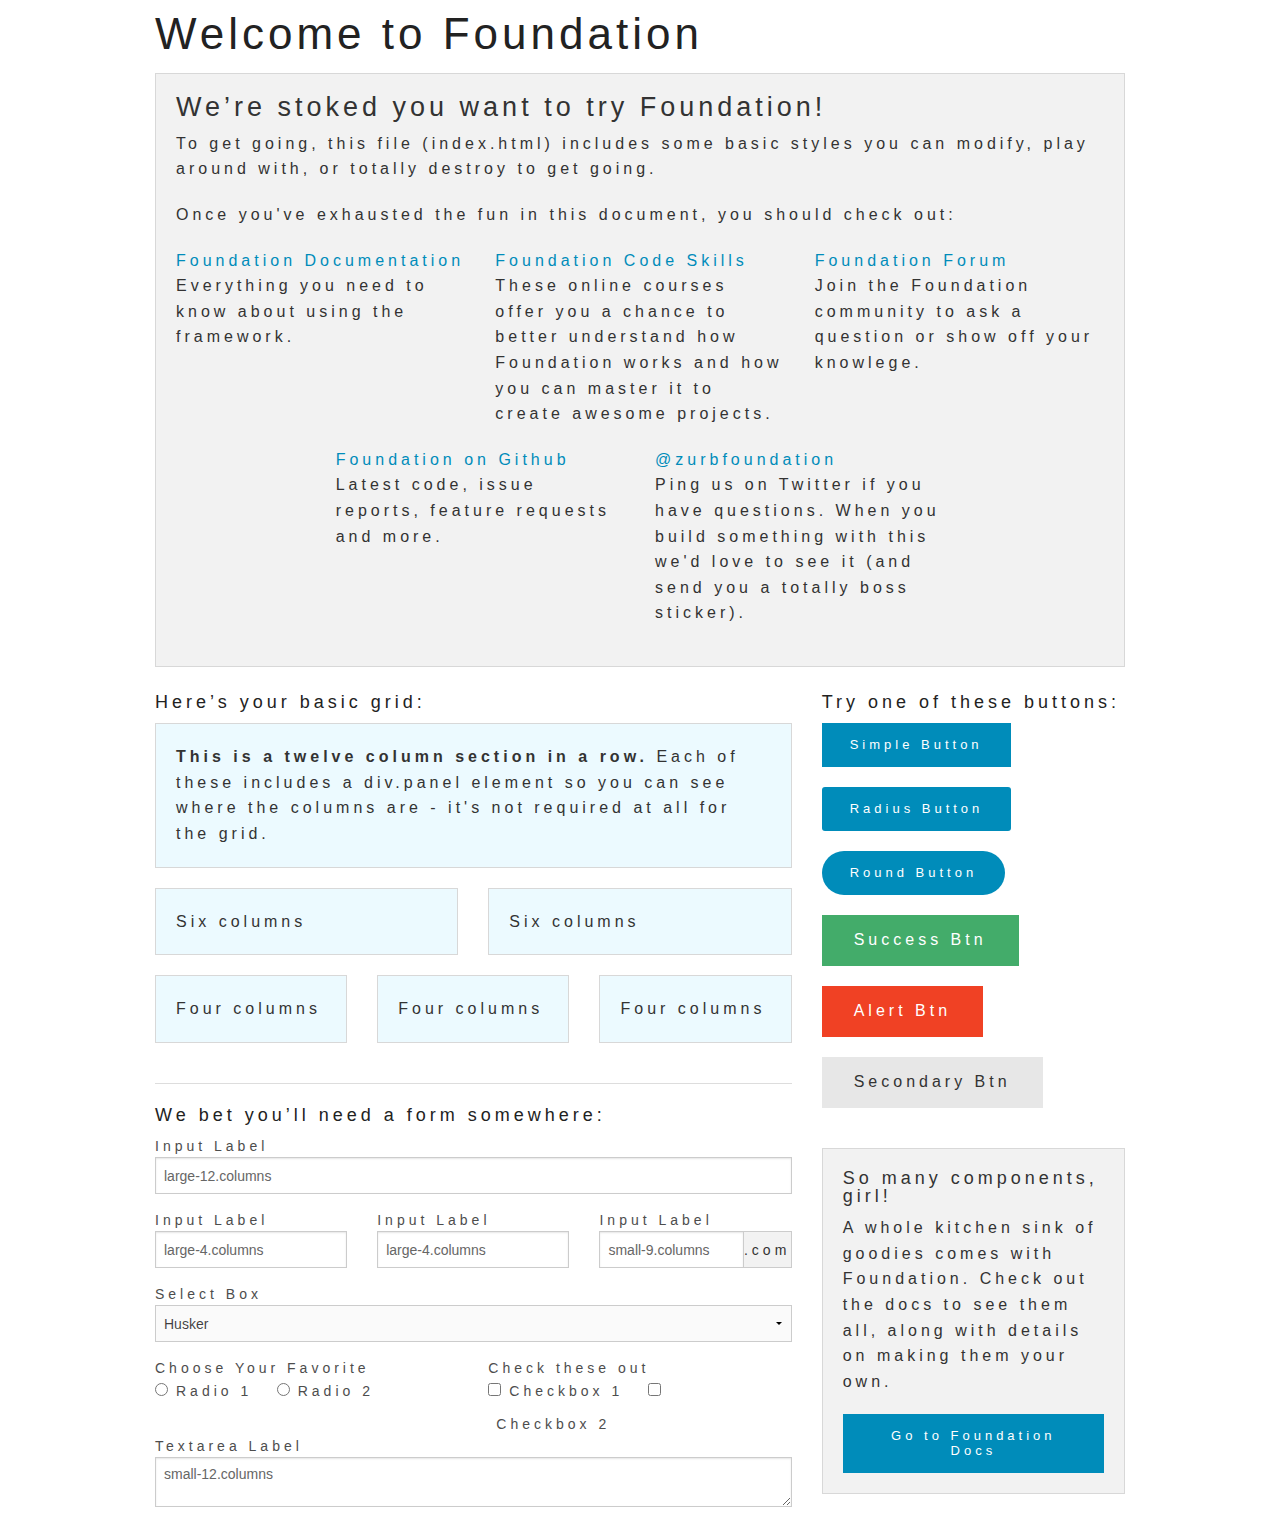
<file: gettingstarted/static/foundationapp/index.html>
<!doctype html>
<html class="no-js" lang="en">
  <head>
    <meta charset="utf-8" />
    <meta name="viewport" content="width=device-width, initial-scale=1.0" />
    <title>Foundation</title>
    <link rel="stylesheet" href="stylesheets/app.css" />
    <script src="bower_components/modernizr/modernizr.js"></script>
  </head>
  <body>
    <div class="row">
      <div class="large-12 columns">
        <h1>Welcome to Foundation</h1>
      </div>
    </div>
    
    <div class="row">
      <div class="large-12 columns">
        <div class="panel">
          <h3>We&rsquo;re stoked you want to try Foundation! </h3>
          <p>To get going, this file (index.html) includes some basic styles you can modify, play around with, or totally destroy to get going.</p>
          <p>Once you've exhausted the fun in this document, you should check out:</p>
          <div class="row">
            <div class="large-4 medium-4 columns">
              <p><a href="http://foundation.zurb.com/docs">Foundation Documentation</a><br />Everything you need to know about using the framework.</p>
            </div>
            <div class="large-4 medium-4 columns">
              <p><a href="http://zurb.com/university/code-skills">Foundation Code Skills</a><br />These online courses offer you a chance to better understand how Foundation works and how you can master it to create awesome projects.</p>
            </div>
            <div class="large-4 medium-4 columns">
              <p><a href="http://foundation.zurb.com/forum">Foundation Forum</a><br />Join the Foundation community to ask a question or show off your knowlege.</p>
            </div>
          </div>
          <div class="row">
            <div class="large-4 medium-4 medium-push-2 columns">
              <p><a href="http://github.com/zurb/foundation">Foundation on Github</a><br />Latest code, issue reports, feature requests and more.</p>
            </div>
            <div class="large-4 medium-4 medium-pull-2 columns">
              <p><a href="https://twitter.com/ZURBfoundation">@zurbfoundation</a><br />Ping us on Twitter if you have questions. When you build something with this we'd love to see it (and send you a totally boss sticker).</p>
            </div>        
          </div>
        </div>
      </div>
    </div>

    <div class="row">
      <div class="large-8 medium-8 columns">
        <h5>Here&rsquo;s your basic grid:</h5>
        <!-- Grid Example -->

        <div class="row">
          <div class="large-12 columns">
            <div class="callout panel">
              <p><strong>This is a twelve column section in a row.</strong> Each of these includes a div.panel element so you can see where the columns are - it's not required at all for the grid.</p>
            </div>
          </div>
        </div>
        <div class="row">
          <div class="large-6 medium-6 columns">
            <div class="callout panel">
              <p>Six columns</p>
            </div>
          </div>
          <div class="large-6 medium-6 columns">
            <div class="callout panel">
              <p>Six columns</p>
            </div>
          </div>
        </div>
        <div class="row">
          <div class="large-4 medium-4 small-4 columns">
            <div class="callout panel">
              <p>Four columns</p>
            </div>
          </div>
          <div class="large-4 medium-4 small-4 columns">
            <div class="callout panel">
              <p>Four columns</p>
            </div>
          </div>
          <div class="large-4 medium-4 small-4 columns">
            <div class="callout panel">
              <p>Four columns</p>
            </div>
          </div>
        </div>
        
        <hr />
                
        <h5>We bet you&rsquo;ll need a form somewhere:</h5>
        <form>
          <div class="row">
            <div class="large-12 columns">
              <label>Input Label</label>
              <input type="text" placeholder="large-12.columns" />
            </div>
          </div>
          <div class="row">
            <div class="large-4 medium-4 columns">
              <label>Input Label</label>
              <input type="text" placeholder="large-4.columns" />
            </div>
            <div class="large-4 medium-4 columns">
              <label>Input Label</label>
              <input type="text" placeholder="large-4.columns" />
            </div>
            <div class="large-4 medium-4 columns">
              <div class="row collapse">
                <label>Input Label</label>
                <div class="small-9 columns">
                  <input type="text" placeholder="small-9.columns" />
                </div>
                <div class="small-3 columns">
                  <span class="postfix">.com</span>
                </div>
              </div>
            </div>
          </div>
          <div class="row">
            <div class="large-12 columns">
              <label>Select Box</label>
              <select>
                <option value="husker">Husker</option>
                <option value="starbuck">Starbuck</option>
                <option value="hotdog">Hot Dog</option>
                <option value="apollo">Apollo</option>
              </select>
            </div>
          </div>
          <div class="row">
            <div class="large-6 medium-6 columns">
              <label>Choose Your Favorite</label>
              <input type="radio" name="pokemon" value="Red" id="pokemonRed"><label for="pokemonRed">Radio 1</label>
              <input type="radio" name="pokemon" value="Blue" id="pokemonBlue"><label for="pokemonBlue">Radio 2</label>
            </div>
            <div class="large-6 medium-6 columns">
              <label>Check these out</label>
              <input id="checkbox1" type="checkbox"><label for="checkbox1">Checkbox 1</label>
              <input id="checkbox2" type="checkbox"><label for="checkbox2">Checkbox 2</label>
            </div>
          </div>
          <div class="row">
            <div class="large-12 columns">
              <label>Textarea Label</label>
              <textarea placeholder="small-12.columns"></textarea>
            </div>
          </div>
        </form>
      </div>     

      <div class="large-4 medium-4 columns">
        <h5>Try one of these buttons:</h5>
        <p><a href="#" class="small button">Simple Button</a><br/>
        <a href="#" class="small radius button">Radius Button</a><br/>
        <a href="#" class="small round button">Round Button</a><br/>            
        <a href="#" class="medium success button">Success Btn</a><br/>
        <a href="#" class="medium alert button">Alert Btn</a><br/>
        <a href="#" class="medium secondary button">Secondary Btn</a></p>           
        <div class="panel">
          <h5>So many components, girl!</h5>
          <p>A whole kitchen sink of goodies comes with Foundation. Check out the docs to see them all, along with details on making them your own.</p>
          <a href="http://foundation.zurb.com/docs/" class="small button">Go to Foundation Docs</a>          
        </div>
      </div>
    </div>

    <script src="bower_components/jquery/dist/jquery.min.js"></script>
    <script src="bower_components/foundation/js/foundation.min.js"></script>
    <script src="js/app.js"></script>
  </body>
</html>
</file>
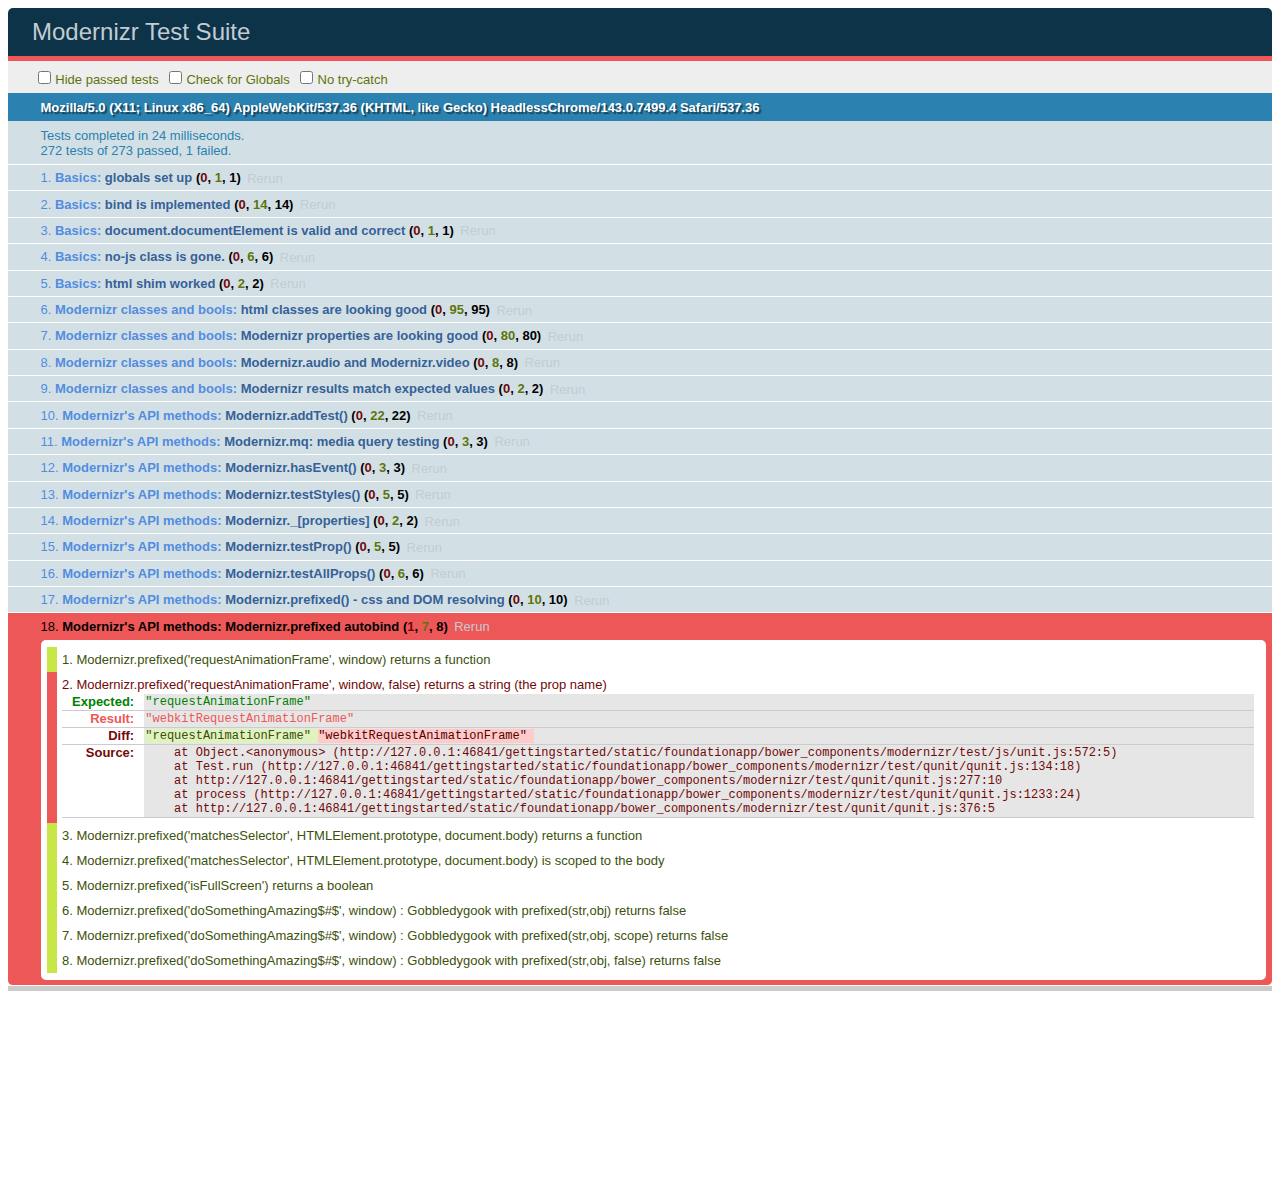
<file: gettingstarted/static/foundationapp/bower_components/modernizr/test/basic.html>
<!DOCTYPE html>
<html class="+no-js no-js- no-js i-has-no-js">
<head>
  <meta charset="UTF-8">
  <title>Modernizr Test Suite</title>
  <link rel="stylesheet" href="qunit/qunit.css">
  <style>
     body { margin-bottom: 150px;}
     #testbed { font-family: Helvetica; color: #444; padding-bottom: 100px;}
     #testbed button { margin: 30px; font-size: 13px;}
     .data-notes, .offScreen { display:none;}
     table { width: 100%;}
     tbody tr:nth-child(even) td, tbody tr:nth-child(even) th {  border: 1px solid #ccc; border-left: 0; border-right: 0;}
     table td:nth-child(even), table th:nth-child(even) { background: #e6e6e6;}
     table tbody tr:hover td, table tbody tr:hover th { background: #e1e100!important;}
     td.wrong { background:red!important;}
     #html5section { visibility: hidden; }
     h1 label { display:none;}
     .output { padding: 0 0 0 16px;}
     .output ul { margin: 0;}
     .output li { color: #854747; }
     .output li.yes{color:#090;}
     .output li b{color:#000;}
     .output {font:14px/1.3 Inconsolata,Consolas,monospace;
                    -webkit-column-count: 5;
                       -moz-column-count: 5;
                            column-count: 5;}
      .output + .output { border-top: 5px solid #ccc; }
      textarea { width: 100%; min-height: 75px;}
      #caniusetrigger { font-size: 38px; font-family: monospace; display:block; }
  </style>

  <script src="https://raw.github.com/Modernizr/Modernizr/master/modernizr.js"></script>

  <script>window.Modernizr || document.write('<script src="../modernizr.js"><\/script>')</script>

  <script src="js/lib/polyfills.js"></script>
  <script src="js/lib/detect-global.js"></script>
  
  <script src="qunit/qunit.js"></script>
  <script src="js/lib/jquery-1.7b2.js"></script>
  
  <script src="js/setup.js"></script>
  
  <script src="js/unit.js"></script>
</head>
<body>
  <h1 id="qunit-header">Modernizr Test Suite</h1>
  <h2 id="qunit-banner"></h2>
  <div id="qunit-testrunner-toolbar"></div>
  <h2 id="qunit-userAgent"></h2>

  <ol id="qunit-tests"></ol>

  <div id="mod-output" class=output></div>
  <div id="mod-feattest-output" class=output></div>


  <br>
 
  <section><aside>this is an aside within a section</aside></section>
  
  
</body>
</html>
</file>
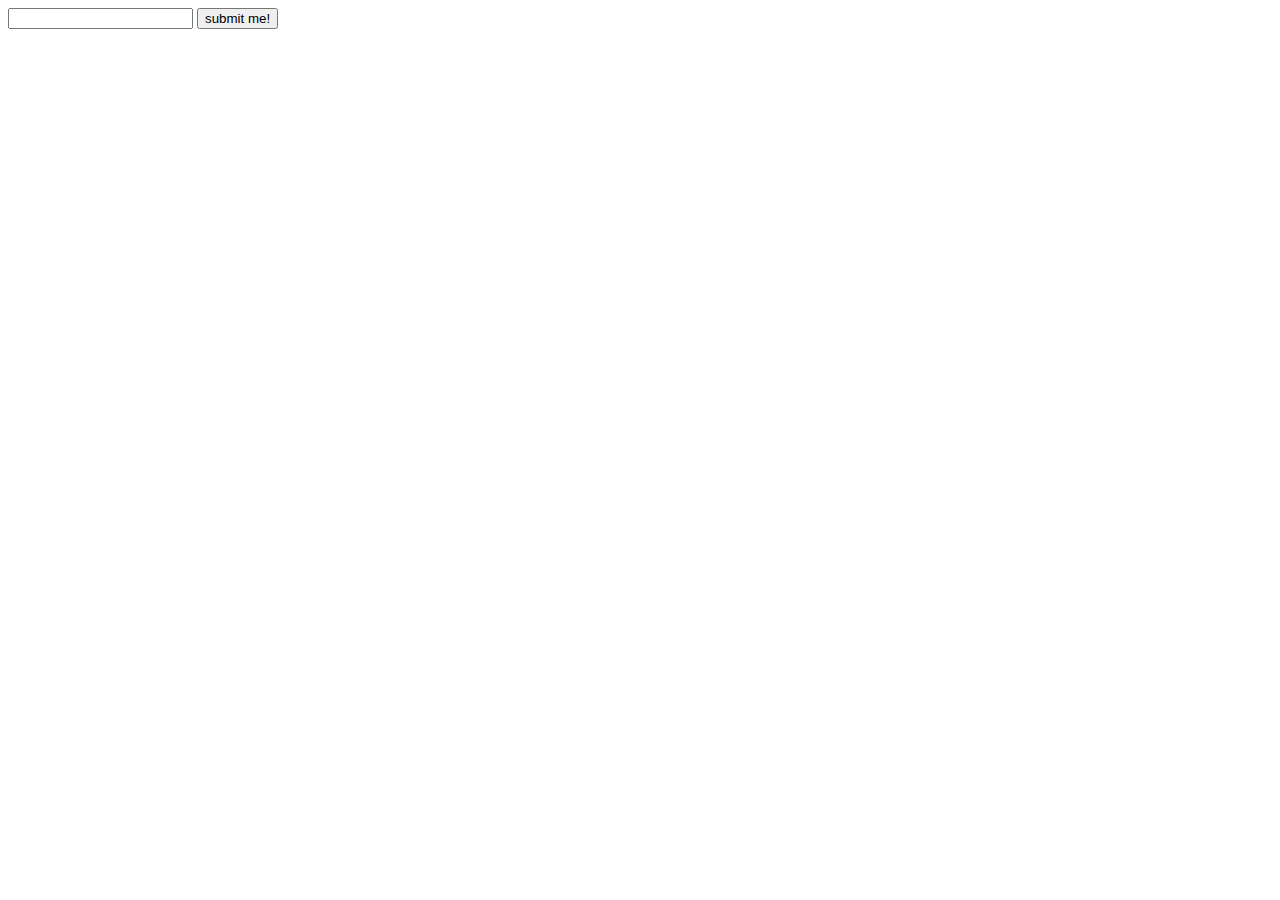
<file: gettingstarted/static/foundationapp/bower_components/modernizr/test/caniuse_files/form_validation.html>
<!DOCTYPE html>
<!-- saved from url=(0045)http://tests.caniuse.com/form_validation.html -->
<html><head><meta http-equiv="Content-Type" content="text/html; charset=UTF-8"><script>
if(location.href.indexOf('?') >= 0) {
	document.write('FAIL');
}
</script>

</head><body><form action="http://tests.caniuse.com/form_validation.html?" method="post">

<input type="url" name="foo" required="">
<input type="submit" value="submit me!">

</form>
</body></html>
</file>
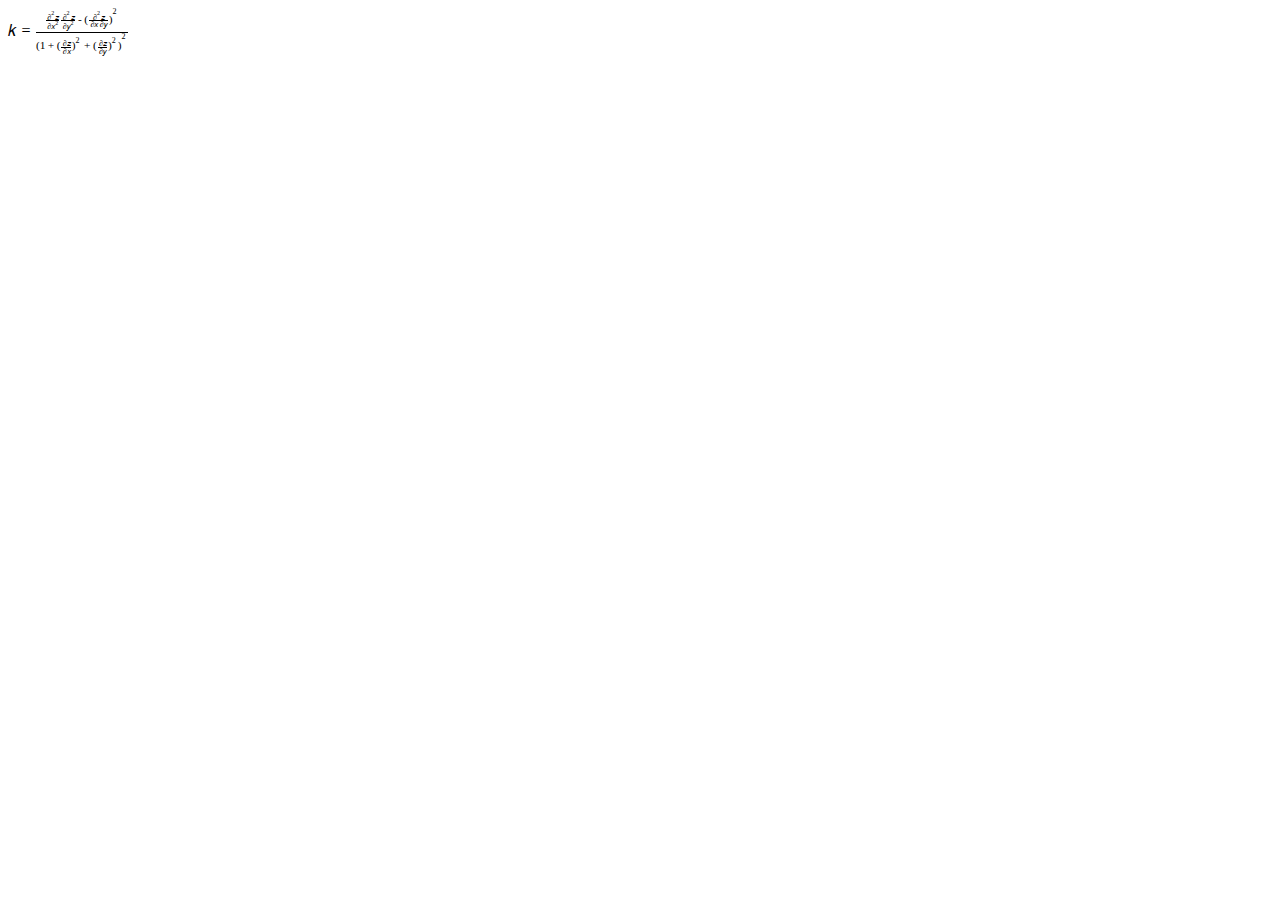
<file: gettingstarted/static/foundationapp/bower_components/modernizr/test/caniuse_files/mathml.html>
<?xml version="1.0" encoding="utf-8"?>
<!DOCTYPE html PUBLIC "-//W3C//DTD XHTML 1.1 plus MathML 2.0//EN" "http://www.w3.org/Math/DTD/mathml2/xhtml-math11-f.dtd"><html xmlns="http://www.w3.org/1999/xhtml" xmlns:html="http://www.w3.org/1999/xhtml">
<head>
	<meta http-equiv="content-type" content="text/html; charset=utf-8" />
	<title>Untitled</title>
</head>
<body>
<math xmlns="http://www.w3.org/1998/Math/MathML">
<mrow>
  <mi>k</mi>
  <mo>=</mo>
  <mfrac>
    <mrow>
      <mfrac>
         <mrow>
          <msup>
            <mo>∂</mo>
            <mn>2</mn>
          </msup>
          <mi>z</mi>
        </mrow>
        <mrow>
          <mo>∂</mo>
          <msup>
            <mi>x</mi>
            <mn>2</mn>
          </msup>
        </mrow>
      </mfrac>
      <mfrac>
        <mrow>
          <msup>
            <mo>∂</mo>
            <mn>2</mn>
          </msup>
          <mi>z</mi>
        </mrow>
        <mrow>
          <mo>∂</mo>
          <msup>
            <mi>y</mi>
            <mn>2</mn>
          </msup>
        </mrow>
      </mfrac>
      <mo>-</mo>
      <msup>
        <mrow>
          <mo>(</mo>
          <mfrac>
            <mrow>
              <msup>
                <mo>∂</mo>
                <mn>2</mn>
              </msup>
              <mi>z</mi>
            </mrow>
            <mrow>
              <mo>∂</mo>
              <mi>x</mi>
              <mo>∂</mo>
              <mi>y</mi>
              </mrow>
          </mfrac>
          <mo>)</mo>
        </mrow>
        <mn>2</mn>
      </msup>
    </mrow>
    <mrow>
      <msup>
        <mrow>
          <mo>(</mo>
          <mn>1</mn>
          <mo>+</mo>
          <msup>
            <mrow>
              <mo>(</mo>
              <mfrac>
                <mrow>
                  <mo>∂</mo>
                  <mi>z</mi>
                </mrow>
                <mrow>
                  <mo>∂</mo>
                  <mi>x</mi>
                </mrow>
              </mfrac>
              <mo>)</mo>
            </mrow>
            <mn>2</mn>
          </msup>
          <mo>+</mo>
          <msup>
            <mrow>
              <mo>(</mo>
              <mfrac>
                <mrow>
                  <mo>∂</mo>
                  <mi>z</mi>
                </mrow>
                <mrow>
                  <mo>∂</mo>
                  <mi>y</mi>
                </mrow>
              </mfrac>
              <mo>)</mo>
            </mrow>
            <mn>2</mn>
          </msup>
          <mo>)</mo>
        </mrow>
        <mn>2</mn>
      </msup>
    </mrow>
  </mfrac>
</mrow>
</math>
</body>
</html>
</file>
<file: gettingstarted/static/foundationapp/stylesheets/app.css>
/* line 431, ../bower_components/foundation/scss/foundation/components/_global.scss */
meta.foundation-version {
  font-family: "/5.5.3/";
}

/* line 435, ../bower_components/foundation/scss/foundation/components/_global.scss */
meta.foundation-mq-small {
  font-family: "/only screen/";
  width: 0;
}

/* line 440, ../bower_components/foundation/scss/foundation/components/_global.scss */
meta.foundation-mq-small-only {
  font-family: "/only screen and (max-width: 40em)/";
  width: 0;
}

/* line 445, ../bower_components/foundation/scss/foundation/components/_global.scss */
meta.foundation-mq-medium {
  font-family: "/only screen and (min-width:40.0625em)/";
  width: 40.0625em;
}

/* line 450, ../bower_components/foundation/scss/foundation/components/_global.scss */
meta.foundation-mq-medium-only {
  font-family: "/only screen and (min-width:40.0625em) and (max-width:64em)/";
  width: 40.0625em;
}

/* line 455, ../bower_components/foundation/scss/foundation/components/_global.scss */
meta.foundation-mq-large {
  font-family: "/only screen and (min-width:64.0625em)/";
  width: 64.0625em;
}

/* line 460, ../bower_components/foundation/scss/foundation/components/_global.scss */
meta.foundation-mq-large-only {
  font-family: "/only screen and (min-width:64.0625em) and (max-width:90em)/";
  width: 64.0625em;
}

/* line 465, ../bower_components/foundation/scss/foundation/components/_global.scss */
meta.foundation-mq-xlarge {
  font-family: "/only screen and (min-width:90.0625em)/";
  width: 90.0625em;
}

/* line 470, ../bower_components/foundation/scss/foundation/components/_global.scss */
meta.foundation-mq-xlarge-only {
  font-family: "/only screen and (min-width:90.0625em) and (max-width:120em)/";
  width: 90.0625em;
}

/* line 475, ../bower_components/foundation/scss/foundation/components/_global.scss */
meta.foundation-mq-xxlarge {
  font-family: "/only screen and (min-width:120.0625em)/";
  width: 120.0625em;
}

/* line 480, ../bower_components/foundation/scss/foundation/components/_global.scss */
meta.foundation-data-attribute-namespace {
  font-family: false;
}

/* line 489, ../bower_components/foundation/scss/foundation/components/_global.scss */
html, body {
  height: 100%;
}

/* line 492, ../bower_components/foundation/scss/foundation/components/_global.scss */
*,
*:before,
*:after {
  -webkit-box-sizing: border-box;
  -moz-box-sizing: border-box;
  box-sizing: border-box;
}

/* line 498, ../bower_components/foundation/scss/foundation/components/_global.scss */
html,
body {
  font-size: 100%;
}

/* line 502, ../bower_components/foundation/scss/foundation/components/_global.scss */
body {
  background: #fff;
  color: #222;
  cursor: auto;
  font-family: "Helvetica Neue", Helvetica, Roboto, Arial, sans-serif;
  font-style: normal;
  font-weight: normal;
  line-height: 1.5;
  margin: 0;
  padding: 0;
  position: relative;
}

/* line 515, ../bower_components/foundation/scss/foundation/components/_global.scss */
a:hover {
  cursor: pointer;
}

/* line 518, ../bower_components/foundation/scss/foundation/components/_global.scss */
img {
  max-width: 100%;
  height: auto;
}

/* line 520, ../bower_components/foundation/scss/foundation/components/_global.scss */
img {
  -ms-interpolation-mode: bicubic;
}

/* line 525, ../bower_components/foundation/scss/foundation/components/_global.scss */
#map_canvas img,
#map_canvas embed,
#map_canvas object,
.map_canvas img,
.map_canvas embed,
.map_canvas object,
.mqa-display img,
.mqa-display embed,
.mqa-display object {
  max-width: none !important;
}

/* line 532, ../bower_components/foundation/scss/foundation/components/_global.scss */
.left {
  float: left !important;
}

/* line 533, ../bower_components/foundation/scss/foundation/components/_global.scss */
.right {
  float: right !important;
}

/* line 239, ../bower_components/foundation/scss/foundation/components/_global.scss */
.clearfix:before, .clearfix:after {
  content: " ";
  display: table;
}
/* line 240, ../bower_components/foundation/scss/foundation/components/_global.scss */
.clearfix:after {
  clear: both;
}

/* line 537, ../bower_components/foundation/scss/foundation/components/_global.scss */
.hide {
  display: none;
}

/* line 542, ../bower_components/foundation/scss/foundation/components/_global.scss */
.invisible {
  visibility: hidden;
}

/* line 548, ../bower_components/foundation/scss/foundation/components/_global.scss */
.antialiased {
  -webkit-font-smoothing: antialiased;
  -moz-osx-font-smoothing: grayscale;
}

/* line 551, ../bower_components/foundation/scss/foundation/components/_global.scss */
img {
  display: inline-block;
  vertical-align: middle;
}

/* line 561, ../bower_components/foundation/scss/foundation/components/_global.scss */
textarea {
  height: auto;
  min-height: 50px;
}

/* line 564, ../bower_components/foundation/scss/foundation/components/_global.scss */
select {
  width: 100%;
}

/* line 228, ../bower_components/foundation/scss/foundation/components/_grid.scss */
.row {
  margin: 0 auto;
  max-width: 62.5rem;
  width: 100%;
}
/* line 239, ../bower_components/foundation/scss/foundation/components/_global.scss */
.row:before, .row:after {
  content: " ";
  display: table;
}
/* line 240, ../bower_components/foundation/scss/foundation/components/_global.scss */
.row:after {
  clear: both;
}
/* line 232, ../bower_components/foundation/scss/foundation/components/_grid.scss */
.row.collapse > .column,
.row.collapse > .columns {
  padding-left: 0;
  padding-right: 0;
}
/* line 235, ../bower_components/foundation/scss/foundation/components/_grid.scss */
.row.collapse .row {
  margin-left: 0;
  margin-right: 0;
}
/* line 238, ../bower_components/foundation/scss/foundation/components/_grid.scss */
.row .row {
  margin: 0 -0.9375rem;
  max-width: none;
  width: auto;
}
/* line 239, ../bower_components/foundation/scss/foundation/components/_global.scss */
.row .row:before, .row .row:after {
  content: " ";
  display: table;
}
/* line 240, ../bower_components/foundation/scss/foundation/components/_global.scss */
.row .row:after {
  clear: both;
}
/* line 239, ../bower_components/foundation/scss/foundation/components/_grid.scss */
.row .row.collapse {
  margin: 0;
  max-width: none;
  width: auto;
}
/* line 239, ../bower_components/foundation/scss/foundation/components/_global.scss */
.row .row.collapse:before, .row .row.collapse:after {
  content: " ";
  display: table;
}
/* line 240, ../bower_components/foundation/scss/foundation/components/_global.scss */
.row .row.collapse:after {
  clear: both;
}

/* line 243, ../bower_components/foundation/scss/foundation/components/_grid.scss */
.column,
.columns {
  padding-left: 0.9375rem;
  padding-right: 0.9375rem;
  width: 100%;
  float: left;
}

/* line 248, ../bower_components/foundation/scss/foundation/components/_grid.scss */
.column + .column:last-child,
.columns + .column:last-child, .column +
.columns:last-child,
.columns +
.columns:last-child {
  float: right;
}
/* line 251, ../bower_components/foundation/scss/foundation/components/_grid.scss */
.column + .column.end,
.columns + .column.end, .column +
.columns.end,
.columns +
.columns.end {
  float: left;
}

@media only screen {
  /* line 155, ../bower_components/foundation/scss/foundation/components/_grid.scss */
  .small-push-0 {
    position: relative;
    left: 0;
    right: auto;
  }

  /* line 158, ../bower_components/foundation/scss/foundation/components/_grid.scss */
  .small-pull-0 {
    position: relative;
    right: 0;
    left: auto;
  }

  /* line 155, ../bower_components/foundation/scss/foundation/components/_grid.scss */
  .small-push-1 {
    position: relative;
    left: 8.33333%;
    right: auto;
  }

  /* line 158, ../bower_components/foundation/scss/foundation/components/_grid.scss */
  .small-pull-1 {
    position: relative;
    right: 8.33333%;
    left: auto;
  }

  /* line 155, ../bower_components/foundation/scss/foundation/components/_grid.scss */
  .small-push-2 {
    position: relative;
    left: 16.66667%;
    right: auto;
  }

  /* line 158, ../bower_components/foundation/scss/foundation/components/_grid.scss */
  .small-pull-2 {
    position: relative;
    right: 16.66667%;
    left: auto;
  }

  /* line 155, ../bower_components/foundation/scss/foundation/components/_grid.scss */
  .small-push-3 {
    position: relative;
    left: 25%;
    right: auto;
  }

  /* line 158, ../bower_components/foundation/scss/foundation/components/_grid.scss */
  .small-pull-3 {
    position: relative;
    right: 25%;
    left: auto;
  }

  /* line 155, ../bower_components/foundation/scss/foundation/components/_grid.scss */
  .small-push-4 {
    position: relative;
    left: 33.33333%;
    right: auto;
  }

  /* line 158, ../bower_components/foundation/scss/foundation/components/_grid.scss */
  .small-pull-4 {
    position: relative;
    right: 33.33333%;
    left: auto;
  }

  /* line 155, ../bower_components/foundation/scss/foundation/components/_grid.scss */
  .small-push-5 {
    position: relative;
    left: 41.66667%;
    right: auto;
  }

  /* line 158, ../bower_components/foundation/scss/foundation/components/_grid.scss */
  .small-pull-5 {
    position: relative;
    right: 41.66667%;
    left: auto;
  }

  /* line 155, ../bower_components/foundation/scss/foundation/components/_grid.scss */
  .small-push-6 {
    position: relative;
    left: 50%;
    right: auto;
  }

  /* line 158, ../bower_components/foundation/scss/foundation/components/_grid.scss */
  .small-pull-6 {
    position: relative;
    right: 50%;
    left: auto;
  }

  /* line 155, ../bower_components/foundation/scss/foundation/components/_grid.scss */
  .small-push-7 {
    position: relative;
    left: 58.33333%;
    right: auto;
  }

  /* line 158, ../bower_components/foundation/scss/foundation/components/_grid.scss */
  .small-pull-7 {
    position: relative;
    right: 58.33333%;
    left: auto;
  }

  /* line 155, ../bower_components/foundation/scss/foundation/components/_grid.scss */
  .small-push-8 {
    position: relative;
    left: 66.66667%;
    right: auto;
  }

  /* line 158, ../bower_components/foundation/scss/foundation/components/_grid.scss */
  .small-pull-8 {
    position: relative;
    right: 66.66667%;
    left: auto;
  }

  /* line 155, ../bower_components/foundation/scss/foundation/components/_grid.scss */
  .small-push-9 {
    position: relative;
    left: 75%;
    right: auto;
  }

  /* line 158, ../bower_components/foundation/scss/foundation/components/_grid.scss */
  .small-pull-9 {
    position: relative;
    right: 75%;
    left: auto;
  }

  /* line 155, ../bower_components/foundation/scss/foundation/components/_grid.scss */
  .small-push-10 {
    position: relative;
    left: 83.33333%;
    right: auto;
  }

  /* line 158, ../bower_components/foundation/scss/foundation/components/_grid.scss */
  .small-pull-10 {
    position: relative;
    right: 83.33333%;
    left: auto;
  }

  /* line 155, ../bower_components/foundation/scss/foundation/components/_grid.scss */
  .small-push-11 {
    position: relative;
    left: 91.66667%;
    right: auto;
  }

  /* line 158, ../bower_components/foundation/scss/foundation/components/_grid.scss */
  .small-pull-11 {
    position: relative;
    right: 91.66667%;
    left: auto;
  }

  /* line 163, ../bower_components/foundation/scss/foundation/components/_grid.scss */
  .column,
  .columns {
    position: relative;
    padding-left: 0.9375rem;
    padding-right: 0.9375rem;
    float: left;
  }

  /* line 168, ../bower_components/foundation/scss/foundation/components/_grid.scss */
  .small-1 {
    width: 8.33333%;
  }

  /* line 168, ../bower_components/foundation/scss/foundation/components/_grid.scss */
  .small-2 {
    width: 16.66667%;
  }

  /* line 168, ../bower_components/foundation/scss/foundation/components/_grid.scss */
  .small-3 {
    width: 25%;
  }

  /* line 168, ../bower_components/foundation/scss/foundation/components/_grid.scss */
  .small-4 {
    width: 33.33333%;
  }

  /* line 168, ../bower_components/foundation/scss/foundation/components/_grid.scss */
  .small-5 {
    width: 41.66667%;
  }

  /* line 168, ../bower_components/foundation/scss/foundation/components/_grid.scss */
  .small-6 {
    width: 50%;
  }

  /* line 168, ../bower_components/foundation/scss/foundation/components/_grid.scss */
  .small-7 {
    width: 58.33333%;
  }

  /* line 168, ../bower_components/foundation/scss/foundation/components/_grid.scss */
  .small-8 {
    width: 66.66667%;
  }

  /* line 168, ../bower_components/foundation/scss/foundation/components/_grid.scss */
  .small-9 {
    width: 75%;
  }

  /* line 168, ../bower_components/foundation/scss/foundation/components/_grid.scss */
  .small-10 {
    width: 83.33333%;
  }

  /* line 168, ../bower_components/foundation/scss/foundation/components/_grid.scss */
  .small-11 {
    width: 91.66667%;
  }

  /* line 168, ../bower_components/foundation/scss/foundation/components/_grid.scss */
  .small-12 {
    width: 100%;
  }

  /* line 172, ../bower_components/foundation/scss/foundation/components/_grid.scss */
  .small-offset-0 {
    margin-left: 0 !important;
  }

  /* line 172, ../bower_components/foundation/scss/foundation/components/_grid.scss */
  .small-offset-1 {
    margin-left: 8.33333% !important;
  }

  /* line 172, ../bower_components/foundation/scss/foundation/components/_grid.scss */
  .small-offset-2 {
    margin-left: 16.66667% !important;
  }

  /* line 172, ../bower_components/foundation/scss/foundation/components/_grid.scss */
  .small-offset-3 {
    margin-left: 25% !important;
  }

  /* line 172, ../bower_components/foundation/scss/foundation/components/_grid.scss */
  .small-offset-4 {
    margin-left: 33.33333% !important;
  }

  /* line 172, ../bower_components/foundation/scss/foundation/components/_grid.scss */
  .small-offset-5 {
    margin-left: 41.66667% !important;
  }

  /* line 172, ../bower_components/foundation/scss/foundation/components/_grid.scss */
  .small-offset-6 {
    margin-left: 50% !important;
  }

  /* line 172, ../bower_components/foundation/scss/foundation/components/_grid.scss */
  .small-offset-7 {
    margin-left: 58.33333% !important;
  }

  /* line 172, ../bower_components/foundation/scss/foundation/components/_grid.scss */
  .small-offset-8 {
    margin-left: 66.66667% !important;
  }

  /* line 172, ../bower_components/foundation/scss/foundation/components/_grid.scss */
  .small-offset-9 {
    margin-left: 75% !important;
  }

  /* line 172, ../bower_components/foundation/scss/foundation/components/_grid.scss */
  .small-offset-10 {
    margin-left: 83.33333% !important;
  }

  /* line 172, ../bower_components/foundation/scss/foundation/components/_grid.scss */
  .small-offset-11 {
    margin-left: 91.66667% !important;
  }

  /* line 175, ../bower_components/foundation/scss/foundation/components/_grid.scss */
  .small-reset-order {
    float: left;
    left: auto;
    margin-left: 0;
    margin-right: 0;
    right: auto;
  }

  /* line 183, ../bower_components/foundation/scss/foundation/components/_grid.scss */
  .column.small-centered,
  .columns.small-centered {
    margin-left: auto;
    margin-right: auto;
    float: none;
  }

  /* line 186, ../bower_components/foundation/scss/foundation/components/_grid.scss */
  .column.small-uncentered,
  .columns.small-uncentered {
    float: left;
    margin-left: 0;
    margin-right: 0;
  }

  /* line 194, ../bower_components/foundation/scss/foundation/components/_grid.scss */
  .column.small-centered:last-child,
  .columns.small-centered:last-child {
    float: none;
  }

  /* line 200, ../bower_components/foundation/scss/foundation/components/_grid.scss */
  .column.small-uncentered:last-child,
  .columns.small-uncentered:last-child {
    float: left;
  }

  /* line 205, ../bower_components/foundation/scss/foundation/components/_grid.scss */
  .column.small-uncentered.opposite,
  .columns.small-uncentered.opposite {
    float: right;
  }

  /* line 212, ../bower_components/foundation/scss/foundation/components/_grid.scss */
  .row.small-collapse > .column,
  .row.small-collapse > .columns {
    padding-left: 0;
    padding-right: 0;
  }
  /* line 215, ../bower_components/foundation/scss/foundation/components/_grid.scss */
  .row.small-collapse .row {
    margin-left: 0;
    margin-right: 0;
  }
  /* line 218, ../bower_components/foundation/scss/foundation/components/_grid.scss */
  .row.small-uncollapse > .column,
  .row.small-uncollapse > .columns {
    padding-left: 0.9375rem;
    padding-right: 0.9375rem;
    float: left;
  }
}
@media only screen and (min-width: 40.0625em) {
  /* line 155, ../bower_components/foundation/scss/foundation/components/_grid.scss */
  .medium-push-0 {
    position: relative;
    left: 0;
    right: auto;
  }

  /* line 158, ../bower_components/foundation/scss/foundation/components/_grid.scss */
  .medium-pull-0 {
    position: relative;
    right: 0;
    left: auto;
  }

  /* line 155, ../bower_components/foundation/scss/foundation/components/_grid.scss */
  .medium-push-1 {
    position: relative;
    left: 8.33333%;
    right: auto;
  }

  /* line 158, ../bower_components/foundation/scss/foundation/components/_grid.scss */
  .medium-pull-1 {
    position: relative;
    right: 8.33333%;
    left: auto;
  }

  /* line 155, ../bower_components/foundation/scss/foundation/components/_grid.scss */
  .medium-push-2 {
    position: relative;
    left: 16.66667%;
    right: auto;
  }

  /* line 158, ../bower_components/foundation/scss/foundation/components/_grid.scss */
  .medium-pull-2 {
    position: relative;
    right: 16.66667%;
    left: auto;
  }

  /* line 155, ../bower_components/foundation/scss/foundation/components/_grid.scss */
  .medium-push-3 {
    position: relative;
    left: 25%;
    right: auto;
  }

  /* line 158, ../bower_components/foundation/scss/foundation/components/_grid.scss */
  .medium-pull-3 {
    position: relative;
    right: 25%;
    left: auto;
  }

  /* line 155, ../bower_components/foundation/scss/foundation/components/_grid.scss */
  .medium-push-4 {
    position: relative;
    left: 33.33333%;
    right: auto;
  }

  /* line 158, ../bower_components/foundation/scss/foundation/components/_grid.scss */
  .medium-pull-4 {
    position: relative;
    right: 33.33333%;
    left: auto;
  }

  /* line 155, ../bower_components/foundation/scss/foundation/components/_grid.scss */
  .medium-push-5 {
    position: relative;
    left: 41.66667%;
    right: auto;
  }

  /* line 158, ../bower_components/foundation/scss/foundation/components/_grid.scss */
  .medium-pull-5 {
    position: relative;
    right: 41.66667%;
    left: auto;
  }

  /* line 155, ../bower_components/foundation/scss/foundation/components/_grid.scss */
  .medium-push-6 {
    position: relative;
    left: 50%;
    right: auto;
  }

  /* line 158, ../bower_components/foundation/scss/foundation/components/_grid.scss */
  .medium-pull-6 {
    position: relative;
    right: 50%;
    left: auto;
  }

  /* line 155, ../bower_components/foundation/scss/foundation/components/_grid.scss */
  .medium-push-7 {
    position: relative;
    left: 58.33333%;
    right: auto;
  }

  /* line 158, ../bower_components/foundation/scss/foundation/components/_grid.scss */
  .medium-pull-7 {
    position: relative;
    right: 58.33333%;
    left: auto;
  }

  /* line 155, ../bower_components/foundation/scss/foundation/components/_grid.scss */
  .medium-push-8 {
    position: relative;
    left: 66.66667%;
    right: auto;
  }

  /* line 158, ../bower_components/foundation/scss/foundation/components/_grid.scss */
  .medium-pull-8 {
    position: relative;
    right: 66.66667%;
    left: auto;
  }

  /* line 155, ../bower_components/foundation/scss/foundation/components/_grid.scss */
  .medium-push-9 {
    position: relative;
    left: 75%;
    right: auto;
  }

  /* line 158, ../bower_components/foundation/scss/foundation/components/_grid.scss */
  .medium-pull-9 {
    position: relative;
    right: 75%;
    left: auto;
  }

  /* line 155, ../bower_components/foundation/scss/foundation/components/_grid.scss */
  .medium-push-10 {
    position: relative;
    left: 83.33333%;
    right: auto;
  }

  /* line 158, ../bower_components/foundation/scss/foundation/components/_grid.scss */
  .medium-pull-10 {
    position: relative;
    right: 83.33333%;
    left: auto;
  }

  /* line 155, ../bower_components/foundation/scss/foundation/components/_grid.scss */
  .medium-push-11 {
    position: relative;
    left: 91.66667%;
    right: auto;
  }

  /* line 158, ../bower_components/foundation/scss/foundation/components/_grid.scss */
  .medium-pull-11 {
    position: relative;
    right: 91.66667%;
    left: auto;
  }

  /* line 163, ../bower_components/foundation/scss/foundation/components/_grid.scss */
  .column,
  .columns {
    position: relative;
    padding-left: 0.9375rem;
    padding-right: 0.9375rem;
    float: left;
  }

  /* line 168, ../bower_components/foundation/scss/foundation/components/_grid.scss */
  .medium-1 {
    width: 8.33333%;
  }

  /* line 168, ../bower_components/foundation/scss/foundation/components/_grid.scss */
  .medium-2 {
    width: 16.66667%;
  }

  /* line 168, ../bower_components/foundation/scss/foundation/components/_grid.scss */
  .medium-3 {
    width: 25%;
  }

  /* line 168, ../bower_components/foundation/scss/foundation/components/_grid.scss */
  .medium-4 {
    width: 33.33333%;
  }

  /* line 168, ../bower_components/foundation/scss/foundation/components/_grid.scss */
  .medium-5 {
    width: 41.66667%;
  }

  /* line 168, ../bower_components/foundation/scss/foundation/components/_grid.scss */
  .medium-6 {
    width: 50%;
  }

  /* line 168, ../bower_components/foundation/scss/foundation/components/_grid.scss */
  .medium-7 {
    width: 58.33333%;
  }

  /* line 168, ../bower_components/foundation/scss/foundation/components/_grid.scss */
  .medium-8 {
    width: 66.66667%;
  }

  /* line 168, ../bower_components/foundation/scss/foundation/components/_grid.scss */
  .medium-9 {
    width: 75%;
  }

  /* line 168, ../bower_components/foundation/scss/foundation/components/_grid.scss */
  .medium-10 {
    width: 83.33333%;
  }

  /* line 168, ../bower_components/foundation/scss/foundation/components/_grid.scss */
  .medium-11 {
    width: 91.66667%;
  }

  /* line 168, ../bower_components/foundation/scss/foundation/components/_grid.scss */
  .medium-12 {
    width: 100%;
  }

  /* line 172, ../bower_components/foundation/scss/foundation/components/_grid.scss */
  .medium-offset-0 {
    margin-left: 0 !important;
  }

  /* line 172, ../bower_components/foundation/scss/foundation/components/_grid.scss */
  .medium-offset-1 {
    margin-left: 8.33333% !important;
  }

  /* line 172, ../bower_components/foundation/scss/foundation/components/_grid.scss */
  .medium-offset-2 {
    margin-left: 16.66667% !important;
  }

  /* line 172, ../bower_components/foundation/scss/foundation/components/_grid.scss */
  .medium-offset-3 {
    margin-left: 25% !important;
  }

  /* line 172, ../bower_components/foundation/scss/foundation/components/_grid.scss */
  .medium-offset-4 {
    margin-left: 33.33333% !important;
  }

  /* line 172, ../bower_components/foundation/scss/foundation/components/_grid.scss */
  .medium-offset-5 {
    margin-left: 41.66667% !important;
  }

  /* line 172, ../bower_components/foundation/scss/foundation/components/_grid.scss */
  .medium-offset-6 {
    margin-left: 50% !important;
  }

  /* line 172, ../bower_components/foundation/scss/foundation/components/_grid.scss */
  .medium-offset-7 {
    margin-left: 58.33333% !important;
  }

  /* line 172, ../bower_components/foundation/scss/foundation/components/_grid.scss */
  .medium-offset-8 {
    margin-left: 66.66667% !important;
  }

  /* line 172, ../bower_components/foundation/scss/foundation/components/_grid.scss */
  .medium-offset-9 {
    margin-left: 75% !important;
  }

  /* line 172, ../bower_components/foundation/scss/foundation/components/_grid.scss */
  .medium-offset-10 {
    margin-left: 83.33333% !important;
  }

  /* line 172, ../bower_components/foundation/scss/foundation/components/_grid.scss */
  .medium-offset-11 {
    margin-left: 91.66667% !important;
  }

  /* line 175, ../bower_components/foundation/scss/foundation/components/_grid.scss */
  .medium-reset-order {
    float: left;
    left: auto;
    margin-left: 0;
    margin-right: 0;
    right: auto;
  }

  /* line 183, ../bower_components/foundation/scss/foundation/components/_grid.scss */
  .column.medium-centered,
  .columns.medium-centered {
    margin-left: auto;
    margin-right: auto;
    float: none;
  }

  /* line 186, ../bower_components/foundation/scss/foundation/components/_grid.scss */
  .column.medium-uncentered,
  .columns.medium-uncentered {
    float: left;
    margin-left: 0;
    margin-right: 0;
  }

  /* line 194, ../bower_components/foundation/scss/foundation/components/_grid.scss */
  .column.medium-centered:last-child,
  .columns.medium-centered:last-child {
    float: none;
  }

  /* line 200, ../bower_components/foundation/scss/foundation/components/_grid.scss */
  .column.medium-uncentered:last-child,
  .columns.medium-uncentered:last-child {
    float: left;
  }

  /* line 205, ../bower_components/foundation/scss/foundation/components/_grid.scss */
  .column.medium-uncentered.opposite,
  .columns.medium-uncentered.opposite {
    float: right;
  }

  /* line 212, ../bower_components/foundation/scss/foundation/components/_grid.scss */
  .row.medium-collapse > .column,
  .row.medium-collapse > .columns {
    padding-left: 0;
    padding-right: 0;
  }
  /* line 215, ../bower_components/foundation/scss/foundation/components/_grid.scss */
  .row.medium-collapse .row {
    margin-left: 0;
    margin-right: 0;
  }
  /* line 218, ../bower_components/foundation/scss/foundation/components/_grid.scss */
  .row.medium-uncollapse > .column,
  .row.medium-uncollapse > .columns {
    padding-left: 0.9375rem;
    padding-right: 0.9375rem;
    float: left;
  }

  /* line 264, ../bower_components/foundation/scss/foundation/components/_grid.scss */
  .push-0 {
    position: relative;
    left: 0;
    right: auto;
  }

  /* line 267, ../bower_components/foundation/scss/foundation/components/_grid.scss */
  .pull-0 {
    position: relative;
    right: 0;
    left: auto;
  }

  /* line 264, ../bower_components/foundation/scss/foundation/components/_grid.scss */
  .push-1 {
    position: relative;
    left: 8.33333%;
    right: auto;
  }

  /* line 267, ../bower_components/foundation/scss/foundation/components/_grid.scss */
  .pull-1 {
    position: relative;
    right: 8.33333%;
    left: auto;
  }

  /* line 264, ../bower_components/foundation/scss/foundation/components/_grid.scss */
  .push-2 {
    position: relative;
    left: 16.66667%;
    right: auto;
  }

  /* line 267, ../bower_components/foundation/scss/foundation/components/_grid.scss */
  .pull-2 {
    position: relative;
    right: 16.66667%;
    left: auto;
  }

  /* line 264, ../bower_components/foundation/scss/foundation/components/_grid.scss */
  .push-3 {
    position: relative;
    left: 25%;
    right: auto;
  }

  /* line 267, ../bower_components/foundation/scss/foundation/components/_grid.scss */
  .pull-3 {
    position: relative;
    right: 25%;
    left: auto;
  }

  /* line 264, ../bower_components/foundation/scss/foundation/components/_grid.scss */
  .push-4 {
    position: relative;
    left: 33.33333%;
    right: auto;
  }

  /* line 267, ../bower_components/foundation/scss/foundation/components/_grid.scss */
  .pull-4 {
    position: relative;
    right: 33.33333%;
    left: auto;
  }

  /* line 264, ../bower_components/foundation/scss/foundation/components/_grid.scss */
  .push-5 {
    position: relative;
    left: 41.66667%;
    right: auto;
  }

  /* line 267, ../bower_components/foundation/scss/foundation/components/_grid.scss */
  .pull-5 {
    position: relative;
    right: 41.66667%;
    left: auto;
  }

  /* line 264, ../bower_components/foundation/scss/foundation/components/_grid.scss */
  .push-6 {
    position: relative;
    left: 50%;
    right: auto;
  }

  /* line 267, ../bower_components/foundation/scss/foundation/components/_grid.scss */
  .pull-6 {
    position: relative;
    right: 50%;
    left: auto;
  }

  /* line 264, ../bower_components/foundation/scss/foundation/components/_grid.scss */
  .push-7 {
    position: relative;
    left: 58.33333%;
    right: auto;
  }

  /* line 267, ../bower_components/foundation/scss/foundation/components/_grid.scss */
  .pull-7 {
    position: relative;
    right: 58.33333%;
    left: auto;
  }

  /* line 264, ../bower_components/foundation/scss/foundation/components/_grid.scss */
  .push-8 {
    position: relative;
    left: 66.66667%;
    right: auto;
  }

  /* line 267, ../bower_components/foundation/scss/foundation/components/_grid.scss */
  .pull-8 {
    position: relative;
    right: 66.66667%;
    left: auto;
  }

  /* line 264, ../bower_components/foundation/scss/foundation/components/_grid.scss */
  .push-9 {
    position: relative;
    left: 75%;
    right: auto;
  }

  /* line 267, ../bower_components/foundation/scss/foundation/components/_grid.scss */
  .pull-9 {
    position: relative;
    right: 75%;
    left: auto;
  }

  /* line 264, ../bower_components/foundation/scss/foundation/components/_grid.scss */
  .push-10 {
    position: relative;
    left: 83.33333%;
    right: auto;
  }

  /* line 267, ../bower_components/foundation/scss/foundation/components/_grid.scss */
  .pull-10 {
    position: relative;
    right: 83.33333%;
    left: auto;
  }

  /* line 264, ../bower_components/foundation/scss/foundation/components/_grid.scss */
  .push-11 {
    position: relative;
    left: 91.66667%;
    right: auto;
  }

  /* line 267, ../bower_components/foundation/scss/foundation/components/_grid.scss */
  .pull-11 {
    position: relative;
    right: 91.66667%;
    left: auto;
  }
}
@media only screen and (min-width: 64.0625em) {
  /* line 155, ../bower_components/foundation/scss/foundation/components/_grid.scss */
  .large-push-0 {
    position: relative;
    left: 0;
    right: auto;
  }

  /* line 158, ../bower_components/foundation/scss/foundation/components/_grid.scss */
  .large-pull-0 {
    position: relative;
    right: 0;
    left: auto;
  }

  /* line 155, ../bower_components/foundation/scss/foundation/components/_grid.scss */
  .large-push-1 {
    position: relative;
    left: 8.33333%;
    right: auto;
  }

  /* line 158, ../bower_components/foundation/scss/foundation/components/_grid.scss */
  .large-pull-1 {
    position: relative;
    right: 8.33333%;
    left: auto;
  }

  /* line 155, ../bower_components/foundation/scss/foundation/components/_grid.scss */
  .large-push-2 {
    position: relative;
    left: 16.66667%;
    right: auto;
  }

  /* line 158, ../bower_components/foundation/scss/foundation/components/_grid.scss */
  .large-pull-2 {
    position: relative;
    right: 16.66667%;
    left: auto;
  }

  /* line 155, ../bower_components/foundation/scss/foundation/components/_grid.scss */
  .large-push-3 {
    position: relative;
    left: 25%;
    right: auto;
  }

  /* line 158, ../bower_components/foundation/scss/foundation/components/_grid.scss */
  .large-pull-3 {
    position: relative;
    right: 25%;
    left: auto;
  }

  /* line 155, ../bower_components/foundation/scss/foundation/components/_grid.scss */
  .large-push-4 {
    position: relative;
    left: 33.33333%;
    right: auto;
  }

  /* line 158, ../bower_components/foundation/scss/foundation/components/_grid.scss */
  .large-pull-4 {
    position: relative;
    right: 33.33333%;
    left: auto;
  }

  /* line 155, ../bower_components/foundation/scss/foundation/components/_grid.scss */
  .large-push-5 {
    position: relative;
    left: 41.66667%;
    right: auto;
  }

  /* line 158, ../bower_components/foundation/scss/foundation/components/_grid.scss */
  .large-pull-5 {
    position: relative;
    right: 41.66667%;
    left: auto;
  }

  /* line 155, ../bower_components/foundation/scss/foundation/components/_grid.scss */
  .large-push-6 {
    position: relative;
    left: 50%;
    right: auto;
  }

  /* line 158, ../bower_components/foundation/scss/foundation/components/_grid.scss */
  .large-pull-6 {
    position: relative;
    right: 50%;
    left: auto;
  }

  /* line 155, ../bower_components/foundation/scss/foundation/components/_grid.scss */
  .large-push-7 {
    position: relative;
    left: 58.33333%;
    right: auto;
  }

  /* line 158, ../bower_components/foundation/scss/foundation/components/_grid.scss */
  .large-pull-7 {
    position: relative;
    right: 58.33333%;
    left: auto;
  }

  /* line 155, ../bower_components/foundation/scss/foundation/components/_grid.scss */
  .large-push-8 {
    position: relative;
    left: 66.66667%;
    right: auto;
  }

  /* line 158, ../bower_components/foundation/scss/foundation/components/_grid.scss */
  .large-pull-8 {
    position: relative;
    right: 66.66667%;
    left: auto;
  }

  /* line 155, ../bower_components/foundation/scss/foundation/components/_grid.scss */
  .large-push-9 {
    position: relative;
    left: 75%;
    right: auto;
  }

  /* line 158, ../bower_components/foundation/scss/foundation/components/_grid.scss */
  .large-pull-9 {
    position: relative;
    right: 75%;
    left: auto;
  }

  /* line 155, ../bower_components/foundation/scss/foundation/components/_grid.scss */
  .large-push-10 {
    position: relative;
    left: 83.33333%;
    right: auto;
  }

  /* line 158, ../bower_components/foundation/scss/foundation/components/_grid.scss */
  .large-pull-10 {
    position: relative;
    right: 83.33333%;
    left: auto;
  }

  /* line 155, ../bower_components/foundation/scss/foundation/components/_grid.scss */
  .large-push-11 {
    position: relative;
    left: 91.66667%;
    right: auto;
  }

  /* line 158, ../bower_components/foundation/scss/foundation/components/_grid.scss */
  .large-pull-11 {
    position: relative;
    right: 91.66667%;
    left: auto;
  }

  /* line 163, ../bower_components/foundation/scss/foundation/components/_grid.scss */
  .column,
  .columns {
    position: relative;
    padding-left: 0.9375rem;
    padding-right: 0.9375rem;
    float: left;
  }

  /* line 168, ../bower_components/foundation/scss/foundation/components/_grid.scss */
  .large-1 {
    width: 8.33333%;
  }

  /* line 168, ../bower_components/foundation/scss/foundation/components/_grid.scss */
  .large-2 {
    width: 16.66667%;
  }

  /* line 168, ../bower_components/foundation/scss/foundation/components/_grid.scss */
  .large-3 {
    width: 25%;
  }

  /* line 168, ../bower_components/foundation/scss/foundation/components/_grid.scss */
  .large-4 {
    width: 33.33333%;
  }

  /* line 168, ../bower_components/foundation/scss/foundation/components/_grid.scss */
  .large-5 {
    width: 41.66667%;
  }

  /* line 168, ../bower_components/foundation/scss/foundation/components/_grid.scss */
  .large-6 {
    width: 50%;
  }

  /* line 168, ../bower_components/foundation/scss/foundation/components/_grid.scss */
  .large-7 {
    width: 58.33333%;
  }

  /* line 168, ../bower_components/foundation/scss/foundation/components/_grid.scss */
  .large-8 {
    width: 66.66667%;
  }

  /* line 168, ../bower_components/foundation/scss/foundation/components/_grid.scss */
  .large-9 {
    width: 75%;
  }

  /* line 168, ../bower_components/foundation/scss/foundation/components/_grid.scss */
  .large-10 {
    width: 83.33333%;
  }

  /* line 168, ../bower_components/foundation/scss/foundation/components/_grid.scss */
  .large-11 {
    width: 91.66667%;
  }

  /* line 168, ../bower_components/foundation/scss/foundation/components/_grid.scss */
  .large-12 {
    width: 100%;
  }

  /* line 172, ../bower_components/foundation/scss/foundation/components/_grid.scss */
  .large-offset-0 {
    margin-left: 0 !important;
  }

  /* line 172, ../bower_components/foundation/scss/foundation/components/_grid.scss */
  .large-offset-1 {
    margin-left: 8.33333% !important;
  }

  /* line 172, ../bower_components/foundation/scss/foundation/components/_grid.scss */
  .large-offset-2 {
    margin-left: 16.66667% !important;
  }

  /* line 172, ../bower_components/foundation/scss/foundation/components/_grid.scss */
  .large-offset-3 {
    margin-left: 25% !important;
  }

  /* line 172, ../bower_components/foundation/scss/foundation/components/_grid.scss */
  .large-offset-4 {
    margin-left: 33.33333% !important;
  }

  /* line 172, ../bower_components/foundation/scss/foundation/components/_grid.scss */
  .large-offset-5 {
    margin-left: 41.66667% !important;
  }

  /* line 172, ../bower_components/foundation/scss/foundation/components/_grid.scss */
  .large-offset-6 {
    margin-left: 50% !important;
  }

  /* line 172, ../bower_components/foundation/scss/foundation/components/_grid.scss */
  .large-offset-7 {
    margin-left: 58.33333% !important;
  }

  /* line 172, ../bower_components/foundation/scss/foundation/components/_grid.scss */
  .large-offset-8 {
    margin-left: 66.66667% !important;
  }

  /* line 172, ../bower_components/foundation/scss/foundation/components/_grid.scss */
  .large-offset-9 {
    margin-left: 75% !important;
  }

  /* line 172, ../bower_components/foundation/scss/foundation/components/_grid.scss */
  .large-offset-10 {
    margin-left: 83.33333% !important;
  }

  /* line 172, ../bower_components/foundation/scss/foundation/components/_grid.scss */
  .large-offset-11 {
    margin-left: 91.66667% !important;
  }

  /* line 175, ../bower_components/foundation/scss/foundation/components/_grid.scss */
  .large-reset-order {
    float: left;
    left: auto;
    margin-left: 0;
    margin-right: 0;
    right: auto;
  }

  /* line 183, ../bower_components/foundation/scss/foundation/components/_grid.scss */
  .column.large-centered,
  .columns.large-centered {
    margin-left: auto;
    margin-right: auto;
    float: none;
  }

  /* line 186, ../bower_components/foundation/scss/foundation/components/_grid.scss */
  .column.large-uncentered,
  .columns.large-uncentered {
    float: left;
    margin-left: 0;
    margin-right: 0;
  }

  /* line 194, ../bower_components/foundation/scss/foundation/components/_grid.scss */
  .column.large-centered:last-child,
  .columns.large-centered:last-child {
    float: none;
  }

  /* line 200, ../bower_components/foundation/scss/foundation/components/_grid.scss */
  .column.large-uncentered:last-child,
  .columns.large-uncentered:last-child {
    float: left;
  }

  /* line 205, ../bower_components/foundation/scss/foundation/components/_grid.scss */
  .column.large-uncentered.opposite,
  .columns.large-uncentered.opposite {
    float: right;
  }

  /* line 212, ../bower_components/foundation/scss/foundation/components/_grid.scss */
  .row.large-collapse > .column,
  .row.large-collapse > .columns {
    padding-left: 0;
    padding-right: 0;
  }
  /* line 215, ../bower_components/foundation/scss/foundation/components/_grid.scss */
  .row.large-collapse .row {
    margin-left: 0;
    margin-right: 0;
  }
  /* line 218, ../bower_components/foundation/scss/foundation/components/_grid.scss */
  .row.large-uncollapse > .column,
  .row.large-uncollapse > .columns {
    padding-left: 0.9375rem;
    padding-right: 0.9375rem;
    float: left;
  }

  /* line 275, ../bower_components/foundation/scss/foundation/components/_grid.scss */
  .push-0 {
    position: relative;
    left: 0;
    right: auto;
  }

  /* line 278, ../bower_components/foundation/scss/foundation/components/_grid.scss */
  .pull-0 {
    position: relative;
    right: 0;
    left: auto;
  }

  /* line 275, ../bower_components/foundation/scss/foundation/components/_grid.scss */
  .push-1 {
    position: relative;
    left: 8.33333%;
    right: auto;
  }

  /* line 278, ../bower_components/foundation/scss/foundation/components/_grid.scss */
  .pull-1 {
    position: relative;
    right: 8.33333%;
    left: auto;
  }

  /* line 275, ../bower_components/foundation/scss/foundation/components/_grid.scss */
  .push-2 {
    position: relative;
    left: 16.66667%;
    right: auto;
  }

  /* line 278, ../bower_components/foundation/scss/foundation/components/_grid.scss */
  .pull-2 {
    position: relative;
    right: 16.66667%;
    left: auto;
  }

  /* line 275, ../bower_components/foundation/scss/foundation/components/_grid.scss */
  .push-3 {
    position: relative;
    left: 25%;
    right: auto;
  }

  /* line 278, ../bower_components/foundation/scss/foundation/components/_grid.scss */
  .pull-3 {
    position: relative;
    right: 25%;
    left: auto;
  }

  /* line 275, ../bower_components/foundation/scss/foundation/components/_grid.scss */
  .push-4 {
    position: relative;
    left: 33.33333%;
    right: auto;
  }

  /* line 278, ../bower_components/foundation/scss/foundation/components/_grid.scss */
  .pull-4 {
    position: relative;
    right: 33.33333%;
    left: auto;
  }

  /* line 275, ../bower_components/foundation/scss/foundation/components/_grid.scss */
  .push-5 {
    position: relative;
    left: 41.66667%;
    right: auto;
  }

  /* line 278, ../bower_components/foundation/scss/foundation/components/_grid.scss */
  .pull-5 {
    position: relative;
    right: 41.66667%;
    left: auto;
  }

  /* line 275, ../bower_components/foundation/scss/foundation/components/_grid.scss */
  .push-6 {
    position: relative;
    left: 50%;
    right: auto;
  }

  /* line 278, ../bower_components/foundation/scss/foundation/components/_grid.scss */
  .pull-6 {
    position: relative;
    right: 50%;
    left: auto;
  }

  /* line 275, ../bower_components/foundation/scss/foundation/components/_grid.scss */
  .push-7 {
    position: relative;
    left: 58.33333%;
    right: auto;
  }

  /* line 278, ../bower_components/foundation/scss/foundation/components/_grid.scss */
  .pull-7 {
    position: relative;
    right: 58.33333%;
    left: auto;
  }

  /* line 275, ../bower_components/foundation/scss/foundation/components/_grid.scss */
  .push-8 {
    position: relative;
    left: 66.66667%;
    right: auto;
  }

  /* line 278, ../bower_components/foundation/scss/foundation/components/_grid.scss */
  .pull-8 {
    position: relative;
    right: 66.66667%;
    left: auto;
  }

  /* line 275, ../bower_components/foundation/scss/foundation/components/_grid.scss */
  .push-9 {
    position: relative;
    left: 75%;
    right: auto;
  }

  /* line 278, ../bower_components/foundation/scss/foundation/components/_grid.scss */
  .pull-9 {
    position: relative;
    right: 75%;
    left: auto;
  }

  /* line 275, ../bower_components/foundation/scss/foundation/components/_grid.scss */
  .push-10 {
    position: relative;
    left: 83.33333%;
    right: auto;
  }

  /* line 278, ../bower_components/foundation/scss/foundation/components/_grid.scss */
  .pull-10 {
    position: relative;
    right: 83.33333%;
    left: auto;
  }

  /* line 275, ../bower_components/foundation/scss/foundation/components/_grid.scss */
  .push-11 {
    position: relative;
    left: 91.66667%;
    right: auto;
  }

  /* line 278, ../bower_components/foundation/scss/foundation/components/_grid.scss */
  .pull-11 {
    position: relative;
    right: 91.66667%;
    left: auto;
  }
}
/* line 132, ../bower_components/foundation/scss/foundation/components/_accordion.scss */
.accordion {
  margin-bottom: 0;
  margin-left: 0;
}
/* line 239, ../bower_components/foundation/scss/foundation/components/_global.scss */
.accordion:before, .accordion:after {
  content: " ";
  display: table;
}
/* line 240, ../bower_components/foundation/scss/foundation/components/_global.scss */
.accordion:after {
  clear: both;
}
/* line 136, ../bower_components/foundation/scss/foundation/components/_accordion.scss */
.accordion .accordion-navigation, .accordion dd {
  display: block;
  margin-bottom: 0 !important;
}
/* line 139, ../bower_components/foundation/scss/foundation/components/_accordion.scss */
.accordion .accordion-navigation.active > a, .accordion dd.active > a {
  background: #e8e8e8;
  color: #222222;
}
/* line 140, ../bower_components/foundation/scss/foundation/components/_accordion.scss */
.accordion .accordion-navigation > a, .accordion dd > a {
  background: #EFEFEF;
  color: #222222;
  display: block;
  font-family: "Helvetica Neue", Helvetica, Roboto, Arial, sans-serif;
  font-size: 1rem;
  padding: 1rem;
}
/* line 147, ../bower_components/foundation/scss/foundation/components/_accordion.scss */
.accordion .accordion-navigation > a:hover, .accordion dd > a:hover {
  background: #e3e3e3;
}
/* line 150, ../bower_components/foundation/scss/foundation/components/_accordion.scss */
.accordion .accordion-navigation > .content, .accordion dd > .content {
  display: none;
  padding: 0.9375rem;
}
/* line 153, ../bower_components/foundation/scss/foundation/components/_accordion.scss */
.accordion .accordion-navigation > .content.active, .accordion dd > .content.active {
  background: #FFFFFF;
  display: block;
}

/* line 112, ../bower_components/foundation/scss/foundation/components/_alert-boxes.scss */
.alert-box {
  border-style: solid;
  border-width: 1px;
  display: block;
  font-size: 0.8125rem;
  font-weight: normal;
  margin-bottom: 1.25rem;
  padding: 0.875rem 1.5rem 0.875rem 0.875rem;
  position: relative;
  transition: opacity 300ms ease-out;
  background-color: #008CBA;
  border-color: #0078a0;
  color: #FFFFFF;
}
/* line 115, ../bower_components/foundation/scss/foundation/components/_alert-boxes.scss */
.alert-box .close {
  right: 0.25rem;
  background: inherit;
  color: #333333;
  font-size: 1.375rem;
  line-height: .9;
  margin-top: -0.6875rem;
  opacity: 0.3;
  padding: 0 6px 4px;
  position: absolute;
  top: 50%;
}
/* line 96, ../bower_components/foundation/scss/foundation/components/_alert-boxes.scss */
.alert-box .close:hover, .alert-box .close:focus {
  opacity: 0.5;
}
/* line 117, ../bower_components/foundation/scss/foundation/components/_alert-boxes.scss */
.alert-box.radius {
  border-radius: 3px;
}
/* line 118, ../bower_components/foundation/scss/foundation/components/_alert-boxes.scss */
.alert-box.round {
  border-radius: 1000px;
}
/* line 120, ../bower_components/foundation/scss/foundation/components/_alert-boxes.scss */
.alert-box.success {
  background-color: #43AC6A;
  border-color: #3a945b;
  color: #FFFFFF;
}
/* line 121, ../bower_components/foundation/scss/foundation/components/_alert-boxes.scss */
.alert-box.alert {
  background-color: #f04124;
  border-color: #de2d0f;
  color: #FFFFFF;
}
/* line 122, ../bower_components/foundation/scss/foundation/components/_alert-boxes.scss */
.alert-box.secondary {
  background-color: #e7e7e7;
  border-color: #c7c7c7;
  color: #4f4f4f;
}
/* line 123, ../bower_components/foundation/scss/foundation/components/_alert-boxes.scss */
.alert-box.warning {
  background-color: #f08a24;
  border-color: #de770f;
  color: #FFFFFF;
}
/* line 124, ../bower_components/foundation/scss/foundation/components/_alert-boxes.scss */
.alert-box.info {
  background-color: #a0d3e8;
  border-color: #74bfdd;
  color: #4f4f4f;
}
/* line 125, ../bower_components/foundation/scss/foundation/components/_alert-boxes.scss */
.alert-box.alert-close {
  opacity: 0;
}

/* line 107, ../bower_components/foundation/scss/foundation/components/_block-grid.scss */
[class*="block-grid-"] {
  display: block;
  padding: 0;
  margin: 0 -0.625rem;
}
/* line 239, ../bower_components/foundation/scss/foundation/components/_global.scss */
[class*="block-grid-"]:before, [class*="block-grid-"]:after {
  content: " ";
  display: table;
}
/* line 240, ../bower_components/foundation/scss/foundation/components/_global.scss */
[class*="block-grid-"]:after {
  clear: both;
}
/* line 51, ../bower_components/foundation/scss/foundation/components/_block-grid.scss */
[class*="block-grid-"] > li {
  display: block;
  float: left;
  height: auto;
  padding: 0 0.625rem 1.25rem;
}

@media only screen {
  /* line 62, ../bower_components/foundation/scss/foundation/components/_block-grid.scss */
  .small-block-grid-1 > li {
    list-style: none;
    width: 100%;
  }
  /* line 69, ../bower_components/foundation/scss/foundation/components/_block-grid.scss */
  .small-block-grid-1 > li:nth-of-type(1n) {
    clear: none;
  }
  /* line 70, ../bower_components/foundation/scss/foundation/components/_block-grid.scss */
  .small-block-grid-1 > li:nth-of-type(1n+1) {
    clear: both;
  }

  /* line 62, ../bower_components/foundation/scss/foundation/components/_block-grid.scss */
  .small-block-grid-2 > li {
    list-style: none;
    width: 50%;
  }
  /* line 69, ../bower_components/foundation/scss/foundation/components/_block-grid.scss */
  .small-block-grid-2 > li:nth-of-type(1n) {
    clear: none;
  }
  /* line 70, ../bower_components/foundation/scss/foundation/components/_block-grid.scss */
  .small-block-grid-2 > li:nth-of-type(2n+1) {
    clear: both;
  }

  /* line 62, ../bower_components/foundation/scss/foundation/components/_block-grid.scss */
  .small-block-grid-3 > li {
    list-style: none;
    width: 33.33333%;
  }
  /* line 69, ../bower_components/foundation/scss/foundation/components/_block-grid.scss */
  .small-block-grid-3 > li:nth-of-type(1n) {
    clear: none;
  }
  /* line 70, ../bower_components/foundation/scss/foundation/components/_block-grid.scss */
  .small-block-grid-3 > li:nth-of-type(3n+1) {
    clear: both;
  }

  /* line 62, ../bower_components/foundation/scss/foundation/components/_block-grid.scss */
  .small-block-grid-4 > li {
    list-style: none;
    width: 25%;
  }
  /* line 69, ../bower_components/foundation/scss/foundation/components/_block-grid.scss */
  .small-block-grid-4 > li:nth-of-type(1n) {
    clear: none;
  }
  /* line 70, ../bower_components/foundation/scss/foundation/components/_block-grid.scss */
  .small-block-grid-4 > li:nth-of-type(4n+1) {
    clear: both;
  }

  /* line 62, ../bower_components/foundation/scss/foundation/components/_block-grid.scss */
  .small-block-grid-5 > li {
    list-style: none;
    width: 20%;
  }
  /* line 69, ../bower_components/foundation/scss/foundation/components/_block-grid.scss */
  .small-block-grid-5 > li:nth-of-type(1n) {
    clear: none;
  }
  /* line 70, ../bower_components/foundation/scss/foundation/components/_block-grid.scss */
  .small-block-grid-5 > li:nth-of-type(5n+1) {
    clear: both;
  }

  /* line 62, ../bower_components/foundation/scss/foundation/components/_block-grid.scss */
  .small-block-grid-6 > li {
    list-style: none;
    width: 16.66667%;
  }
  /* line 69, ../bower_components/foundation/scss/foundation/components/_block-grid.scss */
  .small-block-grid-6 > li:nth-of-type(1n) {
    clear: none;
  }
  /* line 70, ../bower_components/foundation/scss/foundation/components/_block-grid.scss */
  .small-block-grid-6 > li:nth-of-type(6n+1) {
    clear: both;
  }

  /* line 62, ../bower_components/foundation/scss/foundation/components/_block-grid.scss */
  .small-block-grid-7 > li {
    list-style: none;
    width: 14.28571%;
  }
  /* line 69, ../bower_components/foundation/scss/foundation/components/_block-grid.scss */
  .small-block-grid-7 > li:nth-of-type(1n) {
    clear: none;
  }
  /* line 70, ../bower_components/foundation/scss/foundation/components/_block-grid.scss */
  .small-block-grid-7 > li:nth-of-type(7n+1) {
    clear: both;
  }

  /* line 62, ../bower_components/foundation/scss/foundation/components/_block-grid.scss */
  .small-block-grid-8 > li {
    list-style: none;
    width: 12.5%;
  }
  /* line 69, ../bower_components/foundation/scss/foundation/components/_block-grid.scss */
  .small-block-grid-8 > li:nth-of-type(1n) {
    clear: none;
  }
  /* line 70, ../bower_components/foundation/scss/foundation/components/_block-grid.scss */
  .small-block-grid-8 > li:nth-of-type(8n+1) {
    clear: both;
  }

  /* line 62, ../bower_components/foundation/scss/foundation/components/_block-grid.scss */
  .small-block-grid-9 > li {
    list-style: none;
    width: 11.11111%;
  }
  /* line 69, ../bower_components/foundation/scss/foundation/components/_block-grid.scss */
  .small-block-grid-9 > li:nth-of-type(1n) {
    clear: none;
  }
  /* line 70, ../bower_components/foundation/scss/foundation/components/_block-grid.scss */
  .small-block-grid-9 > li:nth-of-type(9n+1) {
    clear: both;
  }

  /* line 62, ../bower_components/foundation/scss/foundation/components/_block-grid.scss */
  .small-block-grid-10 > li {
    list-style: none;
    width: 10%;
  }
  /* line 69, ../bower_components/foundation/scss/foundation/components/_block-grid.scss */
  .small-block-grid-10 > li:nth-of-type(1n) {
    clear: none;
  }
  /* line 70, ../bower_components/foundation/scss/foundation/components/_block-grid.scss */
  .small-block-grid-10 > li:nth-of-type(10n+1) {
    clear: both;
  }

  /* line 62, ../bower_components/foundation/scss/foundation/components/_block-grid.scss */
  .small-block-grid-11 > li {
    list-style: none;
    width: 9.09091%;
  }
  /* line 69, ../bower_components/foundation/scss/foundation/components/_block-grid.scss */
  .small-block-grid-11 > li:nth-of-type(1n) {
    clear: none;
  }
  /* line 70, ../bower_components/foundation/scss/foundation/components/_block-grid.scss */
  .small-block-grid-11 > li:nth-of-type(11n+1) {
    clear: both;
  }

  /* line 62, ../bower_components/foundation/scss/foundation/components/_block-grid.scss */
  .small-block-grid-12 > li {
    list-style: none;
    width: 8.33333%;
  }
  /* line 69, ../bower_components/foundation/scss/foundation/components/_block-grid.scss */
  .small-block-grid-12 > li:nth-of-type(1n) {
    clear: none;
  }
  /* line 70, ../bower_components/foundation/scss/foundation/components/_block-grid.scss */
  .small-block-grid-12 > li:nth-of-type(12n+1) {
    clear: both;
  }
}
@media only screen and (min-width: 40.0625em) {
  /* line 62, ../bower_components/foundation/scss/foundation/components/_block-grid.scss */
  .medium-block-grid-1 > li {
    list-style: none;
    width: 100%;
  }
  /* line 69, ../bower_components/foundation/scss/foundation/components/_block-grid.scss */
  .medium-block-grid-1 > li:nth-of-type(1n) {
    clear: none;
  }
  /* line 70, ../bower_components/foundation/scss/foundation/components/_block-grid.scss */
  .medium-block-grid-1 > li:nth-of-type(1n+1) {
    clear: both;
  }

  /* line 62, ../bower_components/foundation/scss/foundation/components/_block-grid.scss */
  .medium-block-grid-2 > li {
    list-style: none;
    width: 50%;
  }
  /* line 69, ../bower_components/foundation/scss/foundation/components/_block-grid.scss */
  .medium-block-grid-2 > li:nth-of-type(1n) {
    clear: none;
  }
  /* line 70, ../bower_components/foundation/scss/foundation/components/_block-grid.scss */
  .medium-block-grid-2 > li:nth-of-type(2n+1) {
    clear: both;
  }

  /* line 62, ../bower_components/foundation/scss/foundation/components/_block-grid.scss */
  .medium-block-grid-3 > li {
    list-style: none;
    width: 33.33333%;
  }
  /* line 69, ../bower_components/foundation/scss/foundation/components/_block-grid.scss */
  .medium-block-grid-3 > li:nth-of-type(1n) {
    clear: none;
  }
  /* line 70, ../bower_components/foundation/scss/foundation/components/_block-grid.scss */
  .medium-block-grid-3 > li:nth-of-type(3n+1) {
    clear: both;
  }

  /* line 62, ../bower_components/foundation/scss/foundation/components/_block-grid.scss */
  .medium-block-grid-4 > li {
    list-style: none;
    width: 25%;
  }
  /* line 69, ../bower_components/foundation/scss/foundation/components/_block-grid.scss */
  .medium-block-grid-4 > li:nth-of-type(1n) {
    clear: none;
  }
  /* line 70, ../bower_components/foundation/scss/foundation/components/_block-grid.scss */
  .medium-block-grid-4 > li:nth-of-type(4n+1) {
    clear: both;
  }

  /* line 62, ../bower_components/foundation/scss/foundation/components/_block-grid.scss */
  .medium-block-grid-5 > li {
    list-style: none;
    width: 20%;
  }
  /* line 69, ../bower_components/foundation/scss/foundation/components/_block-grid.scss */
  .medium-block-grid-5 > li:nth-of-type(1n) {
    clear: none;
  }
  /* line 70, ../bower_components/foundation/scss/foundation/components/_block-grid.scss */
  .medium-block-grid-5 > li:nth-of-type(5n+1) {
    clear: both;
  }

  /* line 62, ../bower_components/foundation/scss/foundation/components/_block-grid.scss */
  .medium-block-grid-6 > li {
    list-style: none;
    width: 16.66667%;
  }
  /* line 69, ../bower_components/foundation/scss/foundation/components/_block-grid.scss */
  .medium-block-grid-6 > li:nth-of-type(1n) {
    clear: none;
  }
  /* line 70, ../bower_components/foundation/scss/foundation/components/_block-grid.scss */
  .medium-block-grid-6 > li:nth-of-type(6n+1) {
    clear: both;
  }

  /* line 62, ../bower_components/foundation/scss/foundation/components/_block-grid.scss */
  .medium-block-grid-7 > li {
    list-style: none;
    width: 14.28571%;
  }
  /* line 69, ../bower_components/foundation/scss/foundation/components/_block-grid.scss */
  .medium-block-grid-7 > li:nth-of-type(1n) {
    clear: none;
  }
  /* line 70, ../bower_components/foundation/scss/foundation/components/_block-grid.scss */
  .medium-block-grid-7 > li:nth-of-type(7n+1) {
    clear: both;
  }

  /* line 62, ../bower_components/foundation/scss/foundation/components/_block-grid.scss */
  .medium-block-grid-8 > li {
    list-style: none;
    width: 12.5%;
  }
  /* line 69, ../bower_components/foundation/scss/foundation/components/_block-grid.scss */
  .medium-block-grid-8 > li:nth-of-type(1n) {
    clear: none;
  }
  /* line 70, ../bower_components/foundation/scss/foundation/components/_block-grid.scss */
  .medium-block-grid-8 > li:nth-of-type(8n+1) {
    clear: both;
  }

  /* line 62, ../bower_components/foundation/scss/foundation/components/_block-grid.scss */
  .medium-block-grid-9 > li {
    list-style: none;
    width: 11.11111%;
  }
  /* line 69, ../bower_components/foundation/scss/foundation/components/_block-grid.scss */
  .medium-block-grid-9 > li:nth-of-type(1n) {
    clear: none;
  }
  /* line 70, ../bower_components/foundation/scss/foundation/components/_block-grid.scss */
  .medium-block-grid-9 > li:nth-of-type(9n+1) {
    clear: both;
  }

  /* line 62, ../bower_components/foundation/scss/foundation/components/_block-grid.scss */
  .medium-block-grid-10 > li {
    list-style: none;
    width: 10%;
  }
  /* line 69, ../bower_components/foundation/scss/foundation/components/_block-grid.scss */
  .medium-block-grid-10 > li:nth-of-type(1n) {
    clear: none;
  }
  /* line 70, ../bower_components/foundation/scss/foundation/components/_block-grid.scss */
  .medium-block-grid-10 > li:nth-of-type(10n+1) {
    clear: both;
  }

  /* line 62, ../bower_components/foundation/scss/foundation/components/_block-grid.scss */
  .medium-block-grid-11 > li {
    list-style: none;
    width: 9.09091%;
  }
  /* line 69, ../bower_components/foundation/scss/foundation/components/_block-grid.scss */
  .medium-block-grid-11 > li:nth-of-type(1n) {
    clear: none;
  }
  /* line 70, ../bower_components/foundation/scss/foundation/components/_block-grid.scss */
  .medium-block-grid-11 > li:nth-of-type(11n+1) {
    clear: both;
  }

  /* line 62, ../bower_components/foundation/scss/foundation/components/_block-grid.scss */
  .medium-block-grid-12 > li {
    list-style: none;
    width: 8.33333%;
  }
  /* line 69, ../bower_components/foundation/scss/foundation/components/_block-grid.scss */
  .medium-block-grid-12 > li:nth-of-type(1n) {
    clear: none;
  }
  /* line 70, ../bower_components/foundation/scss/foundation/components/_block-grid.scss */
  .medium-block-grid-12 > li:nth-of-type(12n+1) {
    clear: both;
  }
}
@media only screen and (min-width: 64.0625em) {
  /* line 62, ../bower_components/foundation/scss/foundation/components/_block-grid.scss */
  .large-block-grid-1 > li {
    list-style: none;
    width: 100%;
  }
  /* line 69, ../bower_components/foundation/scss/foundation/components/_block-grid.scss */
  .large-block-grid-1 > li:nth-of-type(1n) {
    clear: none;
  }
  /* line 70, ../bower_components/foundation/scss/foundation/components/_block-grid.scss */
  .large-block-grid-1 > li:nth-of-type(1n+1) {
    clear: both;
  }

  /* line 62, ../bower_components/foundation/scss/foundation/components/_block-grid.scss */
  .large-block-grid-2 > li {
    list-style: none;
    width: 50%;
  }
  /* line 69, ../bower_components/foundation/scss/foundation/components/_block-grid.scss */
  .large-block-grid-2 > li:nth-of-type(1n) {
    clear: none;
  }
  /* line 70, ../bower_components/foundation/scss/foundation/components/_block-grid.scss */
  .large-block-grid-2 > li:nth-of-type(2n+1) {
    clear: both;
  }

  /* line 62, ../bower_components/foundation/scss/foundation/components/_block-grid.scss */
  .large-block-grid-3 > li {
    list-style: none;
    width: 33.33333%;
  }
  /* line 69, ../bower_components/foundation/scss/foundation/components/_block-grid.scss */
  .large-block-grid-3 > li:nth-of-type(1n) {
    clear: none;
  }
  /* line 70, ../bower_components/foundation/scss/foundation/components/_block-grid.scss */
  .large-block-grid-3 > li:nth-of-type(3n+1) {
    clear: both;
  }

  /* line 62, ../bower_components/foundation/scss/foundation/components/_block-grid.scss */
  .large-block-grid-4 > li {
    list-style: none;
    width: 25%;
  }
  /* line 69, ../bower_components/foundation/scss/foundation/components/_block-grid.scss */
  .large-block-grid-4 > li:nth-of-type(1n) {
    clear: none;
  }
  /* line 70, ../bower_components/foundation/scss/foundation/components/_block-grid.scss */
  .large-block-grid-4 > li:nth-of-type(4n+1) {
    clear: both;
  }

  /* line 62, ../bower_components/foundation/scss/foundation/components/_block-grid.scss */
  .large-block-grid-5 > li {
    list-style: none;
    width: 20%;
  }
  /* line 69, ../bower_components/foundation/scss/foundation/components/_block-grid.scss */
  .large-block-grid-5 > li:nth-of-type(1n) {
    clear: none;
  }
  /* line 70, ../bower_components/foundation/scss/foundation/components/_block-grid.scss */
  .large-block-grid-5 > li:nth-of-type(5n+1) {
    clear: both;
  }

  /* line 62, ../bower_components/foundation/scss/foundation/components/_block-grid.scss */
  .large-block-grid-6 > li {
    list-style: none;
    width: 16.66667%;
  }
  /* line 69, ../bower_components/foundation/scss/foundation/components/_block-grid.scss */
  .large-block-grid-6 > li:nth-of-type(1n) {
    clear: none;
  }
  /* line 70, ../bower_components/foundation/scss/foundation/components/_block-grid.scss */
  .large-block-grid-6 > li:nth-of-type(6n+1) {
    clear: both;
  }

  /* line 62, ../bower_components/foundation/scss/foundation/components/_block-grid.scss */
  .large-block-grid-7 > li {
    list-style: none;
    width: 14.28571%;
  }
  /* line 69, ../bower_components/foundation/scss/foundation/components/_block-grid.scss */
  .large-block-grid-7 > li:nth-of-type(1n) {
    clear: none;
  }
  /* line 70, ../bower_components/foundation/scss/foundation/components/_block-grid.scss */
  .large-block-grid-7 > li:nth-of-type(7n+1) {
    clear: both;
  }

  /* line 62, ../bower_components/foundation/scss/foundation/components/_block-grid.scss */
  .large-block-grid-8 > li {
    list-style: none;
    width: 12.5%;
  }
  /* line 69, ../bower_components/foundation/scss/foundation/components/_block-grid.scss */
  .large-block-grid-8 > li:nth-of-type(1n) {
    clear: none;
  }
  /* line 70, ../bower_components/foundation/scss/foundation/components/_block-grid.scss */
  .large-block-grid-8 > li:nth-of-type(8n+1) {
    clear: both;
  }

  /* line 62, ../bower_components/foundation/scss/foundation/components/_block-grid.scss */
  .large-block-grid-9 > li {
    list-style: none;
    width: 11.11111%;
  }
  /* line 69, ../bower_components/foundation/scss/foundation/components/_block-grid.scss */
  .large-block-grid-9 > li:nth-of-type(1n) {
    clear: none;
  }
  /* line 70, ../bower_components/foundation/scss/foundation/components/_block-grid.scss */
  .large-block-grid-9 > li:nth-of-type(9n+1) {
    clear: both;
  }

  /* line 62, ../bower_components/foundation/scss/foundation/components/_block-grid.scss */
  .large-block-grid-10 > li {
    list-style: none;
    width: 10%;
  }
  /* line 69, ../bower_components/foundation/scss/foundation/components/_block-grid.scss */
  .large-block-grid-10 > li:nth-of-type(1n) {
    clear: none;
  }
  /* line 70, ../bower_components/foundation/scss/foundation/components/_block-grid.scss */
  .large-block-grid-10 > li:nth-of-type(10n+1) {
    clear: both;
  }

  /* line 62, ../bower_components/foundation/scss/foundation/components/_block-grid.scss */
  .large-block-grid-11 > li {
    list-style: none;
    width: 9.09091%;
  }
  /* line 69, ../bower_components/foundation/scss/foundation/components/_block-grid.scss */
  .large-block-grid-11 > li:nth-of-type(1n) {
    clear: none;
  }
  /* line 70, ../bower_components/foundation/scss/foundation/components/_block-grid.scss */
  .large-block-grid-11 > li:nth-of-type(11n+1) {
    clear: both;
  }

  /* line 62, ../bower_components/foundation/scss/foundation/components/_block-grid.scss */
  .large-block-grid-12 > li {
    list-style: none;
    width: 8.33333%;
  }
  /* line 69, ../bower_components/foundation/scss/foundation/components/_block-grid.scss */
  .large-block-grid-12 > li:nth-of-type(1n) {
    clear: none;
  }
  /* line 70, ../bower_components/foundation/scss/foundation/components/_block-grid.scss */
  .large-block-grid-12 > li:nth-of-type(12n+1) {
    clear: both;
  }
}
/* line 119, ../bower_components/foundation/scss/foundation/components/_breadcrumbs.scss */
.breadcrumbs {
  border-style: solid;
  border-width: 1px;
  display: block;
  list-style: none;
  margin-left: 0;
  overflow: hidden;
  padding: 0.5625rem 0.875rem 0.5625rem;
  background-color: #f4f4f4;
  border-color: gainsboro;
  border-radius: 3px;
}
/* line 123, ../bower_components/foundation/scss/foundation/components/_breadcrumbs.scss */
.breadcrumbs > * {
  color: #008CBA;
  float: left;
  font-size: 0.6875rem;
  line-height: 0.6875rem;
  margin: 0;
  text-transform: uppercase;
}
/* line 69, ../bower_components/foundation/scss/foundation/components/_breadcrumbs.scss */
.breadcrumbs > *:hover a, .breadcrumbs > *:focus a {
  text-decoration: underline;
}
/* line 71, ../bower_components/foundation/scss/foundation/components/_breadcrumbs.scss */
.breadcrumbs > * a {
  color: #008CBA;
}
/* line 76, ../bower_components/foundation/scss/foundation/components/_breadcrumbs.scss */
.breadcrumbs > *.current {
  color: #333333;
  cursor: default;
}
/* line 79, ../bower_components/foundation/scss/foundation/components/_breadcrumbs.scss */
.breadcrumbs > *.current a {
  color: #333333;
  cursor: default;
}
/* line 84, ../bower_components/foundation/scss/foundation/components/_breadcrumbs.scss */
.breadcrumbs > *.current:hover, .breadcrumbs > *.current:hover a, .breadcrumbs > *.current:focus, .breadcrumbs > *.current:focus a {
  text-decoration: none;
}
/* line 89, ../bower_components/foundation/scss/foundation/components/_breadcrumbs.scss */
.breadcrumbs > *.unavailable {
  color: #999999;
}
/* line 91, ../bower_components/foundation/scss/foundation/components/_breadcrumbs.scss */
.breadcrumbs > *.unavailable a {
  color: #999999;
}
/* line 93, ../bower_components/foundation/scss/foundation/components/_breadcrumbs.scss */
.breadcrumbs > *.unavailable:hover, .breadcrumbs > *.unavailable:hover a, .breadcrumbs > *.unavailable:focus,
.breadcrumbs > *.unavailable a:focus {
  color: #999999;
  cursor: not-allowed;
  text-decoration: none;
}
/* line 103, ../bower_components/foundation/scss/foundation/components/_breadcrumbs.scss */
.breadcrumbs > *:before {
  color: #AAAAAA;
  content: "/";
  margin: 0 0.75rem;
  position: relative;
  top: 1px;
}
/* line 111, ../bower_components/foundation/scss/foundation/components/_breadcrumbs.scss */
.breadcrumbs > *:first-child:before {
  content: " ";
  margin: 0;
}

/* Accessibility - hides the forward slash */
/* line 128, ../bower_components/foundation/scss/foundation/components/_breadcrumbs.scss */
[aria-label="breadcrumbs"] [aria-hidden="true"]:after {
  content: "/";
}

/* line 218, ../bower_components/foundation/scss/foundation/components/_buttons.scss */
button, .button {
  -webkit-appearance: none;
  -moz-appearance: none;
  border-radius: 0;
  border-style: solid;
  border-width: 0;
  cursor: pointer;
  font-family: "Helvetica Neue", Helvetica, Roboto, Arial, sans-serif;
  font-weight: normal;
  line-height: normal;
  margin: 0 0 1.25rem;
  position: relative;
  text-align: center;
  text-decoration: none;
  display: inline-block;
  padding: 1rem 2rem 1.0625rem 2rem;
  font-size: 1rem;
  background-color: #008CBA;
  border-color: #007095;
  color: #FFFFFF;
  transition: background-color 300ms ease-out;
}
/* line 163, ../bower_components/foundation/scss/foundation/components/_buttons.scss */
button:hover, button:focus, .button:hover, .button:focus {
  background-color: #007095;
}
/* line 169, ../bower_components/foundation/scss/foundation/components/_buttons.scss */
button:hover, button:focus, .button:hover, .button:focus {
  color: #FFFFFF;
}
/* line 225, ../bower_components/foundation/scss/foundation/components/_buttons.scss */
button.secondary, .button.secondary {
  background-color: #e7e7e7;
  border-color: #b9b9b9;
  color: #333333;
}
/* line 163, ../bower_components/foundation/scss/foundation/components/_buttons.scss */
button.secondary:hover, button.secondary:focus, .button.secondary:hover, .button.secondary:focus {
  background-color: #b9b9b9;
}
/* line 169, ../bower_components/foundation/scss/foundation/components/_buttons.scss */
button.secondary:hover, button.secondary:focus, .button.secondary:hover, .button.secondary:focus {
  color: #333333;
}
/* line 226, ../bower_components/foundation/scss/foundation/components/_buttons.scss */
button.success, .button.success {
  background-color: #43AC6A;
  border-color: #368a55;
  color: #FFFFFF;
}
/* line 163, ../bower_components/foundation/scss/foundation/components/_buttons.scss */
button.success:hover, button.success:focus, .button.success:hover, .button.success:focus {
  background-color: #368a55;
}
/* line 169, ../bower_components/foundation/scss/foundation/components/_buttons.scss */
button.success:hover, button.success:focus, .button.success:hover, .button.success:focus {
  color: #FFFFFF;
}
/* line 227, ../bower_components/foundation/scss/foundation/components/_buttons.scss */
button.alert, .button.alert {
  background-color: #f04124;
  border-color: #cf2a0e;
  color: #FFFFFF;
}
/* line 163, ../bower_components/foundation/scss/foundation/components/_buttons.scss */
button.alert:hover, button.alert:focus, .button.alert:hover, .button.alert:focus {
  background-color: #cf2a0e;
}
/* line 169, ../bower_components/foundation/scss/foundation/components/_buttons.scss */
button.alert:hover, button.alert:focus, .button.alert:hover, .button.alert:focus {
  color: #FFFFFF;
}
/* line 228, ../bower_components/foundation/scss/foundation/components/_buttons.scss */
button.warning, .button.warning {
  background-color: #f08a24;
  border-color: #cf6e0e;
  color: #FFFFFF;
}
/* line 163, ../bower_components/foundation/scss/foundation/components/_buttons.scss */
button.warning:hover, button.warning:focus, .button.warning:hover, .button.warning:focus {
  background-color: #cf6e0e;
}
/* line 169, ../bower_components/foundation/scss/foundation/components/_buttons.scss */
button.warning:hover, button.warning:focus, .button.warning:hover, .button.warning:focus {
  color: #FFFFFF;
}
/* line 229, ../bower_components/foundation/scss/foundation/components/_buttons.scss */
button.info, .button.info {
  background-color: #a0d3e8;
  border-color: #61b6d9;
  color: #333333;
}
/* line 163, ../bower_components/foundation/scss/foundation/components/_buttons.scss */
button.info:hover, button.info:focus, .button.info:hover, .button.info:focus {
  background-color: #61b6d9;
}
/* line 169, ../bower_components/foundation/scss/foundation/components/_buttons.scss */
button.info:hover, button.info:focus, .button.info:hover, .button.info:focus {
  color: #FFFFFF;
}
/* line 231, ../bower_components/foundation/scss/foundation/components/_buttons.scss */
button.large, .button.large {
  padding: 1.125rem 2.25rem 1.1875rem 2.25rem;
  font-size: 1.25rem;
}
/* line 232, ../bower_components/foundation/scss/foundation/components/_buttons.scss */
button.small, .button.small {
  padding: 0.875rem 1.75rem 0.9375rem 1.75rem;
  font-size: 0.8125rem;
}
/* line 233, ../bower_components/foundation/scss/foundation/components/_buttons.scss */
button.tiny, .button.tiny {
  padding: 0.625rem 1.25rem 0.6875rem 1.25rem;
  font-size: 0.6875rem;
}
/* line 234, ../bower_components/foundation/scss/foundation/components/_buttons.scss */
button.expand, .button.expand {
  padding: 1rem 2rem 1.0625rem 2rem;
  font-size: 1rem;
  padding-bottom: 1.0625rem;
  padding-top: 1rem;
  padding-left: 1rem;
  padding-right: 1rem;
  width: 100%;
}
/* line 236, ../bower_components/foundation/scss/foundation/components/_buttons.scss */
button.left-align, .button.left-align {
  text-align: left;
  text-indent: 0.75rem;
}
/* line 237, ../bower_components/foundation/scss/foundation/components/_buttons.scss */
button.right-align, .button.right-align {
  text-align: right;
  padding-right: 0.75rem;
}
/* line 239, ../bower_components/foundation/scss/foundation/components/_buttons.scss */
button.radius, .button.radius {
  border-radius: 3px;
}
/* line 240, ../bower_components/foundation/scss/foundation/components/_buttons.scss */
button.round, .button.round {
  border-radius: 1000px;
}
/* line 242, ../bower_components/foundation/scss/foundation/components/_buttons.scss */
button.disabled, button[disabled], .button.disabled, .button[disabled] {
  background-color: #008CBA;
  border-color: #007095;
  color: #FFFFFF;
  box-shadow: none;
  cursor: default;
  opacity: 0.7;
}
/* line 163, ../bower_components/foundation/scss/foundation/components/_buttons.scss */
button.disabled:hover, button.disabled:focus, button[disabled]:hover, button[disabled]:focus, .button.disabled:hover, .button.disabled:focus, .button[disabled]:hover, .button[disabled]:focus {
  background-color: #007095;
}
/* line 169, ../bower_components/foundation/scss/foundation/components/_buttons.scss */
button.disabled:hover, button.disabled:focus, button[disabled]:hover, button[disabled]:focus, .button.disabled:hover, .button.disabled:focus, .button[disabled]:hover, .button[disabled]:focus {
  color: #FFFFFF;
}
/* line 180, ../bower_components/foundation/scss/foundation/components/_buttons.scss */
button.disabled:hover, button.disabled:focus, button[disabled]:hover, button[disabled]:focus, .button.disabled:hover, .button.disabled:focus, .button[disabled]:hover, .button[disabled]:focus {
  background-color: #008CBA;
}
/* line 243, ../bower_components/foundation/scss/foundation/components/_buttons.scss */
button.disabled.secondary, button[disabled].secondary, .button.disabled.secondary, .button[disabled].secondary {
  background-color: #e7e7e7;
  border-color: #b9b9b9;
  color: #333333;
  box-shadow: none;
  cursor: default;
  opacity: 0.7;
}
/* line 163, ../bower_components/foundation/scss/foundation/components/_buttons.scss */
button.disabled.secondary:hover, button.disabled.secondary:focus, button[disabled].secondary:hover, button[disabled].secondary:focus, .button.disabled.secondary:hover, .button.disabled.secondary:focus, .button[disabled].secondary:hover, .button[disabled].secondary:focus {
  background-color: #b9b9b9;
}
/* line 169, ../bower_components/foundation/scss/foundation/components/_buttons.scss */
button.disabled.secondary:hover, button.disabled.secondary:focus, button[disabled].secondary:hover, button[disabled].secondary:focus, .button.disabled.secondary:hover, .button.disabled.secondary:focus, .button[disabled].secondary:hover, .button[disabled].secondary:focus {
  color: #333333;
}
/* line 180, ../bower_components/foundation/scss/foundation/components/_buttons.scss */
button.disabled.secondary:hover, button.disabled.secondary:focus, button[disabled].secondary:hover, button[disabled].secondary:focus, .button.disabled.secondary:hover, .button.disabled.secondary:focus, .button[disabled].secondary:hover, .button[disabled].secondary:focus {
  background-color: #e7e7e7;
}
/* line 244, ../bower_components/foundation/scss/foundation/components/_buttons.scss */
button.disabled.success, button[disabled].success, .button.disabled.success, .button[disabled].success {
  background-color: #43AC6A;
  border-color: #368a55;
  color: #FFFFFF;
  box-shadow: none;
  cursor: default;
  opacity: 0.7;
}
/* line 163, ../bower_components/foundation/scss/foundation/components/_buttons.scss */
button.disabled.success:hover, button.disabled.success:focus, button[disabled].success:hover, button[disabled].success:focus, .button.disabled.success:hover, .button.disabled.success:focus, .button[disabled].success:hover, .button[disabled].success:focus {
  background-color: #368a55;
}
/* line 169, ../bower_components/foundation/scss/foundation/components/_buttons.scss */
button.disabled.success:hover, button.disabled.success:focus, button[disabled].success:hover, button[disabled].success:focus, .button.disabled.success:hover, .button.disabled.success:focus, .button[disabled].success:hover, .button[disabled].success:focus {
  color: #FFFFFF;
}
/* line 180, ../bower_components/foundation/scss/foundation/components/_buttons.scss */
button.disabled.success:hover, button.disabled.success:focus, button[disabled].success:hover, button[disabled].success:focus, .button.disabled.success:hover, .button.disabled.success:focus, .button[disabled].success:hover, .button[disabled].success:focus {
  background-color: #43AC6A;
}
/* line 245, ../bower_components/foundation/scss/foundation/components/_buttons.scss */
button.disabled.alert, button[disabled].alert, .button.disabled.alert, .button[disabled].alert {
  background-color: #f04124;
  border-color: #cf2a0e;
  color: #FFFFFF;
  box-shadow: none;
  cursor: default;
  opacity: 0.7;
}
/* line 163, ../bower_components/foundation/scss/foundation/components/_buttons.scss */
button.disabled.alert:hover, button.disabled.alert:focus, button[disabled].alert:hover, button[disabled].alert:focus, .button.disabled.alert:hover, .button.disabled.alert:focus, .button[disabled].alert:hover, .button[disabled].alert:focus {
  background-color: #cf2a0e;
}
/* line 169, ../bower_components/foundation/scss/foundation/components/_buttons.scss */
button.disabled.alert:hover, button.disabled.alert:focus, button[disabled].alert:hover, button[disabled].alert:focus, .button.disabled.alert:hover, .button.disabled.alert:focus, .button[disabled].alert:hover, .button[disabled].alert:focus {
  color: #FFFFFF;
}
/* line 180, ../bower_components/foundation/scss/foundation/components/_buttons.scss */
button.disabled.alert:hover, button.disabled.alert:focus, button[disabled].alert:hover, button[disabled].alert:focus, .button.disabled.alert:hover, .button.disabled.alert:focus, .button[disabled].alert:hover, .button[disabled].alert:focus {
  background-color: #f04124;
}
/* line 246, ../bower_components/foundation/scss/foundation/components/_buttons.scss */
button.disabled.warning, button[disabled].warning, .button.disabled.warning, .button[disabled].warning {
  background-color: #f08a24;
  border-color: #cf6e0e;
  color: #FFFFFF;
  box-shadow: none;
  cursor: default;
  opacity: 0.7;
}
/* line 163, ../bower_components/foundation/scss/foundation/components/_buttons.scss */
button.disabled.warning:hover, button.disabled.warning:focus, button[disabled].warning:hover, button[disabled].warning:focus, .button.disabled.warning:hover, .button.disabled.warning:focus, .button[disabled].warning:hover, .button[disabled].warning:focus {
  background-color: #cf6e0e;
}
/* line 169, ../bower_components/foundation/scss/foundation/components/_buttons.scss */
button.disabled.warning:hover, button.disabled.warning:focus, button[disabled].warning:hover, button[disabled].warning:focus, .button.disabled.warning:hover, .button.disabled.warning:focus, .button[disabled].warning:hover, .button[disabled].warning:focus {
  color: #FFFFFF;
}
/* line 180, ../bower_components/foundation/scss/foundation/components/_buttons.scss */
button.disabled.warning:hover, button.disabled.warning:focus, button[disabled].warning:hover, button[disabled].warning:focus, .button.disabled.warning:hover, .button.disabled.warning:focus, .button[disabled].warning:hover, .button[disabled].warning:focus {
  background-color: #f08a24;
}
/* line 247, ../bower_components/foundation/scss/foundation/components/_buttons.scss */
button.disabled.info, button[disabled].info, .button.disabled.info, .button[disabled].info {
  background-color: #a0d3e8;
  border-color: #61b6d9;
  color: #333333;
  box-shadow: none;
  cursor: default;
  opacity: 0.7;
}
/* line 163, ../bower_components/foundation/scss/foundation/components/_buttons.scss */
button.disabled.info:hover, button.disabled.info:focus, button[disabled].info:hover, button[disabled].info:focus, .button.disabled.info:hover, .button.disabled.info:focus, .button[disabled].info:hover, .button[disabled].info:focus {
  background-color: #61b6d9;
}
/* line 169, ../bower_components/foundation/scss/foundation/components/_buttons.scss */
button.disabled.info:hover, button.disabled.info:focus, button[disabled].info:hover, button[disabled].info:focus, .button.disabled.info:hover, .button.disabled.info:focus, .button[disabled].info:hover, .button[disabled].info:focus {
  color: #FFFFFF;
}
/* line 180, ../bower_components/foundation/scss/foundation/components/_buttons.scss */
button.disabled.info:hover, button.disabled.info:focus, button[disabled].info:hover, button[disabled].info:focus, .button.disabled.info:hover, .button.disabled.info:focus, .button[disabled].info:hover, .button[disabled].info:focus {
  background-color: #a0d3e8;
}

/* line 252, ../bower_components/foundation/scss/foundation/components/_buttons.scss */
button::-moz-focus-inner {
  border: 0;
  padding: 0;
}

@media only screen and (min-width: 40.0625em) {
  /* line 255, ../bower_components/foundation/scss/foundation/components/_buttons.scss */
  button, .button {
    display: inline-block;
  }
}
/* line 158, ../bower_components/foundation/scss/foundation/components/_button-groups.scss */
.button-group {
  list-style: none;
  margin: 0;
  left: 0;
}
/* line 239, ../bower_components/foundation/scss/foundation/components/_global.scss */
.button-group:before, .button-group:after {
  content: " ";
  display: table;
}
/* line 240, ../bower_components/foundation/scss/foundation/components/_global.scss */
.button-group:after {
  clear: both;
}
/* line 161, ../bower_components/foundation/scss/foundation/components/_button-groups.scss */
.button-group.even-2 li {
  display: inline-block;
  margin: 0 -2px;
  width: 50%;
}
/* line 39, ../bower_components/foundation/scss/foundation/components/_button-groups.scss */
.button-group.even-2 li > button, .button-group.even-2 li .button {
  border-left: 1px solid;
  border-color: rgba(255, 255, 255, 0.5);
}
/* line 45, ../bower_components/foundation/scss/foundation/components/_button-groups.scss */
.button-group.even-2 li:first-child button, .button-group.even-2 li:first-child .button {
  border-left: 0;
}
/* line 152, ../bower_components/foundation/scss/foundation/components/_button-groups.scss */
.button-group.even-2 li button, .button-group.even-2 li .button {
  width: 100%;
}
/* line 161, ../bower_components/foundation/scss/foundation/components/_button-groups.scss */
.button-group.even-3 li {
  display: inline-block;
  margin: 0 -2px;
  width: 33.33333%;
}
/* line 39, ../bower_components/foundation/scss/foundation/components/_button-groups.scss */
.button-group.even-3 li > button, .button-group.even-3 li .button {
  border-left: 1px solid;
  border-color: rgba(255, 255, 255, 0.5);
}
/* line 45, ../bower_components/foundation/scss/foundation/components/_button-groups.scss */
.button-group.even-3 li:first-child button, .button-group.even-3 li:first-child .button {
  border-left: 0;
}
/* line 152, ../bower_components/foundation/scss/foundation/components/_button-groups.scss */
.button-group.even-3 li button, .button-group.even-3 li .button {
  width: 100%;
}
/* line 161, ../bower_components/foundation/scss/foundation/components/_button-groups.scss */
.button-group.even-4 li {
  display: inline-block;
  margin: 0 -2px;
  width: 25%;
}
/* line 39, ../bower_components/foundation/scss/foundation/components/_button-groups.scss */
.button-group.even-4 li > button, .button-group.even-4 li .button {
  border-left: 1px solid;
  border-color: rgba(255, 255, 255, 0.5);
}
/* line 45, ../bower_components/foundation/scss/foundation/components/_button-groups.scss */
.button-group.even-4 li:first-child button, .button-group.even-4 li:first-child .button {
  border-left: 0;
}
/* line 152, ../bower_components/foundation/scss/foundation/components/_button-groups.scss */
.button-group.even-4 li button, .button-group.even-4 li .button {
  width: 100%;
}
/* line 161, ../bower_components/foundation/scss/foundation/components/_button-groups.scss */
.button-group.even-5 li {
  display: inline-block;
  margin: 0 -2px;
  width: 20%;
}
/* line 39, ../bower_components/foundation/scss/foundation/components/_button-groups.scss */
.button-group.even-5 li > button, .button-group.even-5 li .button {
  border-left: 1px solid;
  border-color: rgba(255, 255, 255, 0.5);
}
/* line 45, ../bower_components/foundation/scss/foundation/components/_button-groups.scss */
.button-group.even-5 li:first-child button, .button-group.even-5 li:first-child .button {
  border-left: 0;
}
/* line 152, ../bower_components/foundation/scss/foundation/components/_button-groups.scss */
.button-group.even-5 li button, .button-group.even-5 li .button {
  width: 100%;
}
/* line 161, ../bower_components/foundation/scss/foundation/components/_button-groups.scss */
.button-group.even-6 li {
  display: inline-block;
  margin: 0 -2px;
  width: 16.66667%;
}
/* line 39, ../bower_components/foundation/scss/foundation/components/_button-groups.scss */
.button-group.even-6 li > button, .button-group.even-6 li .button {
  border-left: 1px solid;
  border-color: rgba(255, 255, 255, 0.5);
}
/* line 45, ../bower_components/foundation/scss/foundation/components/_button-groups.scss */
.button-group.even-6 li:first-child button, .button-group.even-6 li:first-child .button {
  border-left: 0;
}
/* line 152, ../bower_components/foundation/scss/foundation/components/_button-groups.scss */
.button-group.even-6 li button, .button-group.even-6 li .button {
  width: 100%;
}
/* line 161, ../bower_components/foundation/scss/foundation/components/_button-groups.scss */
.button-group.even-7 li {
  display: inline-block;
  margin: 0 -2px;
  width: 14.28571%;
}
/* line 39, ../bower_components/foundation/scss/foundation/components/_button-groups.scss */
.button-group.even-7 li > button, .button-group.even-7 li .button {
  border-left: 1px solid;
  border-color: rgba(255, 255, 255, 0.5);
}
/* line 45, ../bower_components/foundation/scss/foundation/components/_button-groups.scss */
.button-group.even-7 li:first-child button, .button-group.even-7 li:first-child .button {
  border-left: 0;
}
/* line 152, ../bower_components/foundation/scss/foundation/components/_button-groups.scss */
.button-group.even-7 li button, .button-group.even-7 li .button {
  width: 100%;
}
/* line 161, ../bower_components/foundation/scss/foundation/components/_button-groups.scss */
.button-group.even-8 li {
  display: inline-block;
  margin: 0 -2px;
  width: 12.5%;
}
/* line 39, ../bower_components/foundation/scss/foundation/components/_button-groups.scss */
.button-group.even-8 li > button, .button-group.even-8 li .button {
  border-left: 1px solid;
  border-color: rgba(255, 255, 255, 0.5);
}
/* line 45, ../bower_components/foundation/scss/foundation/components/_button-groups.scss */
.button-group.even-8 li:first-child button, .button-group.even-8 li:first-child .button {
  border-left: 0;
}
/* line 152, ../bower_components/foundation/scss/foundation/components/_button-groups.scss */
.button-group.even-8 li button, .button-group.even-8 li .button {
  width: 100%;
}
/* line 164, ../bower_components/foundation/scss/foundation/components/_button-groups.scss */
.button-group > li {
  display: inline-block;
  margin: 0 -2px;
}
/* line 39, ../bower_components/foundation/scss/foundation/components/_button-groups.scss */
.button-group > li > button, .button-group > li .button {
  border-left: 1px solid;
  border-color: rgba(255, 255, 255, 0.5);
}
/* line 45, ../bower_components/foundation/scss/foundation/components/_button-groups.scss */
.button-group > li:first-child button, .button-group > li:first-child .button {
  border-left: 0;
}
/* line 167, ../bower_components/foundation/scss/foundation/components/_button-groups.scss */
.button-group.stack > li {
  display: block;
  margin: 0;
  float: none;
}
/* line 39, ../bower_components/foundation/scss/foundation/components/_button-groups.scss */
.button-group.stack > li > button, .button-group.stack > li .button {
  border-left: 1px solid;
  border-color: rgba(255, 255, 255, 0.5);
}
/* line 45, ../bower_components/foundation/scss/foundation/components/_button-groups.scss */
.button-group.stack > li:first-child button, .button-group.stack > li:first-child .button {
  border-left: 0;
}
/* line 69, ../bower_components/foundation/scss/foundation/components/_button-groups.scss */
.button-group.stack > li > button, .button-group.stack > li .button {
  border-color: rgba(255, 255, 255, 0.5);
  border-left-width: 0;
  border-top: 1px solid;
  display: block;
  margin: 0;
}
/* line 76, ../bower_components/foundation/scss/foundation/components/_button-groups.scss */
.button-group.stack > li > button {
  width: 100%;
}
/* line 81, ../bower_components/foundation/scss/foundation/components/_button-groups.scss */
.button-group.stack > li:first-child button, .button-group.stack > li:first-child .button {
  border-top: 0;
}
/* line 171, ../bower_components/foundation/scss/foundation/components/_button-groups.scss */
.button-group.stack-for-small > li {
  display: inline-block;
  margin: 0 -2px;
}
/* line 39, ../bower_components/foundation/scss/foundation/components/_button-groups.scss */
.button-group.stack-for-small > li > button, .button-group.stack-for-small > li .button {
  border-left: 1px solid;
  border-color: rgba(255, 255, 255, 0.5);
}
/* line 45, ../bower_components/foundation/scss/foundation/components/_button-groups.scss */
.button-group.stack-for-small > li:first-child button, .button-group.stack-for-small > li:first-child .button {
  border-left: 0;
}
@media only screen and (max-width: 40em) {
  /* line 171, ../bower_components/foundation/scss/foundation/components/_button-groups.scss */
  .button-group.stack-for-small > li {
    display: block;
    margin: 0;
    width: 100%;
  }
  /* line 39, ../bower_components/foundation/scss/foundation/components/_button-groups.scss */
  .button-group.stack-for-small > li > button, .button-group.stack-for-small > li .button {
    border-left: 1px solid;
    border-color: rgba(255, 255, 255, 0.5);
  }
  /* line 45, ../bower_components/foundation/scss/foundation/components/_button-groups.scss */
  .button-group.stack-for-small > li:first-child button, .button-group.stack-for-small > li:first-child .button {
    border-left: 0;
  }
  /* line 69, ../bower_components/foundation/scss/foundation/components/_button-groups.scss */
  .button-group.stack-for-small > li > button, .button-group.stack-for-small > li .button {
    border-color: rgba(255, 255, 255, 0.5);
    border-left-width: 0;
    border-top: 1px solid;
    display: block;
    margin: 0;
  }
  /* line 76, ../bower_components/foundation/scss/foundation/components/_button-groups.scss */
  .button-group.stack-for-small > li > button {
    width: 100%;
  }
  /* line 81, ../bower_components/foundation/scss/foundation/components/_button-groups.scss */
  .button-group.stack-for-small > li:first-child button, .button-group.stack-for-small > li:first-child .button {
    border-top: 0;
  }
}
/* line 180, ../bower_components/foundation/scss/foundation/components/_button-groups.scss */
.button-group.radius > * {
  display: inline-block;
  margin: 0 -2px;
}
/* line 39, ../bower_components/foundation/scss/foundation/components/_button-groups.scss */
.button-group.radius > * > button, .button-group.radius > * .button {
  border-left: 1px solid;
  border-color: rgba(255, 255, 255, 0.5);
}
/* line 45, ../bower_components/foundation/scss/foundation/components/_button-groups.scss */
.button-group.radius > *:first-child button, .button-group.radius > *:first-child .button {
  border-left: 0;
}
/* line 121, ../bower_components/foundation/scss/foundation/components/_button-groups.scss */
.button-group.radius > *,
.button-group.radius > * > a,
.button-group.radius > * > button,
.button-group.radius > * > .button {
  border-radius: 0;
}
/* line 125, ../bower_components/foundation/scss/foundation/components/_button-groups.scss */
.button-group.radius > *:first-child, .button-group.radius > *:first-child > a, .button-group.radius > *:first-child > button, .button-group.radius > *:first-child > .button {
  -webkit-border-bottom-left-radius: 3px;
  -webkit-border-top-left-radius: 3px;
  border-bottom-left-radius: 3px;
  border-top-left-radius: 3px;
}
/* line 136, ../bower_components/foundation/scss/foundation/components/_button-groups.scss */
.button-group.radius > *:last-child, .button-group.radius > *:last-child > a, .button-group.radius > *:last-child > button, .button-group.radius > *:last-child > .button {
  -webkit-border-bottom-right-radius: 3px;
  -webkit-border-top-right-radius: 3px;
  border-bottom-right-radius: 3px;
  border-top-right-radius: 3px;
}
/* line 181, ../bower_components/foundation/scss/foundation/components/_button-groups.scss */
.button-group.radius.stack > * {
  display: block;
  margin: 0;
}
/* line 39, ../bower_components/foundation/scss/foundation/components/_button-groups.scss */
.button-group.radius.stack > * > button, .button-group.radius.stack > * .button {
  border-left: 1px solid;
  border-color: rgba(255, 255, 255, 0.5);
}
/* line 45, ../bower_components/foundation/scss/foundation/components/_button-groups.scss */
.button-group.radius.stack > *:first-child button, .button-group.radius.stack > *:first-child .button {
  border-left: 0;
}
/* line 69, ../bower_components/foundation/scss/foundation/components/_button-groups.scss */
.button-group.radius.stack > * > button, .button-group.radius.stack > * .button {
  border-color: rgba(255, 255, 255, 0.5);
  border-left-width: 0;
  border-top: 1px solid;
  display: block;
  margin: 0;
}
/* line 76, ../bower_components/foundation/scss/foundation/components/_button-groups.scss */
.button-group.radius.stack > * > button {
  width: 100%;
}
/* line 81, ../bower_components/foundation/scss/foundation/components/_button-groups.scss */
.button-group.radius.stack > *:first-child button, .button-group.radius.stack > *:first-child .button {
  border-top: 0;
}
/* line 121, ../bower_components/foundation/scss/foundation/components/_button-groups.scss */
.button-group.radius.stack > *,
.button-group.radius.stack > * > a,
.button-group.radius.stack > * > button,
.button-group.radius.stack > * > .button {
  border-radius: 0;
}
/* line 125, ../bower_components/foundation/scss/foundation/components/_button-groups.scss */
.button-group.radius.stack > *:first-child, .button-group.radius.stack > *:first-child > a, .button-group.radius.stack > *:first-child > button, .button-group.radius.stack > *:first-child > .button {
  -webkit-top-left-radius: 3px;
  -webkit-top-right-radius: 3px;
  border-top-left-radius: 3px;
  border-top-right-radius: 3px;
}
/* line 136, ../bower_components/foundation/scss/foundation/components/_button-groups.scss */
.button-group.radius.stack > *:last-child, .button-group.radius.stack > *:last-child > a, .button-group.radius.stack > *:last-child > button, .button-group.radius.stack > *:last-child > .button {
  -webkit-bottom-left-radius: 3px;
  -webkit-bottom-right-radius: 3px;
  border-bottom-left-radius: 3px;
  border-bottom-right-radius: 3px;
}
@media only screen and (min-width: 40.0625em) {
  /* line 182, ../bower_components/foundation/scss/foundation/components/_button-groups.scss */
  .button-group.radius.stack-for-small > * {
    display: inline-block;
    margin: 0 -2px;
  }
  /* line 39, ../bower_components/foundation/scss/foundation/components/_button-groups.scss */
  .button-group.radius.stack-for-small > * > button, .button-group.radius.stack-for-small > * .button {
    border-left: 1px solid;
    border-color: rgba(255, 255, 255, 0.5);
  }
  /* line 45, ../bower_components/foundation/scss/foundation/components/_button-groups.scss */
  .button-group.radius.stack-for-small > *:first-child button, .button-group.radius.stack-for-small > *:first-child .button {
    border-left: 0;
  }
  /* line 121, ../bower_components/foundation/scss/foundation/components/_button-groups.scss */
  .button-group.radius.stack-for-small > *,
  .button-group.radius.stack-for-small > * > a,
  .button-group.radius.stack-for-small > * > button,
  .button-group.radius.stack-for-small > * > .button {
    border-radius: 0;
  }
  /* line 125, ../bower_components/foundation/scss/foundation/components/_button-groups.scss */
  .button-group.radius.stack-for-small > *:first-child, .button-group.radius.stack-for-small > *:first-child > a, .button-group.radius.stack-for-small > *:first-child > button, .button-group.radius.stack-for-small > *:first-child > .button {
    -webkit-border-bottom-left-radius: 3px;
    -webkit-border-top-left-radius: 3px;
    border-bottom-left-radius: 3px;
    border-top-left-radius: 3px;
  }
  /* line 136, ../bower_components/foundation/scss/foundation/components/_button-groups.scss */
  .button-group.radius.stack-for-small > *:last-child, .button-group.radius.stack-for-small > *:last-child > a, .button-group.radius.stack-for-small > *:last-child > button, .button-group.radius.stack-for-small > *:last-child > .button {
    -webkit-border-bottom-right-radius: 3px;
    -webkit-border-top-right-radius: 3px;
    border-bottom-right-radius: 3px;
    border-top-right-radius: 3px;
  }
}
@media only screen and (max-width: 40em) {
  /* line 182, ../bower_components/foundation/scss/foundation/components/_button-groups.scss */
  .button-group.radius.stack-for-small > * {
    display: block;
    margin: 0;
  }
  /* line 39, ../bower_components/foundation/scss/foundation/components/_button-groups.scss */
  .button-group.radius.stack-for-small > * > button, .button-group.radius.stack-for-small > * .button {
    border-left: 1px solid;
    border-color: rgba(255, 255, 255, 0.5);
  }
  /* line 45, ../bower_components/foundation/scss/foundation/components/_button-groups.scss */
  .button-group.radius.stack-for-small > *:first-child button, .button-group.radius.stack-for-small > *:first-child .button {
    border-left: 0;
  }
  /* line 69, ../bower_components/foundation/scss/foundation/components/_button-groups.scss */
  .button-group.radius.stack-for-small > * > button, .button-group.radius.stack-for-small > * .button {
    border-color: rgba(255, 255, 255, 0.5);
    border-left-width: 0;
    border-top: 1px solid;
    display: block;
    margin: 0;
  }
  /* line 76, ../bower_components/foundation/scss/foundation/components/_button-groups.scss */
  .button-group.radius.stack-for-small > * > button {
    width: 100%;
  }
  /* line 81, ../bower_components/foundation/scss/foundation/components/_button-groups.scss */
  .button-group.radius.stack-for-small > *:first-child button, .button-group.radius.stack-for-small > *:first-child .button {
    border-top: 0;
  }
  /* line 121, ../bower_components/foundation/scss/foundation/components/_button-groups.scss */
  .button-group.radius.stack-for-small > *,
  .button-group.radius.stack-for-small > * > a,
  .button-group.radius.stack-for-small > * > button,
  .button-group.radius.stack-for-small > * > .button {
    border-radius: 0;
  }
  /* line 125, ../bower_components/foundation/scss/foundation/components/_button-groups.scss */
  .button-group.radius.stack-for-small > *:first-child, .button-group.radius.stack-for-small > *:first-child > a, .button-group.radius.stack-for-small > *:first-child > button, .button-group.radius.stack-for-small > *:first-child > .button {
    -webkit-top-left-radius: 3px;
    -webkit-top-right-radius: 3px;
    border-top-left-radius: 3px;
    border-top-right-radius: 3px;
  }
  /* line 136, ../bower_components/foundation/scss/foundation/components/_button-groups.scss */
  .button-group.radius.stack-for-small > *:last-child, .button-group.radius.stack-for-small > *:last-child > a, .button-group.radius.stack-for-small > *:last-child > button, .button-group.radius.stack-for-small > *:last-child > .button {
    -webkit-bottom-left-radius: 3px;
    -webkit-bottom-right-radius: 3px;
    border-bottom-left-radius: 3px;
    border-bottom-right-radius: 3px;
  }
}
/* line 191, ../bower_components/foundation/scss/foundation/components/_button-groups.scss */
.button-group.round > * {
  display: inline-block;
  margin: 0 -2px;
}
/* line 39, ../bower_components/foundation/scss/foundation/components/_button-groups.scss */
.button-group.round > * > button, .button-group.round > * .button {
  border-left: 1px solid;
  border-color: rgba(255, 255, 255, 0.5);
}
/* line 45, ../bower_components/foundation/scss/foundation/components/_button-groups.scss */
.button-group.round > *:first-child button, .button-group.round > *:first-child .button {
  border-left: 0;
}
/* line 121, ../bower_components/foundation/scss/foundation/components/_button-groups.scss */
.button-group.round > *,
.button-group.round > * > a,
.button-group.round > * > button,
.button-group.round > * > .button {
  border-radius: 0;
}
/* line 125, ../bower_components/foundation/scss/foundation/components/_button-groups.scss */
.button-group.round > *:first-child, .button-group.round > *:first-child > a, .button-group.round > *:first-child > button, .button-group.round > *:first-child > .button {
  -webkit-border-bottom-left-radius: 1000px;
  -webkit-border-top-left-radius: 1000px;
  border-bottom-left-radius: 1000px;
  border-top-left-radius: 1000px;
}
/* line 136, ../bower_components/foundation/scss/foundation/components/_button-groups.scss */
.button-group.round > *:last-child, .button-group.round > *:last-child > a, .button-group.round > *:last-child > button, .button-group.round > *:last-child > .button {
  -webkit-border-bottom-right-radius: 1000px;
  -webkit-border-top-right-radius: 1000px;
  border-bottom-right-radius: 1000px;
  border-top-right-radius: 1000px;
}
/* line 192, ../bower_components/foundation/scss/foundation/components/_button-groups.scss */
.button-group.round.stack > * {
  display: block;
  margin: 0;
}
/* line 39, ../bower_components/foundation/scss/foundation/components/_button-groups.scss */
.button-group.round.stack > * > button, .button-group.round.stack > * .button {
  border-left: 1px solid;
  border-color: rgba(255, 255, 255, 0.5);
}
/* line 45, ../bower_components/foundation/scss/foundation/components/_button-groups.scss */
.button-group.round.stack > *:first-child button, .button-group.round.stack > *:first-child .button {
  border-left: 0;
}
/* line 69, ../bower_components/foundation/scss/foundation/components/_button-groups.scss */
.button-group.round.stack > * > button, .button-group.round.stack > * .button {
  border-color: rgba(255, 255, 255, 0.5);
  border-left-width: 0;
  border-top: 1px solid;
  display: block;
  margin: 0;
}
/* line 76, ../bower_components/foundation/scss/foundation/components/_button-groups.scss */
.button-group.round.stack > * > button {
  width: 100%;
}
/* line 81, ../bower_components/foundation/scss/foundation/components/_button-groups.scss */
.button-group.round.stack > *:first-child button, .button-group.round.stack > *:first-child .button {
  border-top: 0;
}
/* line 121, ../bower_components/foundation/scss/foundation/components/_button-groups.scss */
.button-group.round.stack > *,
.button-group.round.stack > * > a,
.button-group.round.stack > * > button,
.button-group.round.stack > * > .button {
  border-radius: 0;
}
/* line 125, ../bower_components/foundation/scss/foundation/components/_button-groups.scss */
.button-group.round.stack > *:first-child, .button-group.round.stack > *:first-child > a, .button-group.round.stack > *:first-child > button, .button-group.round.stack > *:first-child > .button {
  -webkit-top-left-radius: 1rem;
  -webkit-top-right-radius: 1rem;
  border-top-left-radius: 1rem;
  border-top-right-radius: 1rem;
}
/* line 136, ../bower_components/foundation/scss/foundation/components/_button-groups.scss */
.button-group.round.stack > *:last-child, .button-group.round.stack > *:last-child > a, .button-group.round.stack > *:last-child > button, .button-group.round.stack > *:last-child > .button {
  -webkit-bottom-left-radius: 1rem;
  -webkit-bottom-right-radius: 1rem;
  border-bottom-left-radius: 1rem;
  border-bottom-right-radius: 1rem;
}
@media only screen and (min-width: 40.0625em) {
  /* line 193, ../bower_components/foundation/scss/foundation/components/_button-groups.scss */
  .button-group.round.stack-for-small > * {
    display: inline-block;
    margin: 0 -2px;
  }
  /* line 39, ../bower_components/foundation/scss/foundation/components/_button-groups.scss */
  .button-group.round.stack-for-small > * > button, .button-group.round.stack-for-small > * .button {
    border-left: 1px solid;
    border-color: rgba(255, 255, 255, 0.5);
  }
  /* line 45, ../bower_components/foundation/scss/foundation/components/_button-groups.scss */
  .button-group.round.stack-for-small > *:first-child button, .button-group.round.stack-for-small > *:first-child .button {
    border-left: 0;
  }
  /* line 121, ../bower_components/foundation/scss/foundation/components/_button-groups.scss */
  .button-group.round.stack-for-small > *,
  .button-group.round.stack-for-small > * > a,
  .button-group.round.stack-for-small > * > button,
  .button-group.round.stack-for-small > * > .button {
    border-radius: 0;
  }
  /* line 125, ../bower_components/foundation/scss/foundation/components/_button-groups.scss */
  .button-group.round.stack-for-small > *:first-child, .button-group.round.stack-for-small > *:first-child > a, .button-group.round.stack-for-small > *:first-child > button, .button-group.round.stack-for-small > *:first-child > .button {
    -webkit-border-bottom-left-radius: 1000px;
    -webkit-border-top-left-radius: 1000px;
    border-bottom-left-radius: 1000px;
    border-top-left-radius: 1000px;
  }
  /* line 136, ../bower_components/foundation/scss/foundation/components/_button-groups.scss */
  .button-group.round.stack-for-small > *:last-child, .button-group.round.stack-for-small > *:last-child > a, .button-group.round.stack-for-small > *:last-child > button, .button-group.round.stack-for-small > *:last-child > .button {
    -webkit-border-bottom-right-radius: 1000px;
    -webkit-border-top-right-radius: 1000px;
    border-bottom-right-radius: 1000px;
    border-top-right-radius: 1000px;
  }
}
@media only screen and (max-width: 40em) {
  /* line 193, ../bower_components/foundation/scss/foundation/components/_button-groups.scss */
  .button-group.round.stack-for-small > * {
    display: block;
    margin: 0;
  }
  /* line 39, ../bower_components/foundation/scss/foundation/components/_button-groups.scss */
  .button-group.round.stack-for-small > * > button, .button-group.round.stack-for-small > * .button {
    border-left: 1px solid;
    border-color: rgba(255, 255, 255, 0.5);
  }
  /* line 45, ../bower_components/foundation/scss/foundation/components/_button-groups.scss */
  .button-group.round.stack-for-small > *:first-child button, .button-group.round.stack-for-small > *:first-child .button {
    border-left: 0;
  }
  /* line 69, ../bower_components/foundation/scss/foundation/components/_button-groups.scss */
  .button-group.round.stack-for-small > * > button, .button-group.round.stack-for-small > * .button {
    border-color: rgba(255, 255, 255, 0.5);
    border-left-width: 0;
    border-top: 1px solid;
    display: block;
    margin: 0;
  }
  /* line 76, ../bower_components/foundation/scss/foundation/components/_button-groups.scss */
  .button-group.round.stack-for-small > * > button {
    width: 100%;
  }
  /* line 81, ../bower_components/foundation/scss/foundation/components/_button-groups.scss */
  .button-group.round.stack-for-small > *:first-child button, .button-group.round.stack-for-small > *:first-child .button {
    border-top: 0;
  }
  /* line 121, ../bower_components/foundation/scss/foundation/components/_button-groups.scss */
  .button-group.round.stack-for-small > *,
  .button-group.round.stack-for-small > * > a,
  .button-group.round.stack-for-small > * > button,
  .button-group.round.stack-for-small > * > .button {
    border-radius: 0;
  }
  /* line 125, ../bower_components/foundation/scss/foundation/components/_button-groups.scss */
  .button-group.round.stack-for-small > *:first-child, .button-group.round.stack-for-small > *:first-child > a, .button-group.round.stack-for-small > *:first-child > button, .button-group.round.stack-for-small > *:first-child > .button {
    -webkit-top-left-radius: 1rem;
    -webkit-top-right-radius: 1rem;
    border-top-left-radius: 1rem;
    border-top-right-radius: 1rem;
  }
  /* line 136, ../bower_components/foundation/scss/foundation/components/_button-groups.scss */
  .button-group.round.stack-for-small > *:last-child, .button-group.round.stack-for-small > *:last-child > a, .button-group.round.stack-for-small > *:last-child > button, .button-group.round.stack-for-small > *:last-child > .button {
    -webkit-bottom-left-radius: 1rem;
    -webkit-bottom-right-radius: 1rem;
    border-bottom-left-radius: 1rem;
    border-bottom-right-radius: 1rem;
  }
}

/* line 239, ../bower_components/foundation/scss/foundation/components/_global.scss */
.button-bar:before, .button-bar:after {
  content: " ";
  display: table;
}
/* line 240, ../bower_components/foundation/scss/foundation/components/_global.scss */
.button-bar:after {
  clear: both;
}
/* line 205, ../bower_components/foundation/scss/foundation/components/_button-groups.scss */
.button-bar .button-group {
  float: left;
  margin-right: 0.625rem;
}
/* line 32, ../bower_components/foundation/scss/foundation/components/_button-groups.scss */
.button-bar .button-group div {
  overflow: hidden;
}

/* Clearing Styles */
/* line 44, ../bower_components/foundation/scss/foundation/components/_clearing.scss */
.clearing-thumbs, [data-clearing] {
  list-style: none;
  margin-left: 0;
  margin-bottom: 0;
}
/* line 239, ../bower_components/foundation/scss/foundation/components/_global.scss */
.clearing-thumbs:before, .clearing-thumbs:after, [data-clearing]:before, [data-clearing]:after {
  content: " ";
  display: table;
}
/* line 240, ../bower_components/foundation/scss/foundation/components/_global.scss */
.clearing-thumbs:after, [data-clearing]:after {
  clear: both;
}
/* line 50, ../bower_components/foundation/scss/foundation/components/_clearing.scss */
.clearing-thumbs li, [data-clearing] li {
  float: left;
  margin-right: 10px;
}
/* line 55, ../bower_components/foundation/scss/foundation/components/_clearing.scss */
.clearing-thumbs[class*="block-grid-"] li, [data-clearing][class*="block-grid-"] li {
  margin-right: 0;
}

/* line 60, ../bower_components/foundation/scss/foundation/components/_clearing.scss */
.clearing-blackout {
  background: #333333;
  height: 100%;
  position: fixed;
  top: 0;
  width: 100%;
  z-index: 998;
  left: 0;
}
/* line 69, ../bower_components/foundation/scss/foundation/components/_clearing.scss */
.clearing-blackout .clearing-close {
  display: block;
}

/* line 72, ../bower_components/foundation/scss/foundation/components/_clearing.scss */
.clearing-container {
  height: 100%;
  margin: 0;
  overflow: hidden;
  position: relative;
  z-index: 998;
}

/* line 80, ../bower_components/foundation/scss/foundation/components/_clearing.scss */
.clearing-touch-label {
  color: #AAAAAA;
  font-size: .6em;
  left: 50%;
  position: absolute;
  top: 50%;
}

/* line 88, ../bower_components/foundation/scss/foundation/components/_clearing.scss */
.visible-img {
  height: 95%;
  position: relative;
}
/* line 92, ../bower_components/foundation/scss/foundation/components/_clearing.scss */
.visible-img img {
  position: absolute;
  left: 50%;
  top: 50%;
  -webkit-transform: translateY(-50%) translateX(-50%);
  -moz-transform: translateY(-50%) translateX(-50%);
  -ms-transform: translateY(-50%) translateX(-50%);
  -o-transform: translateY(-50%) translateX(-50%);
  transform: translateY(-50%) translateX(-50%);
  max-height: 100%;
  max-width: 100%;
}

/* line 115, ../bower_components/foundation/scss/foundation/components/_clearing.scss */
.clearing-caption {
  background: #333333;
  bottom: 0;
  color: #CCCCCC;
  font-size: 0.875em;
  line-height: 1.3;
  margin-bottom: 0;
  padding: 10px 30px 20px;
  position: absolute;
  text-align: center;
  width: 100%;
  left: 0;
}

/* line 129, ../bower_components/foundation/scss/foundation/components/_clearing.scss */
.clearing-close {
  color: #CCCCCC;
  display: none;
  font-size: 30px;
  line-height: 1;
  padding-left: 20px;
  padding-top: 10px;
  z-index: 999;
}
/* line 138, ../bower_components/foundation/scss/foundation/components/_clearing.scss */
.clearing-close:hover, .clearing-close:focus {
  color: #CCCCCC;
}

/* line 142, ../bower_components/foundation/scss/foundation/components/_clearing.scss */
.clearing-assembled .clearing-container {
  height: 100%;
}
/* line 143, ../bower_components/foundation/scss/foundation/components/_clearing.scss */
.clearing-assembled .clearing-container .carousel > ul {
  display: none;
}

/* line 147, ../bower_components/foundation/scss/foundation/components/_clearing.scss */
.clearing-feature li {
  display: none;
}
/* line 149, ../bower_components/foundation/scss/foundation/components/_clearing.scss */
.clearing-feature li.clearing-featured-img {
  display: block;
}

@media only screen and (min-width: 40.0625em) {
  /* line 156, ../bower_components/foundation/scss/foundation/components/_clearing.scss */
  .clearing-main-prev,
  .clearing-main-next {
    height: 100%;
    position: absolute;
    top: 0;
    width: 40px;
  }
  /* line 162, ../bower_components/foundation/scss/foundation/components/_clearing.scss */
  .clearing-main-prev > span,
  .clearing-main-next > span {
    border: solid 12px;
    display: block;
    height: 0;
    position: absolute;
    top: 50%;
    width: 0;
  }
  /* line 169, ../bower_components/foundation/scss/foundation/components/_clearing.scss */
  .clearing-main-prev > span:hover,
  .clearing-main-next > span:hover {
    opacity: .8;
  }

  /* line 172, ../bower_components/foundation/scss/foundation/components/_clearing.scss */
  .clearing-main-prev {
    left: 0;
  }
  /* line 174, ../bower_components/foundation/scss/foundation/components/_clearing.scss */
  .clearing-main-prev > span {
    left: 5px;
    border-color: transparent;
    border-right-color: #CCCCCC;
  }

  /* line 180, ../bower_components/foundation/scss/foundation/components/_clearing.scss */
  .clearing-main-next {
    right: 0;
  }
  /* line 182, ../bower_components/foundation/scss/foundation/components/_clearing.scss */
  .clearing-main-next > span {
    border-color: transparent;
    border-left-color: #CCCCCC;
  }

  /* line 188, ../bower_components/foundation/scss/foundation/components/_clearing.scss */
  .clearing-main-prev.disabled,
  .clearing-main-next.disabled {
    opacity: .3;
  }

  /* line 193, ../bower_components/foundation/scss/foundation/components/_clearing.scss */
  .clearing-assembled .clearing-container .carousel {
    background: rgba(51, 51, 51, 0.8);
    height: 120px;
    margin-top: 10px;
    text-align: center;
  }
  /* line 199, ../bower_components/foundation/scss/foundation/components/_clearing.scss */
  .clearing-assembled .clearing-container .carousel > ul {
    display: inline-block;
    z-index: 999;
    height: 100%;
    position: relative;
    float: none;
  }
  /* line 206, ../bower_components/foundation/scss/foundation/components/_clearing.scss */
  .clearing-assembled .clearing-container .carousel > ul li {
    clear: none;
    cursor: pointer;
    display: block;
    float: left;
    margin-right: 0;
    min-height: inherit;
    opacity: .4;
    overflow: hidden;
    padding: 0;
    position: relative;
    width: 120px;
  }
  /* line 220, ../bower_components/foundation/scss/foundation/components/_clearing.scss */
  .clearing-assembled .clearing-container .carousel > ul li.fix-height img {
    height: 100%;
    max-width: none;
  }
  /* line 226, ../bower_components/foundation/scss/foundation/components/_clearing.scss */
  .clearing-assembled .clearing-container .carousel > ul li a.th {
    border: none;
    box-shadow: none;
    display: block;
  }
  /* line 232, ../bower_components/foundation/scss/foundation/components/_clearing.scss */
  .clearing-assembled .clearing-container .carousel > ul li img {
    cursor: pointer !important;
    width: 100% !important;
  }
  /* line 237, ../bower_components/foundation/scss/foundation/components/_clearing.scss */
  .clearing-assembled .clearing-container .carousel > ul li.visible {
    opacity: 1;
  }
  /* line 238, ../bower_components/foundation/scss/foundation/components/_clearing.scss */
  .clearing-assembled .clearing-container .carousel > ul li:hover {
    opacity: .8;
  }
  /* line 243, ../bower_components/foundation/scss/foundation/components/_clearing.scss */
  .clearing-assembled .clearing-container .visible-img {
    background: #333333;
    height: 85%;
    overflow: hidden;
  }

  /* line 250, ../bower_components/foundation/scss/foundation/components/_clearing.scss */
  .clearing-close {
    padding-left: 0;
    padding-top: 0;
    position: absolute;
    top: 10px;
    right: 20px;
  }
}
/* Foundation Dropdowns */
/* line 229, ../bower_components/foundation/scss/foundation/components/_dropdown.scss */
.f-dropdown {
  display: none;
  left: -9999px;
  list-style: none;
  margin-left: 0;
  position: absolute;
  background: #FFFFFF;
  border: solid 1px #cccccc;
  font-size: 0.875rem;
  height: auto;
  max-height: none;
  width: 100%;
  z-index: 89;
  margin-top: 2px;
  max-width: 200px;
}
/* line 73, ../bower_components/foundation/scss/foundation/components/_dropdown.scss */
.f-dropdown.open {
  display: block;
}
/* line 77, ../bower_components/foundation/scss/foundation/components/_dropdown.scss */
.f-dropdown > *:first-child {
  margin-top: 0;
}
/* line 78, ../bower_components/foundation/scss/foundation/components/_dropdown.scss */
.f-dropdown > *:last-child {
  margin-bottom: 0;
}
/* line 105, ../bower_components/foundation/scss/foundation/components/_dropdown.scss */
.f-dropdown:before {
  border: inset 6px;
  content: "";
  display: block;
  height: 0;
  width: 0;
  border-color: transparent transparent #FFFFFF transparent;
  border-bottom-style: solid;
  position: absolute;
  top: -12px;
  left: 10px;
  z-index: 89;
}
/* line 112, ../bower_components/foundation/scss/foundation/components/_dropdown.scss */
.f-dropdown:after {
  border: inset 7px;
  content: "";
  display: block;
  height: 0;
  width: 0;
  border-color: transparent transparent #cccccc transparent;
  border-bottom-style: solid;
  position: absolute;
  top: -14px;
  left: 9px;
  z-index: 88;
}
/* line 120, ../bower_components/foundation/scss/foundation/components/_dropdown.scss */
.f-dropdown.right:before {
  left: auto;
  right: 10px;
}
/* line 124, ../bower_components/foundation/scss/foundation/components/_dropdown.scss */
.f-dropdown.right:after {
  left: auto;
  right: 9px;
}
/* line 232, ../bower_components/foundation/scss/foundation/components/_dropdown.scss */
.f-dropdown.drop-right {
  display: none;
  left: -9999px;
  list-style: none;
  margin-left: 0;
  position: absolute;
  background: #FFFFFF;
  border: solid 1px #cccccc;
  font-size: 0.875rem;
  height: auto;
  max-height: none;
  width: 100%;
  z-index: 89;
  margin-top: 0;
  margin-left: 2px;
  max-width: 200px;
}
/* line 73, ../bower_components/foundation/scss/foundation/components/_dropdown.scss */
.f-dropdown.drop-right.open {
  display: block;
}
/* line 77, ../bower_components/foundation/scss/foundation/components/_dropdown.scss */
.f-dropdown.drop-right > *:first-child {
  margin-top: 0;
}
/* line 78, ../bower_components/foundation/scss/foundation/components/_dropdown.scss */
.f-dropdown.drop-right > *:last-child {
  margin-bottom: 0;
}
/* line 135, ../bower_components/foundation/scss/foundation/components/_dropdown.scss */
.f-dropdown.drop-right:before {
  border: inset 6px;
  content: "";
  display: block;
  height: 0;
  width: 0;
  border-color: transparent #FFFFFF transparent transparent;
  border-right-style: solid;
  position: absolute;
  top: 10px;
  left: -12px;
  z-index: 89;
}
/* line 142, ../bower_components/foundation/scss/foundation/components/_dropdown.scss */
.f-dropdown.drop-right:after {
  border: inset 7px;
  content: "";
  display: block;
  height: 0;
  width: 0;
  border-color: transparent #cccccc transparent transparent;
  border-right-style: solid;
  position: absolute;
  top: 9px;
  left: -14px;
  z-index: 88;
}
/* line 236, ../bower_components/foundation/scss/foundation/components/_dropdown.scss */
.f-dropdown.drop-left {
  display: none;
  left: -9999px;
  list-style: none;
  margin-left: 0;
  position: absolute;
  background: #FFFFFF;
  border: solid 1px #cccccc;
  font-size: 0.875rem;
  height: auto;
  max-height: none;
  width: 100%;
  z-index: 89;
  margin-top: 0;
  margin-left: -2px;
  max-width: 200px;
}
/* line 73, ../bower_components/foundation/scss/foundation/components/_dropdown.scss */
.f-dropdown.drop-left.open {
  display: block;
}
/* line 77, ../bower_components/foundation/scss/foundation/components/_dropdown.scss */
.f-dropdown.drop-left > *:first-child {
  margin-top: 0;
}
/* line 78, ../bower_components/foundation/scss/foundation/components/_dropdown.scss */
.f-dropdown.drop-left > *:last-child {
  margin-bottom: 0;
}
/* line 156, ../bower_components/foundation/scss/foundation/components/_dropdown.scss */
.f-dropdown.drop-left:before {
  border: inset 6px;
  content: "";
  display: block;
  height: 0;
  width: 0;
  border-color: transparent transparent transparent #FFFFFF;
  border-left-style: solid;
  position: absolute;
  top: 10px;
  right: -12px;
  left: auto;
  z-index: 89;
}
/* line 164, ../bower_components/foundation/scss/foundation/components/_dropdown.scss */
.f-dropdown.drop-left:after {
  border: inset 7px;
  content: "";
  display: block;
  height: 0;
  width: 0;
  border-color: transparent transparent transparent #cccccc;
  border-left-style: solid;
  position: absolute;
  top: 9px;
  right: -14px;
  left: auto;
  z-index: 88;
}
/* line 240, ../bower_components/foundation/scss/foundation/components/_dropdown.scss */
.f-dropdown.drop-top {
  display: none;
  left: -9999px;
  list-style: none;
  margin-left: 0;
  position: absolute;
  background: #FFFFFF;
  border: solid 1px #cccccc;
  font-size: 0.875rem;
  height: auto;
  max-height: none;
  width: 100%;
  z-index: 89;
  margin-left: 0;
  margin-top: -2px;
  max-width: 200px;
}
/* line 73, ../bower_components/foundation/scss/foundation/components/_dropdown.scss */
.f-dropdown.drop-top.open {
  display: block;
}
/* line 77, ../bower_components/foundation/scss/foundation/components/_dropdown.scss */
.f-dropdown.drop-top > *:first-child {
  margin-top: 0;
}
/* line 78, ../bower_components/foundation/scss/foundation/components/_dropdown.scss */
.f-dropdown.drop-top > *:last-child {
  margin-bottom: 0;
}
/* line 179, ../bower_components/foundation/scss/foundation/components/_dropdown.scss */
.f-dropdown.drop-top:before {
  border: inset 6px;
  content: "";
  display: block;
  height: 0;
  width: 0;
  border-color: #FFFFFF transparent transparent transparent;
  border-top-style: solid;
  bottom: -12px;
  position: absolute;
  top: auto;
  left: 10px;
  right: auto;
  z-index: 89;
}
/* line 188, ../bower_components/foundation/scss/foundation/components/_dropdown.scss */
.f-dropdown.drop-top:after {
  border: inset 7px;
  content: "";
  display: block;
  height: 0;
  width: 0;
  border-color: #cccccc transparent transparent transparent;
  border-top-style: solid;
  bottom: -14px;
  position: absolute;
  top: auto;
  left: 9px;
  right: auto;
  z-index: 88;
}
/* line 245, ../bower_components/foundation/scss/foundation/components/_dropdown.scss */
.f-dropdown li {
  cursor: pointer;
  font-size: 0.875rem;
  line-height: 1.125rem;
  margin: 0;
}
/* line 215, ../bower_components/foundation/scss/foundation/components/_dropdown.scss */
.f-dropdown li:hover, .f-dropdown li:focus {
  background: #EEEEEE;
}
/* line 218, ../bower_components/foundation/scss/foundation/components/_dropdown.scss */
.f-dropdown li a {
  display: block;
  padding: 0.5rem;
  color: #555555;
}
/* line 248, ../bower_components/foundation/scss/foundation/components/_dropdown.scss */
.f-dropdown.content {
  display: none;
  left: -9999px;
  list-style: none;
  margin-left: 0;
  position: absolute;
  background: #FFFFFF;
  border: solid 1px #cccccc;
  font-size: 0.875rem;
  height: auto;
  max-height: none;
  padding: 1.25rem;
  width: 100%;
  z-index: 89;
  max-width: 200px;
}
/* line 73, ../bower_components/foundation/scss/foundation/components/_dropdown.scss */
.f-dropdown.content.open {
  display: block;
}
/* line 77, ../bower_components/foundation/scss/foundation/components/_dropdown.scss */
.f-dropdown.content > *:first-child {
  margin-top: 0;
}
/* line 78, ../bower_components/foundation/scss/foundation/components/_dropdown.scss */
.f-dropdown.content > *:last-child {
  margin-bottom: 0;
}
/* line 251, ../bower_components/foundation/scss/foundation/components/_dropdown.scss */
.f-dropdown.radius {
  border-radius: 3px;
}
/* line 254, ../bower_components/foundation/scss/foundation/components/_dropdown.scss */
.f-dropdown.tiny {
  max-width: 200px;
}
/* line 255, ../bower_components/foundation/scss/foundation/components/_dropdown.scss */
.f-dropdown.small {
  max-width: 300px;
}
/* line 256, ../bower_components/foundation/scss/foundation/components/_dropdown.scss */
.f-dropdown.medium {
  max-width: 500px;
}
/* line 257, ../bower_components/foundation/scss/foundation/components/_dropdown.scss */
.f-dropdown.large {
  max-width: 800px;
}
/* line 258, ../bower_components/foundation/scss/foundation/components/_dropdown.scss */
.f-dropdown.mega {
  width: 100% !important;
  max-width: 100% !important;
}
/* line 262, ../bower_components/foundation/scss/foundation/components/_dropdown.scss */
.f-dropdown.mega.open {
  left: 0 !important;
}

/* line 123, ../bower_components/foundation/scss/foundation/components/_dropdown-buttons.scss */
.dropdown.button, button.dropdown {
  position: relative;
  padding-right: 3.5625rem;
}
/* line 63, ../bower_components/foundation/scss/foundation/components/_dropdown-buttons.scss */
.dropdown.button::after, button.dropdown::after {
  border-color: #FFFFFF transparent transparent transparent;
  border-style: solid;
  content: "";
  display: block;
  height: 0;
  position: absolute;
  top: 50%;
  width: 0;
}
/* line 98, ../bower_components/foundation/scss/foundation/components/_dropdown-buttons.scss */
.dropdown.button::after, button.dropdown::after {
  border-width: 0.375rem;
  right: 1.40625rem;
  margin-top: -0.15625rem;
}
/* line 117, ../bower_components/foundation/scss/foundation/components/_dropdown-buttons.scss */
.dropdown.button::after, button.dropdown::after {
  border-color: #FFFFFF transparent transparent transparent;
}
/* line 124, ../bower_components/foundation/scss/foundation/components/_dropdown-buttons.scss */
.dropdown.button.tiny, button.dropdown.tiny {
  padding-right: 2.625rem;
}
/* line 78, ../bower_components/foundation/scss/foundation/components/_dropdown-buttons.scss */
.dropdown.button.tiny:after, button.dropdown.tiny:after {
  border-width: 0.375rem;
  right: 1.125rem;
  margin-top: -0.125rem;
}
/* line 117, ../bower_components/foundation/scss/foundation/components/_dropdown-buttons.scss */
.dropdown.button.tiny::after, button.dropdown.tiny::after {
  border-color: #FFFFFF transparent transparent transparent;
}
/* line 125, ../bower_components/foundation/scss/foundation/components/_dropdown-buttons.scss */
.dropdown.button.small, button.dropdown.small {
  padding-right: 3.0625rem;
}
/* line 88, ../bower_components/foundation/scss/foundation/components/_dropdown-buttons.scss */
.dropdown.button.small::after, button.dropdown.small::after {
  border-width: 0.4375rem;
  right: 1.3125rem;
  margin-top: -0.15625rem;
}
/* line 117, ../bower_components/foundation/scss/foundation/components/_dropdown-buttons.scss */
.dropdown.button.small::after, button.dropdown.small::after {
  border-color: #FFFFFF transparent transparent transparent;
}
/* line 126, ../bower_components/foundation/scss/foundation/components/_dropdown-buttons.scss */
.dropdown.button.large, button.dropdown.large {
  padding-right: 3.625rem;
}
/* line 108, ../bower_components/foundation/scss/foundation/components/_dropdown-buttons.scss */
.dropdown.button.large::after, button.dropdown.large::after {
  border-width: 0.3125rem;
  right: 1.71875rem;
  margin-top: -0.15625rem;
}
/* line 117, ../bower_components/foundation/scss/foundation/components/_dropdown-buttons.scss */
.dropdown.button.large::after, button.dropdown.large::after {
  border-color: #FFFFFF transparent transparent transparent;
}
/* line 127, ../bower_components/foundation/scss/foundation/components/_dropdown-buttons.scss */
.dropdown.button.secondary:after, button.dropdown.secondary:after {
  border-color: #333333 transparent transparent transparent;
}

/* line 49, ../bower_components/foundation/scss/foundation/components/_flex-video.scss */
.flex-video {
  height: 0;
  margin-bottom: 1rem;
  overflow: hidden;
  padding-bottom: 67.5%;
  padding-top: 1.5625rem;
  position: relative;
}
/* line 32, ../bower_components/foundation/scss/foundation/components/_flex-video.scss */
.flex-video.widescreen {
  padding-bottom: 56.34%;
}
/* line 33, ../bower_components/foundation/scss/foundation/components/_flex-video.scss */
.flex-video.vimeo {
  padding-top: 0;
}
/* line 35, ../bower_components/foundation/scss/foundation/components/_flex-video.scss */
.flex-video iframe,
.flex-video object,
.flex-video embed,
.flex-video video {
  height: 100%;
  position: absolute;
  top: 0;
  width: 100%;
  left: 0;
}

/* Standard Forms */
/* line 385, ../bower_components/foundation/scss/foundation/components/_forms.scss */
form {
  margin: 0 0 1rem;
}

/* Using forms within rows, we need to set some defaults */
/* line 91, ../bower_components/foundation/scss/foundation/components/_forms.scss */
form .row .row {
  margin: 0 -0.5rem;
}
/* line 93, ../bower_components/foundation/scss/foundation/components/_forms.scss */
form .row .row .column,
form .row .row .columns {
  padding: 0 0.5rem;
}
/* line 97, ../bower_components/foundation/scss/foundation/components/_forms.scss */
form .row .row.collapse {
  margin: 0;
}
/* line 99, ../bower_components/foundation/scss/foundation/components/_forms.scss */
form .row .row.collapse .column,
form .row .row.collapse .columns {
  padding: 0;
}
/* line 101, ../bower_components/foundation/scss/foundation/components/_forms.scss */
form .row .row.collapse input {
  -webkit-border-bottom-right-radius: 0;
  -webkit-border-top-right-radius: 0;
  border-bottom-right-radius: 0;
  border-top-right-radius: 0;
}
/* line 107, ../bower_components/foundation/scss/foundation/components/_forms.scss */
form .row input.column,
form .row input.columns,
form .row textarea.column,
form .row textarea.columns {
  padding-left: 0.5rem;
}

/* Label Styles */
/* line 391, ../bower_components/foundation/scss/foundation/components/_forms.scss */
label {
  color: #4d4d4d;
  cursor: pointer;
  display: block;
  font-size: 0.875rem;
  font-weight: normal;
  line-height: 1.5;
  margin-bottom: 0;
  /* Styles for required inputs */
}
/* line 392, ../bower_components/foundation/scss/foundation/components/_forms.scss */
label.right {
  float: none !important;
  text-align: right;
}
/* line 393, ../bower_components/foundation/scss/foundation/components/_forms.scss */
label.inline {
  margin: 0 0 1rem 0;
  padding: 0.5625rem 0;
}
/* line 395, ../bower_components/foundation/scss/foundation/components/_forms.scss */
label small {
  text-transform: capitalize;
  color: #676767;
}

/* Attach elements to the beginning or end of an input */
/* line 402, ../bower_components/foundation/scss/foundation/components/_forms.scss */
.prefix,
.postfix {
  border-style: solid;
  border-width: 1px;
  display: block;
  font-size: 0.875rem;
  height: 2.3125rem;
  line-height: 2.3125rem;
  overflow: visible;
  padding-bottom: 0;
  padding-top: 0;
  position: relative;
  text-align: center;
  width: 100%;
  z-index: 2;
}

/* Adjust padding, alignment and radius if pre/post element is a button */
/* line 406, ../bower_components/foundation/scss/foundation/components/_forms.scss */
.postfix.button {
  border: none;
  padding-left: 0;
  padding-right: 0;
  padding-bottom: 0;
  padding-top: 0;
  text-align: center;
}

/* line 407, ../bower_components/foundation/scss/foundation/components/_forms.scss */
.prefix.button {
  border: none;
  padding-left: 0;
  padding-right: 0;
  padding-bottom: 0;
  padding-top: 0;
  text-align: center;
}

/* line 409, ../bower_components/foundation/scss/foundation/components/_forms.scss */
.prefix.button.radius {
  border-radius: 0;
  -webkit-border-bottom-left-radius: 3px;
  -webkit-border-top-left-radius: 3px;
  border-bottom-left-radius: 3px;
  border-top-left-radius: 3px;
}

/* line 410, ../bower_components/foundation/scss/foundation/components/_forms.scss */
.postfix.button.radius {
  border-radius: 0;
  -webkit-border-bottom-right-radius: 3px;
  -webkit-border-top-right-radius: 3px;
  border-bottom-right-radius: 3px;
  border-top-right-radius: 3px;
}

/* line 411, ../bower_components/foundation/scss/foundation/components/_forms.scss */
.prefix.button.round {
  border-radius: 0;
  -webkit-border-bottom-left-radius: 1000px;
  -webkit-border-top-left-radius: 1000px;
  border-bottom-left-radius: 1000px;
  border-top-left-radius: 1000px;
}

/* line 412, ../bower_components/foundation/scss/foundation/components/_forms.scss */
.postfix.button.round {
  border-radius: 0;
  -webkit-border-bottom-right-radius: 1000px;
  -webkit-border-top-right-radius: 1000px;
  border-bottom-right-radius: 1000px;
  border-top-right-radius: 1000px;
}

/* Separate prefix and postfix styles when on span or label so buttons keep their own */
/* line 415, ../bower_components/foundation/scss/foundation/components/_forms.scss */
span.prefix, label.prefix {
  background: #f2f2f2;
  border-right: none;
  color: #333333;
  border-color: #cccccc;
}

/* line 416, ../bower_components/foundation/scss/foundation/components/_forms.scss */
span.postfix, label.postfix {
  background: #f2f2f2;
  border-left: none;
  color: #333333;
  border-color: #cccccc;
}

/* We use this to get basic styling on all basic form elements */
/* line 419, ../bower_components/foundation/scss/foundation/components/_forms.scss */
input:not([type]), input[type="text"], input[type="password"], input[type="date"], input[type="datetime"], input[type="datetime-local"], input[type="month"], input[type="week"], input[type="email"], input[type="number"], input[type="search"], input[type="tel"], input[type="time"], input[type="url"], input[type="color"], textarea {
  -webkit-appearance: none;
  -moz-appearance: none;
  border-radius: 0;
  background-color: #FFFFFF;
  border-style: solid;
  border-width: 1px;
  border-color: #cccccc;
  box-shadow: inset 0 1px 2px rgba(0, 0, 0, 0.1);
  color: rgba(0, 0, 0, 0.75);
  display: block;
  font-family: inherit;
  font-size: 0.875rem;
  height: 2.3125rem;
  margin: 0 0 1rem 0;
  padding: 0.5rem;
  width: 100%;
  -webkit-box-sizing: border-box;
  -moz-box-sizing: border-box;
  box-sizing: border-box;
  -webkit-transition: border-color 0.15s linear, background 0.15s linear;
  -moz-transition: border-color 0.15s linear, background 0.15s linear;
  -ms-transition: border-color 0.15s linear, background 0.15s linear;
  -o-transition: border-color 0.15s linear, background 0.15s linear;
  transition: border-color 0.15s linear, background 0.15s linear;
}
/* line 137, ../bower_components/foundation/scss/foundation/components/_forms.scss */
input:not([type]):focus, input[type="text"]:focus, input[type="password"]:focus, input[type="date"]:focus, input[type="datetime"]:focus, input[type="datetime-local"]:focus, input[type="month"]:focus, input[type="week"]:focus, input[type="email"]:focus, input[type="number"]:focus, input[type="search"]:focus, input[type="tel"]:focus, input[type="time"]:focus, input[type="url"]:focus, input[type="color"]:focus, textarea:focus {
  background: #fafafa;
  border-color: #999999;
  outline: none;
}
/* line 143, ../bower_components/foundation/scss/foundation/components/_forms.scss */
input:not([type]):disabled, input[type="text"]:disabled, input[type="password"]:disabled, input[type="date"]:disabled, input[type="datetime"]:disabled, input[type="datetime-local"]:disabled, input[type="month"]:disabled, input[type="week"]:disabled, input[type="email"]:disabled, input[type="number"]:disabled, input[type="search"]:disabled, input[type="tel"]:disabled, input[type="time"]:disabled, input[type="url"]:disabled, input[type="color"]:disabled, textarea:disabled {
  background-color: #DDDDDD;
  cursor: default;
}
/* line 149, ../bower_components/foundation/scss/foundation/components/_forms.scss */
input:not([type])[disabled], input:not([type])[readonly], fieldset[disabled] input:not([type]), input[type="text"][disabled], input[type="text"][readonly], fieldset[disabled] input[type="text"], input[type="password"][disabled], input[type="password"][readonly], fieldset[disabled] input[type="password"], input[type="date"][disabled], input[type="date"][readonly], fieldset[disabled] input[type="date"], input[type="datetime"][disabled], input[type="datetime"][readonly], fieldset[disabled] input[type="datetime"], input[type="datetime-local"][disabled], input[type="datetime-local"][readonly], fieldset[disabled] input[type="datetime-local"], input[type="month"][disabled], input[type="month"][readonly], fieldset[disabled] input[type="month"], input[type="week"][disabled], input[type="week"][readonly], fieldset[disabled] input[type="week"], input[type="email"][disabled], input[type="email"][readonly], fieldset[disabled] input[type="email"], input[type="number"][disabled], input[type="number"][readonly], fieldset[disabled] input[type="number"], input[type="search"][disabled], input[type="search"][readonly], fieldset[disabled] input[type="search"], input[type="tel"][disabled], input[type="tel"][readonly], fieldset[disabled] input[type="tel"], input[type="time"][disabled], input[type="time"][readonly], fieldset[disabled] input[type="time"], input[type="url"][disabled], input[type="url"][readonly], fieldset[disabled] input[type="url"], input[type="color"][disabled], input[type="color"][readonly], fieldset[disabled] input[type="color"], textarea[disabled], textarea[readonly], fieldset[disabled] textarea {
  background-color: #DDDDDD;
  cursor: default;
}
/* line 431, ../bower_components/foundation/scss/foundation/components/_forms.scss */
input:not([type]).radius, input[type="text"].radius, input[type="password"].radius, input[type="date"].radius, input[type="datetime"].radius, input[type="datetime-local"].radius, input[type="month"].radius, input[type="week"].radius, input[type="email"].radius, input[type="number"].radius, input[type="search"].radius, input[type="tel"].radius, input[type="time"].radius, input[type="url"].radius, input[type="color"].radius, textarea.radius {
  border-radius: 3px;
}

/* line 439, ../bower_components/foundation/scss/foundation/components/_forms.scss */
form .row .prefix-radius.row.collapse input,
form .row .prefix-radius.row.collapse textarea,
form .row .prefix-radius.row.collapse select,
form .row .prefix-radius.row.collapse button {
  border-radius: 0;
  -webkit-border-bottom-right-radius: 3px;
  -webkit-border-top-right-radius: 3px;
  border-bottom-right-radius: 3px;
  border-top-right-radius: 3px;
}
/* line 443, ../bower_components/foundation/scss/foundation/components/_forms.scss */
form .row .prefix-radius.row.collapse .prefix {
  border-radius: 0;
  -webkit-border-bottom-left-radius: 3px;
  -webkit-border-top-left-radius: 3px;
  border-bottom-left-radius: 3px;
  border-top-left-radius: 3px;
}
/* line 446, ../bower_components/foundation/scss/foundation/components/_forms.scss */
form .row .postfix-radius.row.collapse input,
form .row .postfix-radius.row.collapse textarea,
form .row .postfix-radius.row.collapse select,
form .row .postfix-radius.row.collapse button {
  border-radius: 0;
  -webkit-border-bottom-left-radius: 3px;
  -webkit-border-top-left-radius: 3px;
  border-bottom-left-radius: 3px;
  border-top-left-radius: 3px;
}
/* line 450, ../bower_components/foundation/scss/foundation/components/_forms.scss */
form .row .postfix-radius.row.collapse .postfix {
  border-radius: 0;
  -webkit-border-bottom-right-radius: 3px;
  -webkit-border-top-right-radius: 3px;
  border-bottom-right-radius: 3px;
  border-top-right-radius: 3px;
}
/* line 453, ../bower_components/foundation/scss/foundation/components/_forms.scss */
form .row .prefix-round.row.collapse input,
form .row .prefix-round.row.collapse textarea,
form .row .prefix-round.row.collapse select,
form .row .prefix-round.row.collapse button {
  border-radius: 0;
  -webkit-border-bottom-right-radius: 1000px;
  -webkit-border-top-right-radius: 1000px;
  border-bottom-right-radius: 1000px;
  border-top-right-radius: 1000px;
}
/* line 457, ../bower_components/foundation/scss/foundation/components/_forms.scss */
form .row .prefix-round.row.collapse .prefix {
  border-radius: 0;
  -webkit-border-bottom-left-radius: 1000px;
  -webkit-border-top-left-radius: 1000px;
  border-bottom-left-radius: 1000px;
  border-top-left-radius: 1000px;
}
/* line 460, ../bower_components/foundation/scss/foundation/components/_forms.scss */
form .row .postfix-round.row.collapse input,
form .row .postfix-round.row.collapse textarea,
form .row .postfix-round.row.collapse select,
form .row .postfix-round.row.collapse button {
  border-radius: 0;
  -webkit-border-bottom-left-radius: 1000px;
  -webkit-border-top-left-radius: 1000px;
  border-bottom-left-radius: 1000px;
  border-top-left-radius: 1000px;
}
/* line 464, ../bower_components/foundation/scss/foundation/components/_forms.scss */
form .row .postfix-round.row.collapse .postfix {
  border-radius: 0;
  -webkit-border-bottom-right-radius: 1000px;
  -webkit-border-top-right-radius: 1000px;
  border-bottom-right-radius: 1000px;
  border-top-right-radius: 1000px;
}

/* line 469, ../bower_components/foundation/scss/foundation/components/_forms.scss */
input[type="submit"] {
  -webkit-appearance: none;
  -moz-appearance: none;
  border-radius: 0;
}

/* Respect enforced amount of rows for textarea */
/* line 476, ../bower_components/foundation/scss/foundation/components/_forms.scss */
textarea[rows] {
  height: auto;
}

/* Not allow resize out of parent */
/* line 481, ../bower_components/foundation/scss/foundation/components/_forms.scss */
textarea {
  max-width: 100%;
}

/* line 486, ../bower_components/foundation/scss/foundation/components/_forms.scss */
::-webkit-input-placeholder {
  color: #666666;
}

/* line 490, ../bower_components/foundation/scss/foundation/components/_forms.scss */
:-moz-placeholder {
  /* Firefox 18- */
  color: #666666;
}

/* line 494, ../bower_components/foundation/scss/foundation/components/_forms.scss */
::-moz-placeholder {
  /* Firefox 19+ */
  color: #666666;
}

/* line 498, ../bower_components/foundation/scss/foundation/components/_forms.scss */
:-ms-input-placeholder {
  color: #666666;
}

/* Add height value for select elements to match text input height */
/* line 504, ../bower_components/foundation/scss/foundation/components/_forms.scss */
select {
  -webkit-appearance: none !important;
  -moz-appearance: none !important;
  background-color: #FAFAFA;
  border-radius: 0;
  background-image: url("[data-uri]");
  background-position: 100% center;
  background-repeat: no-repeat;
  border-style: solid;
  border-width: 1px;
  border-color: #cccccc;
  color: rgba(0, 0, 0, 0.75);
  font-family: inherit;
  font-size: 0.875rem;
  line-height: normal;
  padding: 0.5rem;
  border-radius: 0;
  height: 2.3125rem;
}
/* line 335, ../bower_components/foundation/scss/foundation/components/_forms.scss */
select::-ms-expand {
  display: none;
}
/* line 358, ../bower_components/foundation/scss/foundation/components/_forms.scss */
select.radius {
  border-radius: 3px;
}
/* line 359, ../bower_components/foundation/scss/foundation/components/_forms.scss */
select:focus {
  background-color: #f3f3f3;
  border-color: #999999;
}
/* line 364, ../bower_components/foundation/scss/foundation/components/_forms.scss */
select:disabled {
  background-color: #DDDDDD;
  cursor: default;
}
/* line 507, ../bower_components/foundation/scss/foundation/components/_forms.scss */
select[multiple] {
  height: auto;
}

/* Adjust margin for form elements below */
/* line 513, ../bower_components/foundation/scss/foundation/components/_forms.scss */
input[type="file"],
input[type="checkbox"],
input[type="radio"],
select {
  margin: 0 0 1rem 0;
}

/* line 520, ../bower_components/foundation/scss/foundation/components/_forms.scss */
input[type="checkbox"] + label,
input[type="radio"] + label {
  display: inline-block;
  margin-left: 0.5rem;
  margin-right: 1rem;
  margin-bottom: 0;
  vertical-align: baseline;
}

/* Normalize file input width */
/* line 530, ../bower_components/foundation/scss/foundation/components/_forms.scss */
input[type="file"] {
  width: 100%;
}

/* HTML5 Number spinners settings */
/* We add basic fieldset styling */
/* line 544, ../bower_components/foundation/scss/foundation/components/_forms.scss */
fieldset {
  border: 1px solid #DDDDDD;
  margin: 1.125rem 0;
  padding: 1.25rem;
}
/* line 278, ../bower_components/foundation/scss/foundation/components/_forms.scss */
fieldset legend {
  font-weight: bold;
  margin: 0;
  margin-left: -0.1875rem;
  padding: 0 0.1875rem;
}

/* Error Handling */
/* line 551, ../bower_components/foundation/scss/foundation/components/_forms.scss */
[data-abide] .error small.error, [data-abide] .error span.error, [data-abide] span.error, [data-abide] small.error {
  display: block;
  font-size: 0.75rem;
  font-style: italic;
  font-weight: normal;
  margin-bottom: 1rem;
  margin-top: -1px;
  padding: 0.375rem 0.5625rem 0.5625rem;
  background: #f04124;
  color: #FFFFFF;
}
/* line 554, ../bower_components/foundation/scss/foundation/components/_forms.scss */
[data-abide] span.error, [data-abide] small.error {
  display: none;
}

/* line 557, ../bower_components/foundation/scss/foundation/components/_forms.scss */
span.error, small.error {
  display: block;
  font-size: 0.75rem;
  font-style: italic;
  font-weight: normal;
  margin-bottom: 1rem;
  margin-top: -1px;
  padding: 0.375rem 0.5625rem 0.5625rem;
  background: #f04124;
  color: #FFFFFF;
}

/* line 562, ../bower_components/foundation/scss/foundation/components/_forms.scss */
.error input,
.error textarea,
.error select {
  margin-bottom: 0;
}
/* line 568, ../bower_components/foundation/scss/foundation/components/_forms.scss */
.error input[type="checkbox"],
.error input[type="radio"] {
  margin-bottom: 1rem;
}
/* line 573, ../bower_components/foundation/scss/foundation/components/_forms.scss */
.error label,
.error label.error {
  color: #f04124;
}
/* line 578, ../bower_components/foundation/scss/foundation/components/_forms.scss */
.error small.error {
  display: block;
  font-size: 0.75rem;
  font-style: italic;
  font-weight: normal;
  margin-bottom: 1rem;
  margin-top: -1px;
  padding: 0.375rem 0.5625rem 0.5625rem;
  background: #f04124;
  color: #FFFFFF;
}
/* line 583, ../bower_components/foundation/scss/foundation/components/_forms.scss */
.error > label > small {
  background: transparent;
  color: #676767;
  display: inline;
  font-size: 60%;
  font-style: normal;
  margin: 0;
  padding: 0;
  text-transform: capitalize;
}
/* line 595, ../bower_components/foundation/scss/foundation/components/_forms.scss */
.error span.error-message {
  display: block;
}

/* line 600, ../bower_components/foundation/scss/foundation/components/_forms.scss */
input.error,
textarea.error,
select.error {
  margin-bottom: 0;
}

/* line 605, ../bower_components/foundation/scss/foundation/components/_forms.scss */
label.error {
  color: #f04124;
}

/* line 347, ../bower_components/foundation/scss/foundation/components/_icon-bar.scss */
.icon-bar {
  display: inline-block;
  font-size: 0;
  width: 100%;
  background: #333333;
}
/* line 45, ../bower_components/foundation/scss/foundation/components/_icon-bar.scss */
.icon-bar > * {
  display: block;
  float: left;
  font-size: 1rem;
  margin: 0 auto;
  padding: 1.25rem;
  text-align: center;
  width: 25%;
}
/* line 54, ../bower_components/foundation/scss/foundation/components/_icon-bar.scss */
.icon-bar > * i, .icon-bar > * img {
  display: block;
  margin: 0 auto;
}
/* line 58, ../bower_components/foundation/scss/foundation/components/_icon-bar.scss */
.icon-bar > * i + label, .icon-bar > * img + label {
  margin-top: .0625rem;
}
/* line 63, ../bower_components/foundation/scss/foundation/components/_icon-bar.scss */
.icon-bar > * i {
  font-size: 1.875rem;
  vertical-align: middle;
}
/* line 68, ../bower_components/foundation/scss/foundation/components/_icon-bar.scss */
.icon-bar > * img {
  height: 1.875rem;
  width: 1.875rem;
}
/* line 76, ../bower_components/foundation/scss/foundation/components/_icon-bar.scss */
.icon-bar.label-right > * i, .icon-bar.label-right > * img {
  display: inline-block;
  margin: 0 .0625rem 0 0;
}
/* line 80, ../bower_components/foundation/scss/foundation/components/_icon-bar.scss */
.icon-bar.label-right > * i + label, .icon-bar.label-right > * img + label {
  margin-top: 0;
}
/* line 85, ../bower_components/foundation/scss/foundation/components/_icon-bar.scss */
.icon-bar.label-right > * label {
  display: inline-block;
}
/* line 88, ../bower_components/foundation/scss/foundation/components/_icon-bar.scss */
.icon-bar.vertical.label-right > * {
  text-align: left;
}
/* line 92, ../bower_components/foundation/scss/foundation/components/_icon-bar.scss */
.icon-bar.vertical, .icon-bar.small-vertical {
  height: 100%;
  width: auto;
}
/* line 96, ../bower_components/foundation/scss/foundation/components/_icon-bar.scss */
.icon-bar.vertical .item, .icon-bar.small-vertical .item {
  float: none;
  margin: auto;
  width: auto;
}
@media only screen and (min-width: 40.0625em) {
  /* line 103, ../bower_components/foundation/scss/foundation/components/_icon-bar.scss */
  .icon-bar.medium-vertical {
    height: 100%;
    width: auto;
  }
  /* line 108, ../bower_components/foundation/scss/foundation/components/_icon-bar.scss */
  .icon-bar.medium-vertical .item {
    float: none;
    margin: auto;
    width: auto;
  }
}
@media only screen and (min-width: 64.0625em) {
  /* line 115, ../bower_components/foundation/scss/foundation/components/_icon-bar.scss */
  .icon-bar.large-vertical {
    height: 100%;
    width: auto;
  }
  /* line 120, ../bower_components/foundation/scss/foundation/components/_icon-bar.scss */
  .icon-bar.large-vertical .item {
    float: none;
    margin: auto;
    width: auto;
  }
}
/* line 137, ../bower_components/foundation/scss/foundation/components/_icon-bar.scss */
.icon-bar > * {
  font-size: 1rem;
  padding: 1.25rem;
}
/* line 143, ../bower_components/foundation/scss/foundation/components/_icon-bar.scss */
.icon-bar > * i + label, .icon-bar > * img + label {
  margin-top: .0625rem;
  font-size: 1rem;
}
/* line 149, ../bower_components/foundation/scss/foundation/components/_icon-bar.scss */
.icon-bar > * i {
  font-size: 1.875rem;
}
/* line 153, ../bower_components/foundation/scss/foundation/components/_icon-bar.scss */
.icon-bar > * img {
  height: 1.875rem;
  width: 1.875rem;
}
/* line 177, ../bower_components/foundation/scss/foundation/components/_icon-bar.scss */
.icon-bar > * label {
  color: #FFFFFF;
}
/* line 179, ../bower_components/foundation/scss/foundation/components/_icon-bar.scss */
.icon-bar > * i {
  color: #FFFFFF;
}
/* line 182, ../bower_components/foundation/scss/foundation/components/_icon-bar.scss */
.icon-bar > a:hover {
  background: #008CBA;
}
/* line 186, ../bower_components/foundation/scss/foundation/components/_icon-bar.scss */
.icon-bar > a:hover label {
  color: #FFFFFF;
}
/* line 188, ../bower_components/foundation/scss/foundation/components/_icon-bar.scss */
.icon-bar > a:hover i {
  color: #FFFFFF;
}
/* line 191, ../bower_components/foundation/scss/foundation/components/_icon-bar.scss */
.icon-bar > a.active {
  background: #008CBA;
}
/* line 195, ../bower_components/foundation/scss/foundation/components/_icon-bar.scss */
.icon-bar > a.active label {
  color: #FFFFFF;
}
/* line 197, ../bower_components/foundation/scss/foundation/components/_icon-bar.scss */
.icon-bar > a.active i {
  color: #FFFFFF;
}
/* line 201, ../bower_components/foundation/scss/foundation/components/_icon-bar.scss */
.icon-bar .item.disabled {
  cursor: not-allowed;
  opacity: 0.7;
  pointer-events: none;
}
/* line 205, ../bower_components/foundation/scss/foundation/components/_icon-bar.scss */
.icon-bar .item.disabled > * {
  opacity: 0.7;
  cursor: not-allowed;
}
/* line 246, ../bower_components/foundation/scss/foundation/components/_icon-bar.scss */
.icon-bar.two-up .item {
  width: 50%;
}
/* line 247, ../bower_components/foundation/scss/foundation/components/_icon-bar.scss */
.icon-bar.two-up.vertical .item, .icon-bar.two-up.small-vertical .item {
  width: auto;
}
@media only screen and (min-width: 40.0625em) {
  /* line 248, ../bower_components/foundation/scss/foundation/components/_icon-bar.scss */
  .icon-bar.two-up.medium-vertical .item {
    width: auto;
  }
}
@media only screen and (min-width: 64.0625em) {
  /* line 253, ../bower_components/foundation/scss/foundation/components/_icon-bar.scss */
  .icon-bar.two-up.large-vertical .item {
    width: auto;
  }
}
/* line 260, ../bower_components/foundation/scss/foundation/components/_icon-bar.scss */
.icon-bar.three-up .item {
  width: 33.3333%;
}
/* line 261, ../bower_components/foundation/scss/foundation/components/_icon-bar.scss */
.icon-bar.three-up.vertical .item, .icon-bar.three-up.small-vertical .item {
  width: auto;
}
@media only screen and (min-width: 40.0625em) {
  /* line 262, ../bower_components/foundation/scss/foundation/components/_icon-bar.scss */
  .icon-bar.three-up.medium-vertical .item {
    width: auto;
  }
}
@media only screen and (min-width: 64.0625em) {
  /* line 267, ../bower_components/foundation/scss/foundation/components/_icon-bar.scss */
  .icon-bar.three-up.large-vertical .item {
    width: auto;
  }
}
/* line 274, ../bower_components/foundation/scss/foundation/components/_icon-bar.scss */
.icon-bar.four-up .item {
  width: 25%;
}
/* line 275, ../bower_components/foundation/scss/foundation/components/_icon-bar.scss */
.icon-bar.four-up.vertical .item, .icon-bar.four-up.small-vertical .item {
  width: auto;
}
@media only screen and (min-width: 40.0625em) {
  /* line 276, ../bower_components/foundation/scss/foundation/components/_icon-bar.scss */
  .icon-bar.four-up.medium-vertical .item {
    width: auto;
  }
}
@media only screen and (min-width: 64.0625em) {
  /* line 281, ../bower_components/foundation/scss/foundation/components/_icon-bar.scss */
  .icon-bar.four-up.large-vertical .item {
    width: auto;
  }
}
/* line 288, ../bower_components/foundation/scss/foundation/components/_icon-bar.scss */
.icon-bar.five-up .item {
  width: 20%;
}
/* line 289, ../bower_components/foundation/scss/foundation/components/_icon-bar.scss */
.icon-bar.five-up.vertical .item, .icon-bar.five-up.small-vertical .item {
  width: auto;
}
@media only screen and (min-width: 40.0625em) {
  /* line 290, ../bower_components/foundation/scss/foundation/components/_icon-bar.scss */
  .icon-bar.five-up.medium-vertical .item {
    width: auto;
  }
}
@media only screen and (min-width: 64.0625em) {
  /* line 295, ../bower_components/foundation/scss/foundation/components/_icon-bar.scss */
  .icon-bar.five-up.large-vertical .item {
    width: auto;
  }
}
/* line 302, ../bower_components/foundation/scss/foundation/components/_icon-bar.scss */
.icon-bar.six-up .item {
  width: 16.66667%;
}
/* line 303, ../bower_components/foundation/scss/foundation/components/_icon-bar.scss */
.icon-bar.six-up.vertical .item, .icon-bar.six-up.small-vertical .item {
  width: auto;
}
@media only screen and (min-width: 40.0625em) {
  /* line 304, ../bower_components/foundation/scss/foundation/components/_icon-bar.scss */
  .icon-bar.six-up.medium-vertical .item {
    width: auto;
  }
}
@media only screen and (min-width: 64.0625em) {
  /* line 309, ../bower_components/foundation/scss/foundation/components/_icon-bar.scss */
  .icon-bar.six-up.large-vertical .item {
    width: auto;
  }
}
/* line 316, ../bower_components/foundation/scss/foundation/components/_icon-bar.scss */
.icon-bar.seven-up .item {
  width: 14.28571%;
}
/* line 317, ../bower_components/foundation/scss/foundation/components/_icon-bar.scss */
.icon-bar.seven-up.vertical .item, .icon-bar.seven-up.small-vertical .item {
  width: auto;
}
@media only screen and (min-width: 40.0625em) {
  /* line 318, ../bower_components/foundation/scss/foundation/components/_icon-bar.scss */
  .icon-bar.seven-up.medium-vertical .item {
    width: auto;
  }
}
@media only screen and (min-width: 64.0625em) {
  /* line 323, ../bower_components/foundation/scss/foundation/components/_icon-bar.scss */
  .icon-bar.seven-up.large-vertical .item {
    width: auto;
  }
}
/* line 330, ../bower_components/foundation/scss/foundation/components/_icon-bar.scss */
.icon-bar.eight-up .item {
  width: 12.5%;
}
/* line 331, ../bower_components/foundation/scss/foundation/components/_icon-bar.scss */
.icon-bar.eight-up.vertical .item, .icon-bar.eight-up.small-vertical .item {
  width: auto;
}
@media only screen and (min-width: 40.0625em) {
  /* line 332, ../bower_components/foundation/scss/foundation/components/_icon-bar.scss */
  .icon-bar.eight-up.medium-vertical .item {
    width: auto;
  }
}
@media only screen and (min-width: 64.0625em) {
  /* line 337, ../bower_components/foundation/scss/foundation/components/_icon-bar.scss */
  .icon-bar.eight-up.large-vertical .item {
    width: auto;
  }
}

/* line 362, ../bower_components/foundation/scss/foundation/components/_icon-bar.scss */
.icon-bar.two-up .item {
  width: 50%;
}
/* line 363, ../bower_components/foundation/scss/foundation/components/_icon-bar.scss */
.icon-bar.two-up.vertical .item, .icon-bar.two-up.small-vertical .item {
  width: auto;
}
@media only screen and (min-width: 40.0625em) {
  /* line 364, ../bower_components/foundation/scss/foundation/components/_icon-bar.scss */
  .icon-bar.two-up.medium-vertical .item {
    width: auto;
  }
}
@media only screen and (min-width: 64.0625em) {
  /* line 369, ../bower_components/foundation/scss/foundation/components/_icon-bar.scss */
  .icon-bar.two-up.large-vertical .item {
    width: auto;
  }
}
/* line 376, ../bower_components/foundation/scss/foundation/components/_icon-bar.scss */
.icon-bar.three-up .item {
  width: 33.3333%;
}
/* line 377, ../bower_components/foundation/scss/foundation/components/_icon-bar.scss */
.icon-bar.three-up.vertical .item, .icon-bar.three-up.small-vertical .item {
  width: auto;
}
@media only screen and (min-width: 40.0625em) {
  /* line 378, ../bower_components/foundation/scss/foundation/components/_icon-bar.scss */
  .icon-bar.three-up.medium-vertical .item {
    width: auto;
  }
}
@media only screen and (min-width: 64.0625em) {
  /* line 383, ../bower_components/foundation/scss/foundation/components/_icon-bar.scss */
  .icon-bar.three-up.large-vertical .item {
    width: auto;
  }
}
/* line 390, ../bower_components/foundation/scss/foundation/components/_icon-bar.scss */
.icon-bar.four-up .item {
  width: 25%;
}
/* line 391, ../bower_components/foundation/scss/foundation/components/_icon-bar.scss */
.icon-bar.four-up.vertical .item, .icon-bar.four-up.small-vertical .item {
  width: auto;
}
@media only screen and (min-width: 40.0625em) {
  /* line 392, ../bower_components/foundation/scss/foundation/components/_icon-bar.scss */
  .icon-bar.four-up.medium-vertical .item {
    width: auto;
  }
}
@media only screen and (min-width: 64.0625em) {
  /* line 397, ../bower_components/foundation/scss/foundation/components/_icon-bar.scss */
  .icon-bar.four-up.large-vertical .item {
    width: auto;
  }
}
/* line 404, ../bower_components/foundation/scss/foundation/components/_icon-bar.scss */
.icon-bar.five-up .item {
  width: 20%;
}
/* line 405, ../bower_components/foundation/scss/foundation/components/_icon-bar.scss */
.icon-bar.five-up.vertical .item, .icon-bar.five-up.small-vertical .item {
  width: auto;
}
@media only screen and (min-width: 40.0625em) {
  /* line 406, ../bower_components/foundation/scss/foundation/components/_icon-bar.scss */
  .icon-bar.five-up.medium-vertical .item {
    width: auto;
  }
}
@media only screen and (min-width: 64.0625em) {
  /* line 411, ../bower_components/foundation/scss/foundation/components/_icon-bar.scss */
  .icon-bar.five-up.large-vertical .item {
    width: auto;
  }
}
/* line 418, ../bower_components/foundation/scss/foundation/components/_icon-bar.scss */
.icon-bar.six-up .item {
  width: 16.66667%;
}
/* line 419, ../bower_components/foundation/scss/foundation/components/_icon-bar.scss */
.icon-bar.six-up.vertical .item, .icon-bar.six-up.small-vertical .item {
  width: auto;
}
@media only screen and (min-width: 40.0625em) {
  /* line 420, ../bower_components/foundation/scss/foundation/components/_icon-bar.scss */
  .icon-bar.six-up.medium-vertical .item {
    width: auto;
  }
}
@media only screen and (min-width: 64.0625em) {
  /* line 425, ../bower_components/foundation/scss/foundation/components/_icon-bar.scss */
  .icon-bar.six-up.large-vertical .item {
    width: auto;
  }
}
/* line 432, ../bower_components/foundation/scss/foundation/components/_icon-bar.scss */
.icon-bar.seven-up .item {
  width: 14.28571%;
}
/* line 433, ../bower_components/foundation/scss/foundation/components/_icon-bar.scss */
.icon-bar.seven-up.vertical .item, .icon-bar.seven-up.small-vertical .item {
  width: auto;
}
@media only screen and (min-width: 40.0625em) {
  /* line 434, ../bower_components/foundation/scss/foundation/components/_icon-bar.scss */
  .icon-bar.seven-up.medium-vertical .item {
    width: auto;
  }
}
@media only screen and (min-width: 64.0625em) {
  /* line 439, ../bower_components/foundation/scss/foundation/components/_icon-bar.scss */
  .icon-bar.seven-up.large-vertical .item {
    width: auto;
  }
}
/* line 446, ../bower_components/foundation/scss/foundation/components/_icon-bar.scss */
.icon-bar.eight-up .item {
  width: 12.5%;
}
/* line 447, ../bower_components/foundation/scss/foundation/components/_icon-bar.scss */
.icon-bar.eight-up.vertical .item, .icon-bar.eight-up.small-vertical .item {
  width: auto;
}
@media only screen and (min-width: 40.0625em) {
  /* line 448, ../bower_components/foundation/scss/foundation/components/_icon-bar.scss */
  .icon-bar.eight-up.medium-vertical .item {
    width: auto;
  }
}
@media only screen and (min-width: 64.0625em) {
  /* line 453, ../bower_components/foundation/scss/foundation/components/_icon-bar.scss */
  .icon-bar.eight-up.large-vertical .item {
    width: auto;
  }
}

/* line 54, ../bower_components/foundation/scss/foundation/components/_inline-lists.scss */
.inline-list {
  list-style: none;
  margin-top: 0;
  margin-bottom: 1.0625rem;
  margin-left: -1.375rem;
  margin-right: 0;
  overflow: hidden;
  padding: 0;
}
/* line 43, ../bower_components/foundation/scss/foundation/components/_inline-lists.scss */
.inline-list > li {
  display: block;
  float: left;
  list-style: none;
  margin-left: 1.375rem;
}
/* line 48, ../bower_components/foundation/scss/foundation/components/_inline-lists.scss */
.inline-list > li > * {
  display: block;
}

/* Foundation Joyride */
/* line 48, ../bower_components/foundation/scss/foundation/components/_joyride.scss */
.joyride-list {
  display: none;
}

/* Default styles for the container */
/* line 51, ../bower_components/foundation/scss/foundation/components/_joyride.scss */
.joyride-tip-guide {
  background: #333333;
  color: #FFFFFF;
  display: none;
  font-family: inherit;
  font-weight: normal;
  position: absolute;
  top: 0;
  width: 95%;
  z-index: 103;
  left: 2.5%;
}

/* line 64, ../bower_components/foundation/scss/foundation/components/_joyride.scss */
.lt-ie9 .joyride-tip-guide {
  margin-left: -400px;
  max-width: 800px;
  left: 50%;
}

/* line 70, ../bower_components/foundation/scss/foundation/components/_joyride.scss */
.joyride-content-wrapper {
  padding: 1.125rem 1.25rem 1.5rem;
  width: 100%;
}
/* line 74, ../bower_components/foundation/scss/foundation/components/_joyride.scss */
.joyride-content-wrapper .button {
  margin-bottom: 0 !important;
}
/* line 76, ../bower_components/foundation/scss/foundation/components/_joyride.scss */
.joyride-content-wrapper .joyride-prev-tip {
  margin-right: 10px;
}

/* Add a little css triangle pip, older browser just miss out on the fanciness of it */
/* line 81, ../bower_components/foundation/scss/foundation/components/_joyride.scss */
.joyride-tip-guide .joyride-nub {
  border: 10px solid #333333;
  display: block;
  height: 0;
  position: absolute;
  width: 0;
  left: 22px;
}
/* line 89, ../bower_components/foundation/scss/foundation/components/_joyride.scss */
.joyride-tip-guide .joyride-nub.top {
  border-color: #333333;
  border-top-color: transparent !important;
  border-top-style: solid;
  border-left-color: transparent !important;
  border-right-color: transparent !important;
  top: -20px;
}
/* line 97, ../bower_components/foundation/scss/foundation/components/_joyride.scss */
.joyride-tip-guide .joyride-nub.bottom {
  border-color: #333333 !important;
  border-bottom-color: transparent !important;
  border-bottom-style: solid;
  border-left-color: transparent !important;
  border-right-color: transparent !important;
  bottom: -20px;
}
/* line 106, ../bower_components/foundation/scss/foundation/components/_joyride.scss */
.joyride-tip-guide .joyride-nub.right {
  right: -20px;
}
/* line 107, ../bower_components/foundation/scss/foundation/components/_joyride.scss */
.joyride-tip-guide .joyride-nub.left {
  left: -20px;
}

/* Typography */
/* line 112, ../bower_components/foundation/scss/foundation/components/_joyride.scss */
.joyride-tip-guide h1,
.joyride-tip-guide h2,
.joyride-tip-guide h3,
.joyride-tip-guide h4,
.joyride-tip-guide h5,
.joyride-tip-guide h6 {
  color: #FFFFFF;
  font-weight: bold;
  line-height: 1.25;
  margin: 0;
}

/* line 123, ../bower_components/foundation/scss/foundation/components/_joyride.scss */
.joyride-tip-guide p {
  font-size: 0.875rem;
  line-height: 1.3;
  margin: 0 0 1.125rem 0;
}

/* line 129, ../bower_components/foundation/scss/foundation/components/_joyride.scss */
.joyride-timer-indicator-wrap {
  border: solid 1px #555555;
  bottom: 1rem;
  height: 3px;
  position: absolute;
  width: 50px;
  right: 1.0625rem;
}

/* line 137, ../bower_components/foundation/scss/foundation/components/_joyride.scss */
.joyride-timer-indicator {
  background: #666666;
  display: block;
  height: inherit;
  width: 0;
}

/* line 144, ../bower_components/foundation/scss/foundation/components/_joyride.scss */
.joyride-close-tip {
  color: #777777 !important;
  font-size: 24px;
  font-weight: normal;
  line-height: .5 !important;
  position: absolute;
  text-decoration: none;
  top: 10px;
  right: 12px;
}
/* line 154, ../bower_components/foundation/scss/foundation/components/_joyride.scss */
.joyride-close-tip:hover, .joyride-close-tip:focus {
  color: #EEEEEE !important;
}

/* line 158, ../bower_components/foundation/scss/foundation/components/_joyride.scss */
.joyride-modal-bg {
  background: rgba(0, 0, 0, 0.5);
  cursor: pointer;
  display: none;
  height: 100%;
  position: fixed;
  top: 0;
  width: 100%;
  z-index: 100;
  left: 0;
}

/* line 170, ../bower_components/foundation/scss/foundation/components/_joyride.scss */
.joyride-expose-wrapper {
  background-color: #FFFFFF;
  border-radius: 3px;
  box-shadow: 0 0 15px #FFFFFF;
  position: absolute;
  z-index: 102;
}

/* line 178, ../bower_components/foundation/scss/foundation/components/_joyride.scss */
.joyride-expose-cover {
  background: transparent;
  border-radius: 3px;
  left: 0;
  position: absolute;
  top: 0;
  z-index: 9999;
}

/* Styles for screens that are at least 768px; */
@media only screen {
  /* line 190, ../bower_components/foundation/scss/foundation/components/_joyride.scss */
  .joyride-tip-guide {
    width: 300px;
    left: inherit;
  }
  /* line 192, ../bower_components/foundation/scss/foundation/components/_joyride.scss */
  .joyride-tip-guide .joyride-nub.bottom {
    border-color: #333333 !important;
    border-bottom-color: transparent !important;
    border-left-color: transparent !important;
    border-right-color: transparent !important;
    bottom: -20px;
  }
  /* line 199, ../bower_components/foundation/scss/foundation/components/_joyride.scss */
  .joyride-tip-guide .joyride-nub.right {
    border-color: #333333 !important;
    border-right-color: transparent !important;
    border-bottom-color: transparent !important;
    border-top-color: transparent !important;
    left: auto;
    right: -20px;
    top: 22px;
  }
  /* line 207, ../bower_components/foundation/scss/foundation/components/_joyride.scss */
  .joyride-tip-guide .joyride-nub.left {
    border-color: #333333 !important;
    border-bottom-color: transparent !important;
    border-left-color: transparent !important;
    border-top-color: transparent !important;
    left: -20px;
    right: auto;
    top: 22px;
  }
}
/* line 54, ../bower_components/foundation/scss/foundation/components/_keystrokes.scss */
.keystroke,
kbd {
  background-color: #ededed;
  border-color: #dddddd;
  color: #222222;
  border-style: solid;
  border-width: 1px;
  font-family: "Consolas", "Menlo", "Courier", monospace;
  font-size: inherit;
  margin: 0;
  padding: 0.125rem 0.25rem 0;
  border-radius: 3px;
}

/* line 91, ../bower_components/foundation/scss/foundation/components/_labels.scss */
.label {
  display: inline-block;
  font-family: "Helvetica Neue", Helvetica, Roboto, Arial, sans-serif;
  font-weight: normal;
  line-height: 1;
  margin-bottom: auto;
  position: relative;
  text-align: center;
  text-decoration: none;
  white-space: nowrap;
  padding: 0.25rem 0.5rem 0.25rem;
  font-size: 0.6875rem;
  background-color: #008CBA;
  color: #FFFFFF;
}
/* line 96, ../bower_components/foundation/scss/foundation/components/_labels.scss */
.label.radius {
  border-radius: 3px;
}
/* line 97, ../bower_components/foundation/scss/foundation/components/_labels.scss */
.label.round {
  border-radius: 1000px;
}
/* line 99, ../bower_components/foundation/scss/foundation/components/_labels.scss */
.label.alert {
  background-color: #f04124;
  color: #FFFFFF;
}
/* line 100, ../bower_components/foundation/scss/foundation/components/_labels.scss */
.label.warning {
  background-color: #f08a24;
  color: #FFFFFF;
}
/* line 101, ../bower_components/foundation/scss/foundation/components/_labels.scss */
.label.success {
  background-color: #43AC6A;
  color: #FFFFFF;
}
/* line 102, ../bower_components/foundation/scss/foundation/components/_labels.scss */
.label.secondary {
  background-color: #e7e7e7;
  color: #333333;
}
/* line 103, ../bower_components/foundation/scss/foundation/components/_labels.scss */
.label.info {
  background-color: #a0d3e8;
  color: #333333;
}

/* line 18, ../bower_components/foundation/scss/foundation/components/_magellan.scss */
[data-magellan-expedition], [data-magellan-expedition-clone] {
  background: #FFFFFF;
  min-width: 100%;
  padding: 10px;
  z-index: 50;
}
/* line 24, ../bower_components/foundation/scss/foundation/components/_magellan.scss */
[data-magellan-expedition] .sub-nav, [data-magellan-expedition-clone] .sub-nav {
  margin-bottom: 0;
}
/* line 26, ../bower_components/foundation/scss/foundation/components/_magellan.scss */
[data-magellan-expedition] .sub-nav dd, [data-magellan-expedition-clone] .sub-nav dd {
  margin-bottom: 0;
}
/* line 27, ../bower_components/foundation/scss/foundation/components/_magellan.scss */
[data-magellan-expedition] .sub-nav a, [data-magellan-expedition-clone] .sub-nav a {
  line-height: 1.8em;
}

@-webkit-keyframes rotate {
  from {
    -webkit-transform: rotate(0deg);
    transform: rotate(0deg);
  }
  to {
    -webkit-transform: rotate(360deg);
    transform: rotate(360deg);
  }
}
@keyframes rotate {
  from {
    -webkit-transform: rotate(0deg);
    -moz-transform: rotate(0deg);
    -ms-transform: rotate(0deg);
    transform: rotate(0deg);
  }
  to {
    -webkit-transform: rotate(360deg);
    -moz-transform: rotate(360deg);
    -ms-transform: rotate(360deg);
    transform: rotate(360deg);
  }
}
/* Orbit Graceful Loading */
/* line 81, ../bower_components/foundation/scss/foundation/components/_orbit.scss */
.slideshow-wrapper {
  position: relative;
}
/* line 84, ../bower_components/foundation/scss/foundation/components/_orbit.scss */
.slideshow-wrapper ul {
  list-style-type: none;
  margin: 0;
}
/* line 90, ../bower_components/foundation/scss/foundation/components/_orbit.scss */
.slideshow-wrapper ul li,
.slideshow-wrapper ul li .orbit-caption {
  display: none;
}
/* line 94, ../bower_components/foundation/scss/foundation/components/_orbit.scss */
.slideshow-wrapper ul li:first-child {
  display: block;
}
/* line 97, ../bower_components/foundation/scss/foundation/components/_orbit.scss */
.slideshow-wrapper .orbit-container {
  background-color: transparent;
}
/* line 100, ../bower_components/foundation/scss/foundation/components/_orbit.scss */
.slideshow-wrapper .orbit-container li {
  display: block;
}
/* line 102, ../bower_components/foundation/scss/foundation/components/_orbit.scss */
.slideshow-wrapper .orbit-container li .orbit-caption {
  display: block;
}
/* line 104, ../bower_components/foundation/scss/foundation/components/_orbit.scss */
.slideshow-wrapper .orbit-container .orbit-bullets li {
  display: inline-block;
}
/* line 110, ../bower_components/foundation/scss/foundation/components/_orbit.scss */
.slideshow-wrapper .preloader {
  border-radius: 1000px;
  animation-duration: 1.5s;
  animation-iteration-count: infinite;
  animation-name: rotate;
  animation-timing-function: linear;
  border-color: #555555 #FFFFFF;
  border: solid 3px;
  display: block;
  height: 40px;
  left: 50%;
  margin-left: -20px;
  margin-top: -20px;
  position: absolute;
  top: 50%;
  width: 40px;
}

/* line 130, ../bower_components/foundation/scss/foundation/components/_orbit.scss */
.orbit-container {
  background: none;
  overflow: hidden;
  position: relative;
  width: 100%;
}
/* line 136, ../bower_components/foundation/scss/foundation/components/_orbit.scss */
.orbit-container .orbit-slides-container {
  list-style: none;
  margin: 0;
  padding: 0;
  position: relative;
  -webkit-transform: translateZ(0);
  -moz-transform: translateZ(0);
  -ms-transform: translateZ(0);
  -o-transform: translateZ(0);
  transform: translateZ(0);
}
/* line 149, ../bower_components/foundation/scss/foundation/components/_orbit.scss */
.orbit-container .orbit-slides-container img {
  display: block;
  max-width: 100%;
}
/* line 151, ../bower_components/foundation/scss/foundation/components/_orbit.scss */
.orbit-container .orbit-slides-container > * {
  position: absolute;
  top: 0;
  width: 100%;
  margin-left: 100%;
}
/* line 162, ../bower_components/foundation/scss/foundation/components/_orbit.scss */
.orbit-container .orbit-slides-container > *:first-child {
  margin-left: 0;
}
/* line 171, ../bower_components/foundation/scss/foundation/components/_orbit.scss */
.orbit-container .orbit-slides-container > * .orbit-caption {
  bottom: 0;
  position: absolute;
  background-color: rgba(51, 51, 51, 0.8);
  color: #FFFFFF;
  font-size: 0.875rem;
  padding: 0.625rem 0.875rem;
  width: 100%;
}
/* line 188, ../bower_components/foundation/scss/foundation/components/_orbit.scss */
.orbit-container .orbit-slide-number {
  left: 10px;
  background: transparent;
  color: #FFFFFF;
  font-size: 12px;
  position: absolute;
  top: 10px;
  z-index: 10;
}
/* line 194, ../bower_components/foundation/scss/foundation/components/_orbit.scss */
.orbit-container .orbit-slide-number span {
  font-weight: 700;
  padding: 0.3125rem;
}
/* line 199, ../bower_components/foundation/scss/foundation/components/_orbit.scss */
.orbit-container .orbit-timer {
  position: absolute;
  top: 12px;
  right: 10px;
  height: 6px;
  width: 100px;
  z-index: 10;
}
/* line 209, ../bower_components/foundation/scss/foundation/components/_orbit.scss */
.orbit-container .orbit-timer .orbit-progress {
  height: 3px;
  background-color: rgba(255, 255, 255, 0.3);
  display: block;
  width: 0;
  position: relative;
  right: 20px;
  top: 5px;
}
/* line 223, ../bower_components/foundation/scss/foundation/components/_orbit.scss */
.orbit-container .orbit-timer > span {
  border: solid 4px #FFFFFF;
  border-bottom: none;
  border-top: none;
  display: none;
  height: 14px;
  position: absolute;
  top: 0;
  width: 11px;
  right: 0;
}
/* line 237, ../bower_components/foundation/scss/foundation/components/_orbit.scss */
.orbit-container .orbit-timer.paused > span {
  top: 0;
  width: 11px;
  height: 14px;
  border: inset 8px;
  border-left-style: solid;
  border-color: transparent;
  border-left-color: #FFFFFF;
  right: -4px;
}
/* line 247, ../bower_components/foundation/scss/foundation/components/_orbit.scss */
.orbit-container .orbit-timer.paused > span.dark {
  border-left-color: #333333;
}
/* line 256, ../bower_components/foundation/scss/foundation/components/_orbit.scss */
.orbit-container:hover .orbit-timer > span {
  display: block;
}
/* line 259, ../bower_components/foundation/scss/foundation/components/_orbit.scss */
.orbit-container .orbit-prev,
.orbit-container .orbit-next {
  background-color: transparent;
  color: white;
  height: 60px;
  line-height: 50px;
  margin-top: -25px;
  position: absolute;
  text-indent: -9999px !important;
  top: 45%;
  width: 36px;
  z-index: 10;
}
/* line 272, ../bower_components/foundation/scss/foundation/components/_orbit.scss */
.orbit-container .orbit-prev:hover,
.orbit-container .orbit-next:hover {
  background-color: rgba(0, 0, 0, 0.3);
}
/* line 276, ../bower_components/foundation/scss/foundation/components/_orbit.scss */
.orbit-container .orbit-prev > span,
.orbit-container .orbit-next > span {
  border: inset 10px;
  display: block;
  height: 0;
  margin-top: -10px;
  position: absolute;
  top: 50%;
  width: 0;
}
/* line 286, ../bower_components/foundation/scss/foundation/components/_orbit.scss */
.orbit-container .orbit-prev {
  left: 0;
}
/* line 287, ../bower_components/foundation/scss/foundation/components/_orbit.scss */
.orbit-container .orbit-prev > span {
  border-right-style: solid;
  border-color: transparent;
  border-right-color: #FFFFFF;
}
/* line 292, ../bower_components/foundation/scss/foundation/components/_orbit.scss */
.orbit-container .orbit-prev:hover > span {
  border-right-color: #FFFFFF;
}
/* line 296, ../bower_components/foundation/scss/foundation/components/_orbit.scss */
.orbit-container .orbit-next {
  right: 0;
}
/* line 297, ../bower_components/foundation/scss/foundation/components/_orbit.scss */
.orbit-container .orbit-next > span {
  border-color: transparent;
  border-left-style: solid;
  border-left-color: #FFFFFF;
  left: 50%;
  margin-left: -4px;
}
/* line 304, ../bower_components/foundation/scss/foundation/components/_orbit.scss */
.orbit-container .orbit-next:hover > span {
  border-left-color: #FFFFFF;
}

/* line 310, ../bower_components/foundation/scss/foundation/components/_orbit.scss */
.orbit-bullets-container {
  text-align: center;
}

/* line 311, ../bower_components/foundation/scss/foundation/components/_orbit.scss */
.orbit-bullets {
  display: block;
  float: none;
  margin: 0 auto 30px auto;
  overflow: hidden;
  position: relative;
  text-align: center;
  top: 10px;
}
/* line 320, ../bower_components/foundation/scss/foundation/components/_orbit.scss */
.orbit-bullets li {
  background: #CCCCCC;
  cursor: pointer;
  display: inline-block;
  float: none;
  height: 0.5625rem;
  margin-right: 6px;
  width: 0.5625rem;
  border-radius: 1000px;
}
/* line 332, ../bower_components/foundation/scss/foundation/components/_orbit.scss */
.orbit-bullets li.active {
  background: #999999;
}
/* line 336, ../bower_components/foundation/scss/foundation/components/_orbit.scss */
.orbit-bullets li:last-child {
  margin-right: 0;
}

/* line 342, ../bower_components/foundation/scss/foundation/components/_orbit.scss */
.touch .orbit-container .orbit-prev,
.touch .orbit-container .orbit-next {
  display: none;
}
/* line 346, ../bower_components/foundation/scss/foundation/components/_orbit.scss */
.touch .orbit-bullets {
  display: none;
}

@media only screen and (min-width: 40.0625em) {
  /* line 354, ../bower_components/foundation/scss/foundation/components/_orbit.scss */
  .touch .orbit-container .orbit-prev,
  .touch .orbit-container .orbit-next {
    display: inherit;
  }
  /* line 358, ../bower_components/foundation/scss/foundation/components/_orbit.scss */
  .touch .orbit-bullets {
    display: block;
  }
}
@media only screen and (max-width: 40em) {
  /* line 365, ../bower_components/foundation/scss/foundation/components/_orbit.scss */
  .orbit-stack-on-small .orbit-slides-container {
    height: auto !important;
  }
  /* line 366, ../bower_components/foundation/scss/foundation/components/_orbit.scss */
  .orbit-stack-on-small .orbit-slides-container > * {
    margin: 0  !important;
    opacity: 1 !important;
    position: relative;
  }
  /* line 372, ../bower_components/foundation/scss/foundation/components/_orbit.scss */
  .orbit-stack-on-small .orbit-slide-number {
    display: none;
  }

  /* line 378, ../bower_components/foundation/scss/foundation/components/_orbit.scss */
  .orbit-timer {
    display: none;
  }

  /* line 381, ../bower_components/foundation/scss/foundation/components/_orbit.scss */
  .orbit-next, .orbit-prev {
    display: none;
  }

  /* line 384, ../bower_components/foundation/scss/foundation/components/_orbit.scss */
  .orbit-bullets {
    display: none;
  }
}
/* line 150, ../bower_components/foundation/scss/foundation/components/_pagination.scss */
ul.pagination {
  display: block;
  margin-left: -0.3125rem;
  min-height: 1.5rem;
}
/* line 105, ../bower_components/foundation/scss/foundation/components/_pagination.scss */
ul.pagination li {
  color: #222222;
  font-size: 0.875rem;
  height: 1.5rem;
  margin-left: 0.3125rem;
}
/* line 111, ../bower_components/foundation/scss/foundation/components/_pagination.scss */
ul.pagination li a, ul.pagination li button {
  border-radius: 3px;
  transition: background-color 300ms ease-out;
  background: none;
  color: #999999;
  display: block;
  font-size: 1em;
  font-weight: normal;
  line-height: inherit;
  padding: 0.0625rem 0.625rem 0.0625rem;
}
/* line 123, ../bower_components/foundation/scss/foundation/components/_pagination.scss */
ul.pagination li:hover a,
ul.pagination li a:focus, ul.pagination li:hover button,
ul.pagination li button:focus {
  background: #e6e6e6;
}
/* line 51, ../bower_components/foundation/scss/foundation/components/_pagination.scss */
ul.pagination li.unavailable a, ul.pagination li.unavailable button {
  cursor: default;
  color: #999999;
  pointer-events: none;
}
/* line 56, ../bower_components/foundation/scss/foundation/components/_pagination.scss */
ul.pagination li.unavailable:hover a, ul.pagination li.unavailable a:focus, ul.pagination li.unavailable:hover button, ul.pagination li.unavailable button:focus {
  background: transparent;
}
/* line 69, ../bower_components/foundation/scss/foundation/components/_pagination.scss */
ul.pagination li.current a, ul.pagination li.current button {
  background: #008CBA;
  color: #FFFFFF;
  cursor: default;
  font-weight: bold;
}
/* line 75, ../bower_components/foundation/scss/foundation/components/_pagination.scss */
ul.pagination li.current a:hover, ul.pagination li.current a:focus, ul.pagination li.current button:hover, ul.pagination li.current button:focus {
  background: #008CBA;
}
/* line 137, ../bower_components/foundation/scss/foundation/components/_pagination.scss */
ul.pagination li {
  display: block;
  float: left;
}

/* Pagination centred wrapper */
/* line 155, ../bower_components/foundation/scss/foundation/components/_pagination.scss */
.pagination-centered {
  text-align: center;
}
/* line 137, ../bower_components/foundation/scss/foundation/components/_pagination.scss */
.pagination-centered ul.pagination li {
  display: inline-block;
  float: none;
}

/* Panels */
/* line 86, ../bower_components/foundation/scss/foundation/components/_panels.scss */
.panel {
  border-style: solid;
  border-width: 1px;
  border-color: #d8d8d8;
  margin-bottom: 1.25rem;
  padding: 1.25rem;
  background: #f2f2f2;
  color: #333333;
}
/* line 61, ../bower_components/foundation/scss/foundation/components/_panels.scss */
.panel > :first-child {
  margin-top: 0;
}
/* line 62, ../bower_components/foundation/scss/foundation/components/_panels.scss */
.panel > :last-child {
  margin-bottom: 0;
}
/* line 67, ../bower_components/foundation/scss/foundation/components/_panels.scss */
.panel h1, .panel h2, .panel h3, .panel h4, .panel h5, .panel h6, .panel p, .panel li, .panel dl {
  color: #333333;
}
/* line 74, ../bower_components/foundation/scss/foundation/components/_panels.scss */
.panel h1, .panel h2, .panel h3, .panel h4, .panel h5, .panel h6 {
  line-height: 1;
  margin-bottom: 0.625rem;
}
/* line 76, ../bower_components/foundation/scss/foundation/components/_panels.scss */
.panel h1.subheader, .panel h2.subheader, .panel h3.subheader, .panel h4.subheader, .panel h5.subheader, .panel h6.subheader {
  line-height: 1.4;
}
/* line 88, ../bower_components/foundation/scss/foundation/components/_panels.scss */
.panel.callout {
  border-style: solid;
  border-width: 1px;
  border-color: #d8d8d8;
  margin-bottom: 1.25rem;
  padding: 1.25rem;
  background: #ecfaff;
  color: #333333;
}
/* line 61, ../bower_components/foundation/scss/foundation/components/_panels.scss */
.panel.callout > :first-child {
  margin-top: 0;
}
/* line 62, ../bower_components/foundation/scss/foundation/components/_panels.scss */
.panel.callout > :last-child {
  margin-bottom: 0;
}
/* line 67, ../bower_components/foundation/scss/foundation/components/_panels.scss */
.panel.callout h1, .panel.callout h2, .panel.callout h3, .panel.callout h4, .panel.callout h5, .panel.callout h6, .panel.callout p, .panel.callout li, .panel.callout dl {
  color: #333333;
}
/* line 74, ../bower_components/foundation/scss/foundation/components/_panels.scss */
.panel.callout h1, .panel.callout h2, .panel.callout h3, .panel.callout h4, .panel.callout h5, .panel.callout h6 {
  line-height: 1;
  margin-bottom: 0.625rem;
}
/* line 76, ../bower_components/foundation/scss/foundation/components/_panels.scss */
.panel.callout h1.subheader, .panel.callout h2.subheader, .panel.callout h3.subheader, .panel.callout h4.subheader, .panel.callout h5.subheader, .panel.callout h6.subheader {
  line-height: 1.4;
}
/* line 90, ../bower_components/foundation/scss/foundation/components/_panels.scss */
.panel.callout a:not(.button) {
  color: #008CBA;
}
/* line 93, ../bower_components/foundation/scss/foundation/components/_panels.scss */
.panel.callout a:not(.button):hover, .panel.callout a:not(.button):focus {
  color: #0078a0;
}
/* line 100, ../bower_components/foundation/scss/foundation/components/_panels.scss */
.panel.radius {
  border-radius: 3px;
}

/* Pricing Tables */
/* line 139, ../bower_components/foundation/scss/foundation/components/_pricing-tables.scss */
.pricing-table {
  border: solid 1px #DDDDDD;
  margin-left: 0;
  margin-bottom: 1.25rem;
}
/* line 68, ../bower_components/foundation/scss/foundation/components/_pricing-tables.scss */
.pricing-table * {
  list-style: none;
  line-height: 1;
}
/* line 142, ../bower_components/foundation/scss/foundation/components/_pricing-tables.scss */
.pricing-table .title {
  background-color: #333333;
  color: #EEEEEE;
  font-family: "Helvetica Neue", Helvetica, Roboto, Arial, sans-serif;
  font-size: 1rem;
  font-weight: normal;
  padding: 0.9375rem 1.25rem;
  text-align: center;
}
/* line 143, ../bower_components/foundation/scss/foundation/components/_pricing-tables.scss */
.pricing-table .price {
  background-color: #F6F6F6;
  color: #333333;
  font-family: "Helvetica Neue", Helvetica, Roboto, Arial, sans-serif;
  font-size: 2rem;
  font-weight: normal;
  padding: 0.9375rem 1.25rem;
  text-align: center;
}
/* line 144, ../bower_components/foundation/scss/foundation/components/_pricing-tables.scss */
.pricing-table .description {
  background-color: #FFFFFF;
  border-bottom: dotted 1px #DDDDDD;
  color: #777777;
  font-size: 0.75rem;
  font-weight: normal;
  line-height: 1.4;
  padding: 0.9375rem;
  text-align: center;
}
/* line 145, ../bower_components/foundation/scss/foundation/components/_pricing-tables.scss */
.pricing-table .bullet-item {
  background-color: #FFFFFF;
  border-bottom: dotted 1px #DDDDDD;
  color: #333333;
  font-size: 0.875rem;
  font-weight: normal;
  padding: 0.9375rem;
  text-align: center;
}
/* line 146, ../bower_components/foundation/scss/foundation/components/_pricing-tables.scss */
.pricing-table .cta-button {
  background-color: #FFFFFF;
  padding: 1.25rem 1.25rem 0;
  text-align: center;
}

/* Progress Bar */
/* line 59, ../bower_components/foundation/scss/foundation/components/_progress-bars.scss */
.progress {
  background-color: #F6F6F6;
  border: 1px solid white;
  height: 1.5625rem;
  margin-bottom: 0.625rem;
  padding: 0.125rem;
}
/* line 63, ../bower_components/foundation/scss/foundation/components/_progress-bars.scss */
.progress .meter {
  background: #008CBA;
  display: block;
  height: 100%;
  float: left;
  width: 0%;
}
/* line 66, ../bower_components/foundation/scss/foundation/components/_progress-bars.scss */
.progress .meter.secondary {
  background: #e7e7e7;
  display: block;
  height: 100%;
  float: left;
  width: 0%;
}
/* line 67, ../bower_components/foundation/scss/foundation/components/_progress-bars.scss */
.progress .meter.success {
  background: #43AC6A;
  display: block;
  height: 100%;
  float: left;
  width: 0%;
}
/* line 68, ../bower_components/foundation/scss/foundation/components/_progress-bars.scss */
.progress .meter.alert {
  background: #f04124;
  display: block;
  height: 100%;
  float: left;
  width: 0%;
}
/* line 70, ../bower_components/foundation/scss/foundation/components/_progress-bars.scss */
.progress.secondary .meter {
  background: #e7e7e7;
  display: block;
  height: 100%;
  float: left;
  width: 0%;
}
/* line 71, ../bower_components/foundation/scss/foundation/components/_progress-bars.scss */
.progress.success .meter {
  background: #43AC6A;
  display: block;
  height: 100%;
  float: left;
  width: 0%;
}
/* line 72, ../bower_components/foundation/scss/foundation/components/_progress-bars.scss */
.progress.alert .meter {
  background: #f04124;
  display: block;
  height: 100%;
  float: left;
  width: 0%;
}
/* line 74, ../bower_components/foundation/scss/foundation/components/_progress-bars.scss */
.progress.radius {
  border-radius: 3px;
}
/* line 75, ../bower_components/foundation/scss/foundation/components/_progress-bars.scss */
.progress.radius .meter {
  border-radius: 2px;
}
/* line 78, ../bower_components/foundation/scss/foundation/components/_progress-bars.scss */
.progress.round {
  border-radius: 1000px;
}
/* line 79, ../bower_components/foundation/scss/foundation/components/_progress-bars.scss */
.progress.round .meter {
  border-radius: 999px;
}

/* line 131, ../bower_components/foundation/scss/foundation/components/_range-slider.scss */
.range-slider {
  border: 1px solid #DDDDDD;
  margin: 1.25rem 0;
  position: relative;
  -ms-touch-action: none;
  touch-action: none;
  display: block;
  height: 1rem;
  width: 100%;
  background: #FAFAFA;
}
/* line 134, ../bower_components/foundation/scss/foundation/components/_range-slider.scss */
.range-slider.vertical-range {
  border: 1px solid #DDDDDD;
  margin: 1.25rem 0;
  position: relative;
  -ms-touch-action: none;
  touch-action: none;
  display: inline-block;
  height: 12.5rem;
  width: 1rem;
}
/* line 136, ../bower_components/foundation/scss/foundation/components/_range-slider.scss */
.range-slider.vertical-range .range-slider-handle {
  bottom: -10.5rem;
  margin-left: -0.5rem;
  margin-top: 0;
  position: absolute;
}
/* line 142, ../bower_components/foundation/scss/foundation/components/_range-slider.scss */
.range-slider.vertical-range .range-slider-active-segment {
  border-bottom-left-radius: inherit;
  border-bottom-right-radius: inherit;
  border-top-left-radius: initial;
  bottom: 0;
  height: auto;
  width: 0.875rem;
}
/* line 151, ../bower_components/foundation/scss/foundation/components/_range-slider.scss */
.range-slider.radius {
  background: #FAFAFA;
  border-radius: 3px;
}
/* line 153, ../bower_components/foundation/scss/foundation/components/_range-slider.scss */
.range-slider.radius .range-slider-handle {
  background: #008CBA;
  border-radius: 3px;
}
/* line 118, ../bower_components/foundation/scss/foundation/components/_range-slider.scss */
.range-slider.radius .range-slider-handle:hover {
  background: #007ba4;
}
/* line 155, ../bower_components/foundation/scss/foundation/components/_range-slider.scss */
.range-slider.round {
  background: #FAFAFA;
  border-radius: 1000px;
}
/* line 157, ../bower_components/foundation/scss/foundation/components/_range-slider.scss */
.range-slider.round .range-slider-handle {
  background: #008CBA;
  border-radius: 1000px;
}
/* line 118, ../bower_components/foundation/scss/foundation/components/_range-slider.scss */
.range-slider.round .range-slider-handle:hover {
  background: #007ba4;
}
/* line 159, ../bower_components/foundation/scss/foundation/components/_range-slider.scss */
.range-slider.disabled, .range-slider[disabled] {
  background: #FAFAFA;
  cursor: not-allowed;
  opacity: 0.7;
}
/* line 161, ../bower_components/foundation/scss/foundation/components/_range-slider.scss */
.range-slider.disabled .range-slider-handle, .range-slider[disabled] .range-slider-handle {
  background: #008CBA;
  cursor: default;
  opacity: 0.7;
}
/* line 118, ../bower_components/foundation/scss/foundation/components/_range-slider.scss */
.range-slider.disabled .range-slider-handle:hover, .range-slider[disabled] .range-slider-handle:hover {
  background: #007ba4;
}

/* line 164, ../bower_components/foundation/scss/foundation/components/_range-slider.scss */
.range-slider-active-segment {
  background: #e5e5e5;
  border-bottom-left-radius: inherit;
  border-top-left-radius: inherit;
  display: inline-block;
  height: 0.875rem;
  position: absolute;
}

/* line 172, ../bower_components/foundation/scss/foundation/components/_range-slider.scss */
.range-slider-handle {
  border: 1px solid none;
  cursor: pointer;
  display: inline-block;
  height: 1.375rem;
  position: absolute;
  top: -0.3125rem;
  width: 2rem;
  z-index: 1;
  -ms-touch-action: manipulation;
  touch-action: manipulation;
  background: #008CBA;
}
/* line 118, ../bower_components/foundation/scss/foundation/components/_range-slider.scss */
.range-slider-handle:hover {
  background: #007ba4;
}

/* line 172, ../bower_components/foundation/scss/foundation/components/_reveal.scss */
.reveal-modal-bg {
  background: #000000;
  background: rgba(0, 0, 0, 0.45);
  bottom: 0;
  display: none;
  left: 0;
  position: fixed;
  right: 0;
  top: 0;
  z-index: 1004;
  left: 0;
}

/* line 174, ../bower_components/foundation/scss/foundation/components/_reveal.scss */
.reveal-modal {
  border-radius: 3px;
  display: none;
  position: absolute;
  top: 0;
  visibility: hidden;
  width: 100%;
  z-index: 1005;
  left: 0;
  background-color: #FFFFFF;
  padding: 1.875rem;
  border: solid 1px #666666;
  box-shadow: 0 0 10px rgba(0, 0, 0, 0.4);
}
@media only screen and (max-width: 40em) {
  /* line 174, ../bower_components/foundation/scss/foundation/components/_reveal.scss */
  .reveal-modal {
    min-height: 100vh;
  }
}
/* line 89, ../bower_components/foundation/scss/foundation/components/_reveal.scss */
.reveal-modal .column, .reveal-modal .columns {
  min-width: 0;
}
/* line 92, ../bower_components/foundation/scss/foundation/components/_reveal.scss */
.reveal-modal > :first-child {
  margin-top: 0;
}
/* line 94, ../bower_components/foundation/scss/foundation/components/_reveal.scss */
.reveal-modal > :last-child {
  margin-bottom: 0;
}
@media only screen and (min-width: 40.0625em) {
  /* line 174, ../bower_components/foundation/scss/foundation/components/_reveal.scss */
  .reveal-modal {
    left: 0;
    margin: 0 auto;
    max-width: 62.5rem;
    right: 0;
    width: 80%;
  }
}
@media only screen and (min-width: 40.0625em) {
  /* line 174, ../bower_components/foundation/scss/foundation/components/_reveal.scss */
  .reveal-modal {
    top: 6.25rem;
  }
}
/* line 185, ../bower_components/foundation/scss/foundation/components/_reveal.scss */
.reveal-modal.radius {
  box-shadow: none;
  border-radius: 3px;
}
/* line 186, ../bower_components/foundation/scss/foundation/components/_reveal.scss */
.reveal-modal.round {
  box-shadow: none;
  border-radius: 1000px;
}
/* line 187, ../bower_components/foundation/scss/foundation/components/_reveal.scss */
.reveal-modal.collapse {
  padding: 0;
  box-shadow: none;
}
@media only screen and (min-width: 40.0625em) {
  /* line 188, ../bower_components/foundation/scss/foundation/components/_reveal.scss */
  .reveal-modal.tiny {
    left: 0;
    margin: 0 auto;
    max-width: 62.5rem;
    right: 0;
    width: 30%;
  }
}
@media only screen and (min-width: 40.0625em) {
  /* line 189, ../bower_components/foundation/scss/foundation/components/_reveal.scss */
  .reveal-modal.small {
    left: 0;
    margin: 0 auto;
    max-width: 62.5rem;
    right: 0;
    width: 40%;
  }
}
@media only screen and (min-width: 40.0625em) {
  /* line 190, ../bower_components/foundation/scss/foundation/components/_reveal.scss */
  .reveal-modal.medium {
    left: 0;
    margin: 0 auto;
    max-width: 62.5rem;
    right: 0;
    width: 60%;
  }
}
@media only screen and (min-width: 40.0625em) {
  /* line 191, ../bower_components/foundation/scss/foundation/components/_reveal.scss */
  .reveal-modal.large {
    left: 0;
    margin: 0 auto;
    max-width: 62.5rem;
    right: 0;
    width: 70%;
  }
}
@media only screen and (min-width: 40.0625em) {
  /* line 192, ../bower_components/foundation/scss/foundation/components/_reveal.scss */
  .reveal-modal.xlarge {
    left: 0;
    margin: 0 auto;
    max-width: 62.5rem;
    right: 0;
    width: 95%;
  }
}
/* line 193, ../bower_components/foundation/scss/foundation/components/_reveal.scss */
.reveal-modal.full {
  height: 100vh;
  height: 100%;
  left: 0;
  margin-left: 0 !important;
  max-width: none !important;
  min-height: 100vh;
  top: 0;
}
@media only screen and (min-width: 40.0625em) {
  /* line 193, ../bower_components/foundation/scss/foundation/components/_reveal.scss */
  .reveal-modal.full {
    left: 0;
    margin: 0 auto;
    max-width: 62.5rem;
    right: 0;
    width: 100%;
  }
}
/* line 205, ../bower_components/foundation/scss/foundation/components/_reveal.scss */
.reveal-modal.toback {
  z-index: 1003;
}
/* line 209, ../bower_components/foundation/scss/foundation/components/_reveal.scss */
.reveal-modal .close-reveal-modal {
  color: #AAAAAA;
  cursor: pointer;
  font-size: 2.5rem;
  font-weight: bold;
  line-height: 1;
  position: absolute;
  top: 0.625rem;
  right: 1.375rem;
}

/* line 118, ../bower_components/foundation/scss/foundation/components/_side-nav.scss */
.side-nav {
  display: block;
  font-family: "Helvetica Neue", Helvetica, Roboto, Arial, sans-serif;
  list-style-position: outside;
  list-style-type: none;
  margin: 0;
  padding: 0.875rem 0;
}
/* line 71, ../bower_components/foundation/scss/foundation/components/_side-nav.scss */
.side-nav li {
  font-size: 0.875rem;
  font-weight: normal;
  margin: 0 0 0.4375rem 0;
}
/* line 76, ../bower_components/foundation/scss/foundation/components/_side-nav.scss */
.side-nav li a:not(.button) {
  color: #008CBA;
  display: block;
  margin: 0;
  padding: 0.4375rem 0.875rem;
}
/* line 81, ../bower_components/foundation/scss/foundation/components/_side-nav.scss */
.side-nav li a:not(.button):hover, .side-nav li a:not(.button):focus {
  background: rgba(0, 0, 0, 0.025);
  color: #1cc7ff;
}
/* line 86, ../bower_components/foundation/scss/foundation/components/_side-nav.scss */
.side-nav li a:not(.button):active {
  color: #1cc7ff;
}
/* line 91, ../bower_components/foundation/scss/foundation/components/_side-nav.scss */
.side-nav li.active > a:first-child:not(.button) {
  color: #1cc7ff;
  font-family: "Helvetica Neue", Helvetica, Roboto, Arial, sans-serif;
  font-weight: normal;
}
/* line 97, ../bower_components/foundation/scss/foundation/components/_side-nav.scss */
.side-nav li.divider {
  border-top: 1px solid;
  height: 0;
  list-style: none;
  padding: 0;
  border-top-color: #e6e6e6;
}
/* line 105, ../bower_components/foundation/scss/foundation/components/_side-nav.scss */
.side-nav li.heading {
  color: #008CBA;
  font-size: 0.875rem;
  font-weight: bold;
  text-transform: uppercase;
}

/* line 173, ../bower_components/foundation/scss/foundation/components/_split-buttons.scss */
.split.button {
  position: relative;
  padding-right: 5.0625rem;
}
/* line 77, ../bower_components/foundation/scss/foundation/components/_split-buttons.scss */
.split.button span {
  display: block;
  height: 100%;
  position: absolute;
  right: 0;
  top: 0;
  border-left: solid 1px;
}
/* line 86, ../bower_components/foundation/scss/foundation/components/_split-buttons.scss */
.split.button span:after {
  position: absolute;
  content: "";
  width: 0;
  height: 0;
  display: block;
  border-style: inset;
  top: 50%;
  left: 50%;
}
/* line 97, ../bower_components/foundation/scss/foundation/components/_split-buttons.scss */
.split.button span:active {
  background-color: rgba(0, 0, 0, 0.1);
}
/* line 103, ../bower_components/foundation/scss/foundation/components/_split-buttons.scss */
.split.button span {
  border-left-color: rgba(255, 255, 255, 0.5);
}
/* line 140, ../bower_components/foundation/scss/foundation/components/_split-buttons.scss */
.split.button span {
  width: 3.09375rem;
}
/* line 141, ../bower_components/foundation/scss/foundation/components/_split-buttons.scss */
.split.button span:after {
  border-top-style: solid;
  border-width: 0.375rem;
  margin-left: -0.375rem;
  top: 48%;
}
/* line 166, ../bower_components/foundation/scss/foundation/components/_split-buttons.scss */
.split.button span:after {
  border-color: #FFFFFF transparent transparent transparent;
}
/* line 103, ../bower_components/foundation/scss/foundation/components/_split-buttons.scss */
.split.button.secondary span {
  border-left-color: rgba(255, 255, 255, 0.5);
}
/* line 166, ../bower_components/foundation/scss/foundation/components/_split-buttons.scss */
.split.button.secondary span:after {
  border-color: #FFFFFF transparent transparent transparent;
}
/* line 103, ../bower_components/foundation/scss/foundation/components/_split-buttons.scss */
.split.button.alert span {
  border-left-color: rgba(255, 255, 255, 0.5);
}
/* line 103, ../bower_components/foundation/scss/foundation/components/_split-buttons.scss */
.split.button.success span {
  border-left-color: rgba(255, 255, 255, 0.5);
}
/* line 179, ../bower_components/foundation/scss/foundation/components/_split-buttons.scss */
.split.button.tiny {
  padding-right: 3.75rem;
}
/* line 112, ../bower_components/foundation/scss/foundation/components/_split-buttons.scss */
.split.button.tiny span {
  width: 2.25rem;
}
/* line 113, ../bower_components/foundation/scss/foundation/components/_split-buttons.scss */
.split.button.tiny span:after {
  border-top-style: solid;
  border-width: 0.375rem;
  margin-left: -0.375rem;
  top: 48%;
}
/* line 180, ../bower_components/foundation/scss/foundation/components/_split-buttons.scss */
.split.button.small {
  padding-right: 4.375rem;
}
/* line 126, ../bower_components/foundation/scss/foundation/components/_split-buttons.scss */
.split.button.small span {
  width: 2.625rem;
}
/* line 127, ../bower_components/foundation/scss/foundation/components/_split-buttons.scss */
.split.button.small span:after {
  border-top-style: solid;
  border-width: 0.4375rem;
  margin-left: -0.375rem;
  top: 48%;
}
/* line 181, ../bower_components/foundation/scss/foundation/components/_split-buttons.scss */
.split.button.large {
  padding-right: 5.5rem;
}
/* line 154, ../bower_components/foundation/scss/foundation/components/_split-buttons.scss */
.split.button.large span {
  width: 3.4375rem;
}
/* line 155, ../bower_components/foundation/scss/foundation/components/_split-buttons.scss */
.split.button.large span:after {
  border-top-style: solid;
  border-width: 0.3125rem;
  margin-left: -0.375rem;
  top: 48%;
}
/* line 182, ../bower_components/foundation/scss/foundation/components/_split-buttons.scss */
.split.button.expand {
  padding-left: 2rem;
}
/* line 166, ../bower_components/foundation/scss/foundation/components/_split-buttons.scss */
.split.button.secondary span:after {
  border-color: #333333 transparent transparent transparent;
}
/* line 186, ../bower_components/foundation/scss/foundation/components/_split-buttons.scss */
.split.button.radius span {
  -webkit-border-bottom-right-radius: 3px;
  -webkit-border-top-right-radius: 3px;
  border-bottom-right-radius: 3px;
  border-top-right-radius: 3px;
}
/* line 187, ../bower_components/foundation/scss/foundation/components/_split-buttons.scss */
.split.button.round span {
  -webkit-border-bottom-right-radius: 1000px;
  -webkit-border-top-right-radius: 1000px;
  border-bottom-right-radius: 1000px;
  border-top-right-radius: 1000px;
}
/* line 189, ../bower_components/foundation/scss/foundation/components/_split-buttons.scss */
.split.button.no-pip span:before {
  border-style: none;
}
/* line 190, ../bower_components/foundation/scss/foundation/components/_split-buttons.scss */
.split.button.no-pip span:after {
  border-style: none;
}
/* line 191, ../bower_components/foundation/scss/foundation/components/_split-buttons.scss */
.split.button.no-pip span > i {
  display: block;
  left: 50%;
  margin-left: -0.28889em;
  margin-top: -0.48889em;
  position: absolute;
  top: 50%;
}

/* line 123, ../bower_components/foundation/scss/foundation/components/_sub-nav.scss */
.sub-nav {
  display: block;
  margin: -0.25rem 0 1.125rem;
  overflow: hidden;
  padding-top: 0.25rem;
  width: auto;
}
/* line 67, ../bower_components/foundation/scss/foundation/components/_sub-nav.scss */
.sub-nav dt {
  text-transform: uppercase;
}
/* line 71, ../bower_components/foundation/scss/foundation/components/_sub-nav.scss */
.sub-nav dt,
.sub-nav dd,
.sub-nav li {
  color: #999999;
  float: left;
  font-family: "Helvetica Neue", Helvetica, Roboto, Arial, sans-serif;
  font-size: 0.875rem;
  font-weight: normal;
  margin-left: 1rem;
  margin-bottom: 0;
}
/* line 82, ../bower_components/foundation/scss/foundation/components/_sub-nav.scss */
.sub-nav dt a,
.sub-nav dd a,
.sub-nav li a {
  color: #999999;
  padding: 0.1875rem 1rem;
  text-decoration: none;
}
/* line 87, ../bower_components/foundation/scss/foundation/components/_sub-nav.scss */
.sub-nav dt a:hover,
.sub-nav dd a:hover,
.sub-nav li a:hover {
  color: #737373;
}
/* line 92, ../bower_components/foundation/scss/foundation/components/_sub-nav.scss */
.sub-nav dt.active a,
.sub-nav dd.active a,
.sub-nav li.active a {
  border-radius: 3px;
  background: #008CBA;
  color: #FFFFFF;
  cursor: default;
  font-weight: normal;
  padding: 0.1875rem 1rem;
}
/* line 100, ../bower_components/foundation/scss/foundation/components/_sub-nav.scss */
.sub-nav dt.active a:hover,
.sub-nav dd.active a:hover,
.sub-nav li.active a:hover {
  background: #0078a0;
}

/* line 215, ../bower_components/foundation/scss/foundation/components/_switches.scss */
.switch {
  border: none;
  margin-bottom: 1.5rem;
  outline: 0;
  padding: 0;
  position: relative;
  -webkit-user-select: none;
  -moz-user-select: none;
  -ms-user-select: none;
  user-select: none;
}
/* line 58, ../bower_components/foundation/scss/foundation/components/_switches.scss */
.switch label {
  background: #DDDDDD;
  color: transparent;
  cursor: pointer;
  display: block;
  margin-bottom: 1rem;
  position: relative;
  text-indent: 100%;
  width: 4rem;
  height: 2rem;
  transition: left 0.15s ease-out;
}
/* line 74, ../bower_components/foundation/scss/foundation/components/_switches.scss */
.switch input {
  left: 10px;
  opacity: 0;
  padding: 0;
  position: absolute;
  top: 9px;
}
/* line 81, ../bower_components/foundation/scss/foundation/components/_switches.scss */
.switch input + label {
  margin-left: 0;
  margin-right: 0;
}
/* line 88, ../bower_components/foundation/scss/foundation/components/_switches.scss */
.switch label:after {
  background: #FFFFFF;
  content: "";
  display: block;
  height: 1.5rem;
  left: .25rem;
  position: absolute;
  top: .25rem;
  width: 1.5rem;
  -webkit-transition: left 0.15s ease-out;
  -moz-transition: left 0.15s ease-out;
  -o-transition: translate3d(0, 0, 0);
  transition: left 0.15s ease-out;
  -webkit-transform: translate3d(0, 0, 0);
  -moz-transform: translate3d(0, 0, 0);
  -ms-transform: translate3d(0, 0, 0);
  -o-transform: translate3d(0, 0, 0);
  transform: translate3d(0, 0, 0);
}
/* line 110, ../bower_components/foundation/scss/foundation/components/_switches.scss */
.switch input:checked + label {
  background: #008CBA;
}
/* line 114, ../bower_components/foundation/scss/foundation/components/_switches.scss */
.switch input:checked + label:after {
  left: 2.25rem;
}
/* line 126, ../bower_components/foundation/scss/foundation/components/_switches.scss */
.switch label {
  height: 2rem;
  width: 4rem;
}
/* line 131, ../bower_components/foundation/scss/foundation/components/_switches.scss */
.switch label:after {
  height: 1.5rem;
  width: 1.5rem;
}
/* line 136, ../bower_components/foundation/scss/foundation/components/_switches.scss */
.switch input:checked + label:after {
  left: 2.25rem;
}
/* line 157, ../bower_components/foundation/scss/foundation/components/_switches.scss */
.switch label {
  color: transparent;
  background: #DDDDDD;
}
/* line 162, ../bower_components/foundation/scss/foundation/components/_switches.scss */
.switch label:after {
  background: #FFFFFF;
}
/* line 166, ../bower_components/foundation/scss/foundation/components/_switches.scss */
.switch input:checked + label {
  background: #008CBA;
}
/* line 126, ../bower_components/foundation/scss/foundation/components/_switches.scss */
.switch.large label {
  height: 2.5rem;
  width: 5rem;
}
/* line 131, ../bower_components/foundation/scss/foundation/components/_switches.scss */
.switch.large label:after {
  height: 2rem;
  width: 2rem;
}
/* line 136, ../bower_components/foundation/scss/foundation/components/_switches.scss */
.switch.large input:checked + label:after {
  left: 2.75rem;
}
/* line 126, ../bower_components/foundation/scss/foundation/components/_switches.scss */
.switch.small label {
  height: 1.75rem;
  width: 3.5rem;
}
/* line 131, ../bower_components/foundation/scss/foundation/components/_switches.scss */
.switch.small label:after {
  height: 1.25rem;
  width: 1.25rem;
}
/* line 136, ../bower_components/foundation/scss/foundation/components/_switches.scss */
.switch.small input:checked + label:after {
  left: 2rem;
}
/* line 126, ../bower_components/foundation/scss/foundation/components/_switches.scss */
.switch.tiny label {
  height: 1.5rem;
  width: 3rem;
}
/* line 131, ../bower_components/foundation/scss/foundation/components/_switches.scss */
.switch.tiny label:after {
  height: 1rem;
  width: 1rem;
}
/* line 136, ../bower_components/foundation/scss/foundation/components/_switches.scss */
.switch.tiny input:checked + label:after {
  left: 1.75rem;
}
/* line 229, ../bower_components/foundation/scss/foundation/components/_switches.scss */
.switch.radius label {
  border-radius: 4px;
}
/* line 230, ../bower_components/foundation/scss/foundation/components/_switches.scss */
.switch.radius label:after {
  border-radius: 3px;
}
/* line 234, ../bower_components/foundation/scss/foundation/components/_switches.scss */
.switch.round {
  border-radius: 1000px;
}
/* line 235, ../bower_components/foundation/scss/foundation/components/_switches.scss */
.switch.round label {
  border-radius: 2rem;
}
/* line 236, ../bower_components/foundation/scss/foundation/components/_switches.scss */
.switch.round label:after {
  border-radius: 2rem;
}

/* line 131, ../bower_components/foundation/scss/foundation/components/_tables.scss */
table {
  background: #FFFFFF;
  border: solid 1px #DDDDDD;
  margin-bottom: 1.25rem;
  table-layout: auto;
}
/* line 69, ../bower_components/foundation/scss/foundation/components/_tables.scss */
table caption {
  background: transparent;
  color: #222222;
  font-size: 1rem;
  font-weight: bold;
}
/* line 78, ../bower_components/foundation/scss/foundation/components/_tables.scss */
table thead {
  background: #F5F5F5;
}
/* line 82, ../bower_components/foundation/scss/foundation/components/_tables.scss */
table thead tr th,
table thead tr td {
  color: #222222;
  font-size: 0.875rem;
  font-weight: bold;
  padding: 0.5rem 0.625rem 0.625rem;
}
/* line 92, ../bower_components/foundation/scss/foundation/components/_tables.scss */
table tfoot {
  background: #F5F5F5;
}
/* line 96, ../bower_components/foundation/scss/foundation/components/_tables.scss */
table tfoot tr th,
table tfoot tr td {
  color: #222222;
  font-size: 0.875rem;
  font-weight: bold;
  padding: 0.5rem 0.625rem 0.625rem;
}
/* line 107, ../bower_components/foundation/scss/foundation/components/_tables.scss */
table tr th,
table tr td {
  color: #222222;
  font-size: 0.875rem;
  padding: 0.5625rem 0.625rem;
  text-align: left;
}
/* line 115, ../bower_components/foundation/scss/foundation/components/_tables.scss */
table tr.even, table tr.alt, table tr:nth-of-type(even) {
  background: #F9F9F9;
}
/* line 120, ../bower_components/foundation/scss/foundation/components/_tables.scss */
table thead tr th,
table tfoot tr th,
table tfoot tr td,
table tbody tr th,
table tbody tr td,
table tr td {
  display: table-cell;
  line-height: 1.125rem;
}

/* line 30, ../bower_components/foundation/scss/foundation/components/_tabs.scss */
.tabs {
  margin-bottom: 0 !important;
  margin-left: 0;
}
/* line 239, ../bower_components/foundation/scss/foundation/components/_global.scss */
.tabs:before, .tabs:after {
  content: " ";
  display: table;
}
/* line 240, ../bower_components/foundation/scss/foundation/components/_global.scss */
.tabs:after {
  clear: both;
}
/* line 35, ../bower_components/foundation/scss/foundation/components/_tabs.scss */
.tabs dd,
.tabs .tab-title {
  float: left;
  list-style: none;
  margin-bottom: 0 !important;
  position: relative;
}
/* line 42, ../bower_components/foundation/scss/foundation/components/_tabs.scss */
.tabs dd > a,
.tabs .tab-title > a {
  display: block;
  background-color: #EFEFEF;
  color: #222222;
  font-family: "Helvetica Neue", Helvetica, Roboto, Arial, sans-serif;
  font-size: 1rem;
  padding: 1rem 2rem;
}
/* line 50, ../bower_components/foundation/scss/foundation/components/_tabs.scss */
.tabs dd > a:hover,
.tabs .tab-title > a:hover {
  background-color: #e1e1e1;
}
/* line 55, ../bower_components/foundation/scss/foundation/components/_tabs.scss */
.tabs dd.active > a,
.tabs .tab-title.active > a {
  background-color: #FFFFFF;
  color: #222222;
}
/* line 64, ../bower_components/foundation/scss/foundation/components/_tabs.scss */
.tabs.radius dd:first-child a,
.tabs.radius .tab:first-child a {
  -webkit-border-bottom-left-radius: 3px;
  -webkit-border-top-left-radius: 3px;
  border-bottom-left-radius: 3px;
  border-top-left-radius: 3px;
}
/* line 69, ../bower_components/foundation/scss/foundation/components/_tabs.scss */
.tabs.radius dd:last-child a,
.tabs.radius .tab:last-child a {
  -webkit-border-bottom-right-radius: 3px;
  -webkit-border-top-right-radius: 3px;
  border-bottom-right-radius: 3px;
  border-top-right-radius: 3px;
}
/* line 74, ../bower_components/foundation/scss/foundation/components/_tabs.scss */
.tabs.vertical dd,
.tabs.vertical .tab-title {
  position: inherit;
  float: none;
  display: block;
  top: auto;
}

/* line 84, ../bower_components/foundation/scss/foundation/components/_tabs.scss */
.tabs-content {
  margin-bottom: 1.5rem;
  width: 100%;
}
/* line 239, ../bower_components/foundation/scss/foundation/components/_global.scss */
.tabs-content:before, .tabs-content:after {
  content: " ";
  display: table;
}
/* line 240, ../bower_components/foundation/scss/foundation/components/_global.scss */
.tabs-content:after {
  clear: both;
}
/* line 89, ../bower_components/foundation/scss/foundation/components/_tabs.scss */
.tabs-content > .content {
  display: none;
  float: left;
  padding: 0.9375rem 0;
  width: 100%;
}
/* line 95, ../bower_components/foundation/scss/foundation/components/_tabs.scss */
.tabs-content > .content.active {
  display: block;
  float: none;
}
/* line 99, ../bower_components/foundation/scss/foundation/components/_tabs.scss */
.tabs-content > .content.contained {
  padding: 0.9375rem;
}
/* line 104, ../bower_components/foundation/scss/foundation/components/_tabs.scss */
.tabs-content.vertical {
  display: block;
}
/* line 107, ../bower_components/foundation/scss/foundation/components/_tabs.scss */
.tabs-content.vertical > .content {
  padding: 0 0.9375rem;
}

@media only screen and (min-width: 40.0625em) {
  /* line 115, ../bower_components/foundation/scss/foundation/components/_tabs.scss */
  .tabs.vertical {
    float: left;
    margin: 0;
    margin-bottom: 1.25rem !important;
    max-width: 20%;
    width: 20%;
  }

  /* line 125, ../bower_components/foundation/scss/foundation/components/_tabs.scss */
  .tabs-content.vertical {
    float: left;
    margin-left: -1px;
    max-width: 80%;
    padding-left: 1rem;
    width: 80%;
  }
}
/* line 136, ../bower_components/foundation/scss/foundation/components/_tabs.scss */
.no-js .tabs-content > .content {
  display: block;
  float: none;
}

/* Image Thumbnails */
/* line 59, ../bower_components/foundation/scss/foundation/components/_thumbs.scss */
.th {
  border: solid 4px #FFFFFF;
  box-shadow: 0 0 0 1px rgba(0, 0, 0, 0.2);
  display: inline-block;
  line-height: 0;
  max-width: 100%;
  transition: all 200ms ease-out;
}
/* line 48, ../bower_components/foundation/scss/foundation/components/_thumbs.scss */
.th:hover, .th:focus {
  box-shadow: 0 0 6px 1px rgba(0, 140, 186, 0.5);
}
/* line 63, ../bower_components/foundation/scss/foundation/components/_thumbs.scss */
.th.radius {
  border-radius: 3px;
}

/* Tooltips */
/* line 38, ../bower_components/foundation/scss/foundation/components/_tooltips.scss */
.has-tip {
  border-bottom: dotted 1px #CCCCCC;
  color: #333333;
  cursor: help;
  font-weight: bold;
}
/* line 44, ../bower_components/foundation/scss/foundation/components/_tooltips.scss */
.has-tip:hover, .has-tip:focus {
  border-bottom: dotted 1px #003f54;
  color: #008CBA;
}
/* line 50, ../bower_components/foundation/scss/foundation/components/_tooltips.scss */
.has-tip.tip-left, .has-tip.tip-right {
  float: none !important;
}

/* line 54, ../bower_components/foundation/scss/foundation/components/_tooltips.scss */
.tooltip {
  background: #333333;
  color: #FFFFFF;
  display: none;
  font-size: 0.875rem;
  font-weight: normal;
  line-height: 1.3;
  max-width: 300px;
  padding: 0.75rem;
  position: absolute;
  width: 100%;
  z-index: 1006;
  left: 50%;
}
/* line 68, ../bower_components/foundation/scss/foundation/components/_tooltips.scss */
.tooltip > .nub {
  border: solid 5px;
  border-color: transparent transparent #333333 transparent;
  display: block;
  height: 0;
  pointer-events: none;
  position: absolute;
  top: -10px;
  width: 0;
  left: 5px;
}
/* line 79, ../bower_components/foundation/scss/foundation/components/_tooltips.scss */
.tooltip > .nub.rtl {
  left: auto;
  right: 5px;
}
/* line 85, ../bower_components/foundation/scss/foundation/components/_tooltips.scss */
.tooltip.radius {
  border-radius: 3px;
}
/* line 88, ../bower_components/foundation/scss/foundation/components/_tooltips.scss */
.tooltip.round {
  border-radius: 1000px;
}
/* line 90, ../bower_components/foundation/scss/foundation/components/_tooltips.scss */
.tooltip.round > .nub {
  left: 2rem;
}
/* line 95, ../bower_components/foundation/scss/foundation/components/_tooltips.scss */
.tooltip.opened {
  border-bottom: dotted 1px #003f54 !important;
  color: #008CBA !important;
}

/* line 101, ../bower_components/foundation/scss/foundation/components/_tooltips.scss */
.tap-to-close {
  color: #777777;
  display: block;
  font-size: 0.625rem;
  font-weight: normal;
}

@media only screen {
  /* line 110, ../bower_components/foundation/scss/foundation/components/_tooltips.scss */
  .tooltip > .nub {
    border-color: transparent transparent #333333 transparent;
    top: -10px;
  }
  /* line 114, ../bower_components/foundation/scss/foundation/components/_tooltips.scss */
  .tooltip.tip-top > .nub {
    border-color: #333333 transparent transparent transparent;
    bottom: -10px;
    top: auto;
  }
  /* line 120, ../bower_components/foundation/scss/foundation/components/_tooltips.scss */
  .tooltip.tip-left, .tooltip.tip-right {
    float: none !important;
  }
  /* line 123, ../bower_components/foundation/scss/foundation/components/_tooltips.scss */
  .tooltip.tip-left > .nub {
    border-color: transparent transparent transparent #333333;
    left: auto;
    margin-top: -5px;
    right: -10px;
    top: 50%;
  }
  /* line 130, ../bower_components/foundation/scss/foundation/components/_tooltips.scss */
  .tooltip.tip-right > .nub {
    border-color: transparent #333333 transparent transparent;
    left: -10px;
    margin-top: -5px;
    right: auto;
    top: 50%;
  }
}
/* line 113, ../bower_components/foundation/scss/foundation/components/_top-bar.scss */
meta.foundation-mq-topbar {
  font-family: "/only screen and (min-width:40.0625em)/";
  width: 40.0625em;
}

/* Wrapped around .top-bar to contain to grid width */
/* line 119, ../bower_components/foundation/scss/foundation/components/_top-bar.scss */
.contain-to-grid {
  width: 100%;
  background: #333333;
}
/* line 123, ../bower_components/foundation/scss/foundation/components/_top-bar.scss */
.contain-to-grid .top-bar {
  margin-bottom: 0;
}

/* line 129, ../bower_components/foundation/scss/foundation/components/_top-bar.scss */
.fixed {
  position: fixed;
  top: 0;
  width: 100%;
  z-index: 99;
  left: 0;
}
/* line 136, ../bower_components/foundation/scss/foundation/components/_top-bar.scss */
.fixed.expanded:not(.top-bar) {
  height: auto;
  max-height: 100%;
  overflow-y: auto;
  width: 100%;
}
/* line 142, ../bower_components/foundation/scss/foundation/components/_top-bar.scss */
.fixed.expanded:not(.top-bar) .title-area {
  position: fixed;
  width: 100%;
  z-index: 99;
}
/* line 149, ../bower_components/foundation/scss/foundation/components/_top-bar.scss */
.fixed.expanded:not(.top-bar) .top-bar-section {
  margin-top: 2.8125rem;
  z-index: 98;
}

/* line 156, ../bower_components/foundation/scss/foundation/components/_top-bar.scss */
.top-bar {
  background: #333333;
  height: 2.8125rem;
  line-height: 2.8125rem;
  margin-bottom: 0;
  overflow: hidden;
  position: relative;
}
/* line 165, ../bower_components/foundation/scss/foundation/components/_top-bar.scss */
.top-bar ul {
  list-style: none;
  margin-bottom: 0;
}
/* line 170, ../bower_components/foundation/scss/foundation/components/_top-bar.scss */
.top-bar .row {
  max-width: none;
}
/* line 174, ../bower_components/foundation/scss/foundation/components/_top-bar.scss */
.top-bar form,
.top-bar input,
.top-bar select {
  margin-bottom: 0;
}
/* line 180, ../bower_components/foundation/scss/foundation/components/_top-bar.scss */
.top-bar input,
.top-bar select {
  font-size: 0.75rem;
  height: 1.75rem;
  padding-bottom: .35rem;
  padding-top: .35rem;
}
/* line 188, ../bower_components/foundation/scss/foundation/components/_top-bar.scss */
.top-bar .button, .top-bar button {
  font-size: 0.75rem;
  margin-bottom: 0;
  padding-bottom: 0.4125rem;
  padding-top: 0.4125rem;
}
@media only screen and (max-width: 40em) {
  /* line 188, ../bower_components/foundation/scss/foundation/components/_top-bar.scss */
  .top-bar .button, .top-bar button {
    position: relative;
    top: -1px;
  }
}
/* line 204, ../bower_components/foundation/scss/foundation/components/_top-bar.scss */
.top-bar .title-area {
  margin: 0;
  position: relative;
}
/* line 209, ../bower_components/foundation/scss/foundation/components/_top-bar.scss */
.top-bar .name {
  font-size: 16px;
  height: 2.8125rem;
  margin: 0;
}
/* line 214, ../bower_components/foundation/scss/foundation/components/_top-bar.scss */
.top-bar .name h1, .top-bar .name h2, .top-bar .name h3, .top-bar .name h4, .top-bar .name p, .top-bar .name span {
  font-size: 1.0625rem;
  line-height: 2.8125rem;
  margin: 0;
}
/* line 219, ../bower_components/foundation/scss/foundation/components/_top-bar.scss */
.top-bar .name h1 a, .top-bar .name h2 a, .top-bar .name h3 a, .top-bar .name h4 a, .top-bar .name p a, .top-bar .name span a {
  color: #FFFFFF;
  display: block;
  font-weight: normal;
  padding: 0 0.9375rem;
  width: 75%;
}
/* line 230, ../bower_components/foundation/scss/foundation/components/_top-bar.scss */
.top-bar .toggle-topbar {
  position: absolute;
  right: 0;
  top: 0;
}
/* line 235, ../bower_components/foundation/scss/foundation/components/_top-bar.scss */
.top-bar .toggle-topbar a {
  color: #FFFFFF;
  display: block;
  font-size: 0.8125rem;
  font-weight: bold;
  height: 2.8125rem;
  line-height: 2.8125rem;
  padding: 0 0.9375rem;
  position: relative;
  text-transform: uppercase;
}
/* line 248, ../bower_components/foundation/scss/foundation/components/_top-bar.scss */
.top-bar .toggle-topbar.menu-icon {
  margin-top: -16px;
  top: 50%;
}
/* line 252, ../bower_components/foundation/scss/foundation/components/_top-bar.scss */
.top-bar .toggle-topbar.menu-icon a {
  color: #FFFFFF;
  height: 34px;
  line-height: 33px;
  padding: 0 2.5rem 0 0.9375rem;
  position: relative;
}
/* line 196, ../bower_components/foundation/scss/foundation/components/_global.scss */
.top-bar .toggle-topbar.menu-icon a span::after {
  content: "";
  display: block;
  height: 0;
  position: absolute;
  margin-top: -8px;
  top: 50%;
  right: 0.9375rem;
  box-shadow: 0 0 0 1px #FFFFFF, 0 7px 0 1px #FFFFFF, 0 14px 0 1px #FFFFFF;
  width: 16px;
}
/* line 229, ../bower_components/foundation/scss/foundation/components/_global.scss */
.top-bar .toggle-topbar.menu-icon a span:hover:after {
  box-shadow: 0 0 0 1px "", 0 7px 0 1px "", 0 14px 0 1px "";
}
/* line 268, ../bower_components/foundation/scss/foundation/components/_top-bar.scss */
.top-bar.expanded {
  background: transparent;
  height: auto;
}
/* line 272, ../bower_components/foundation/scss/foundation/components/_top-bar.scss */
.top-bar.expanded .title-area {
  background: #333333;
}
/* line 277, ../bower_components/foundation/scss/foundation/components/_top-bar.scss */
.top-bar.expanded .toggle-topbar a {
  color: #888888;
}
/* line 280, ../bower_components/foundation/scss/foundation/components/_top-bar.scss */
.top-bar.expanded .toggle-topbar a span::after {
  box-shadow: 0 0 0 1px #888888, 0 7px 0 1px #888888, 0 14px 0 1px #888888;
}
@media screen and (-webkit-min-device-pixel-ratio: 0) {
  /* line 293, ../bower_components/foundation/scss/foundation/components/_top-bar.scss */
  .top-bar.expanded .top-bar-section .has-dropdown.moved > .dropdown,
  .top-bar.expanded .top-bar-section .dropdown {
    clip: initial;
  }
  /* line 299, ../bower_components/foundation/scss/foundation/components/_top-bar.scss */
  .top-bar.expanded .top-bar-section .has-dropdown:not(.moved) > ul {
    padding: 0;
  }
}

/* line 308, ../bower_components/foundation/scss/foundation/components/_top-bar.scss */
.top-bar-section {
  left: 0;
  position: relative;
  width: auto;
  transition: left 300ms ease-out;
}
/* line 314, ../bower_components/foundation/scss/foundation/components/_top-bar.scss */
.top-bar-section ul {
  display: block;
  font-size: 16px;
  height: auto;
  margin: 0;
  padding: 0;
  width: 100%;
}
/* line 323, ../bower_components/foundation/scss/foundation/components/_top-bar.scss */
.top-bar-section .divider,
.top-bar-section [role="separator"] {
  border-top: solid 1px #1a1a1a;
  clear: both;
  height: 1px;
  width: 100%;
}
/* line 331, ../bower_components/foundation/scss/foundation/components/_top-bar.scss */
.top-bar-section ul li {
  background: #333333;
}
/* line 334, ../bower_components/foundation/scss/foundation/components/_top-bar.scss */
.top-bar-section ul li > a {
  color: #FFFFFF;
  display: block;
  font-family: "Helvetica Neue", Helvetica, Roboto, Arial, sans-serif;
  font-size: 0.8125rem;
  font-weight: normal;
  padding-left: 0.9375rem;
  padding: 12px 0 12px 0.9375rem;
  text-transform: none;
  width: 100%;
}
/* line 345, ../bower_components/foundation/scss/foundation/components/_top-bar.scss */
.top-bar-section ul li > a.button {
  font-size: 0.8125rem;
  padding-left: 0.9375rem;
  padding-right: 0.9375rem;
  background-color: #008CBA;
  border-color: #007095;
  color: #FFFFFF;
}
/* line 163, ../bower_components/foundation/scss/foundation/components/_buttons.scss */
.top-bar-section ul li > a.button:hover, .top-bar-section ul li > a.button:focus {
  background-color: #007095;
}
/* line 169, ../bower_components/foundation/scss/foundation/components/_buttons.scss */
.top-bar-section ul li > a.button:hover, .top-bar-section ul li > a.button:focus {
  color: #FFFFFF;
}
/* line 352, ../bower_components/foundation/scss/foundation/components/_top-bar.scss */
.top-bar-section ul li > a.button.secondary {
  background-color: #e7e7e7;
  border-color: #b9b9b9;
  color: #333333;
}
/* line 163, ../bower_components/foundation/scss/foundation/components/_buttons.scss */
.top-bar-section ul li > a.button.secondary:hover, .top-bar-section ul li > a.button.secondary:focus {
  background-color: #b9b9b9;
}
/* line 169, ../bower_components/foundation/scss/foundation/components/_buttons.scss */
.top-bar-section ul li > a.button.secondary:hover, .top-bar-section ul li > a.button.secondary:focus {
  color: #333333;
}
/* line 353, ../bower_components/foundation/scss/foundation/components/_top-bar.scss */
.top-bar-section ul li > a.button.success {
  background-color: #43AC6A;
  border-color: #368a55;
  color: #FFFFFF;
}
/* line 163, ../bower_components/foundation/scss/foundation/components/_buttons.scss */
.top-bar-section ul li > a.button.success:hover, .top-bar-section ul li > a.button.success:focus {
  background-color: #368a55;
}
/* line 169, ../bower_components/foundation/scss/foundation/components/_buttons.scss */
.top-bar-section ul li > a.button.success:hover, .top-bar-section ul li > a.button.success:focus {
  color: #FFFFFF;
}
/* line 354, ../bower_components/foundation/scss/foundation/components/_top-bar.scss */
.top-bar-section ul li > a.button.alert {
  background-color: #f04124;
  border-color: #cf2a0e;
  color: #FFFFFF;
}
/* line 163, ../bower_components/foundation/scss/foundation/components/_buttons.scss */
.top-bar-section ul li > a.button.alert:hover, .top-bar-section ul li > a.button.alert:focus {
  background-color: #cf2a0e;
}
/* line 169, ../bower_components/foundation/scss/foundation/components/_buttons.scss */
.top-bar-section ul li > a.button.alert:hover, .top-bar-section ul li > a.button.alert:focus {
  color: #FFFFFF;
}
/* line 355, ../bower_components/foundation/scss/foundation/components/_top-bar.scss */
.top-bar-section ul li > a.button.warning {
  background-color: #f08a24;
  border-color: #cf6e0e;
  color: #FFFFFF;
}
/* line 163, ../bower_components/foundation/scss/foundation/components/_buttons.scss */
.top-bar-section ul li > a.button.warning:hover, .top-bar-section ul li > a.button.warning:focus {
  background-color: #cf6e0e;
}
/* line 169, ../bower_components/foundation/scss/foundation/components/_buttons.scss */
.top-bar-section ul li > a.button.warning:hover, .top-bar-section ul li > a.button.warning:focus {
  color: #FFFFFF;
}
/* line 356, ../bower_components/foundation/scss/foundation/components/_top-bar.scss */
.top-bar-section ul li > a.button.info {
  background-color: #a0d3e8;
  border-color: #61b6d9;
  color: #333333;
}
/* line 163, ../bower_components/foundation/scss/foundation/components/_buttons.scss */
.top-bar-section ul li > a.button.info:hover, .top-bar-section ul li > a.button.info:focus {
  background-color: #61b6d9;
}
/* line 169, ../bower_components/foundation/scss/foundation/components/_buttons.scss */
.top-bar-section ul li > a.button.info:hover, .top-bar-section ul li > a.button.info:focus {
  color: #FFFFFF;
}
/* line 359, ../bower_components/foundation/scss/foundation/components/_top-bar.scss */
.top-bar-section ul li > button {
  font-size: 0.8125rem;
  padding-left: 0.9375rem;
  padding-right: 0.9375rem;
  background-color: #008CBA;
  border-color: #007095;
  color: #FFFFFF;
}
/* line 163, ../bower_components/foundation/scss/foundation/components/_buttons.scss */
.top-bar-section ul li > button:hover, .top-bar-section ul li > button:focus {
  background-color: #007095;
}
/* line 169, ../bower_components/foundation/scss/foundation/components/_buttons.scss */
.top-bar-section ul li > button:hover, .top-bar-section ul li > button:focus {
  color: #FFFFFF;
}
/* line 365, ../bower_components/foundation/scss/foundation/components/_top-bar.scss */
.top-bar-section ul li > button.secondary {
  background-color: #e7e7e7;
  border-color: #b9b9b9;
  color: #333333;
}
/* line 163, ../bower_components/foundation/scss/foundation/components/_buttons.scss */
.top-bar-section ul li > button.secondary:hover, .top-bar-section ul li > button.secondary:focus {
  background-color: #b9b9b9;
}
/* line 169, ../bower_components/foundation/scss/foundation/components/_buttons.scss */
.top-bar-section ul li > button.secondary:hover, .top-bar-section ul li > button.secondary:focus {
  color: #333333;
}
/* line 366, ../bower_components/foundation/scss/foundation/components/_top-bar.scss */
.top-bar-section ul li > button.success {
  background-color: #43AC6A;
  border-color: #368a55;
  color: #FFFFFF;
}
/* line 163, ../bower_components/foundation/scss/foundation/components/_buttons.scss */
.top-bar-section ul li > button.success:hover, .top-bar-section ul li > button.success:focus {
  background-color: #368a55;
}
/* line 169, ../bower_components/foundation/scss/foundation/components/_buttons.scss */
.top-bar-section ul li > button.success:hover, .top-bar-section ul li > button.success:focus {
  color: #FFFFFF;
}
/* line 367, ../bower_components/foundation/scss/foundation/components/_top-bar.scss */
.top-bar-section ul li > button.alert {
  background-color: #f04124;
  border-color: #cf2a0e;
  color: #FFFFFF;
}
/* line 163, ../bower_components/foundation/scss/foundation/components/_buttons.scss */
.top-bar-section ul li > button.alert:hover, .top-bar-section ul li > button.alert:focus {
  background-color: #cf2a0e;
}
/* line 169, ../bower_components/foundation/scss/foundation/components/_buttons.scss */
.top-bar-section ul li > button.alert:hover, .top-bar-section ul li > button.alert:focus {
  color: #FFFFFF;
}
/* line 368, ../bower_components/foundation/scss/foundation/components/_top-bar.scss */
.top-bar-section ul li > button.warning {
  background-color: #f08a24;
  border-color: #cf6e0e;
  color: #FFFFFF;
}
/* line 163, ../bower_components/foundation/scss/foundation/components/_buttons.scss */
.top-bar-section ul li > button.warning:hover, .top-bar-section ul li > button.warning:focus {
  background-color: #cf6e0e;
}
/* line 169, ../bower_components/foundation/scss/foundation/components/_buttons.scss */
.top-bar-section ul li > button.warning:hover, .top-bar-section ul li > button.warning:focus {
  color: #FFFFFF;
}
/* line 369, ../bower_components/foundation/scss/foundation/components/_top-bar.scss */
.top-bar-section ul li > button.info {
  background-color: #a0d3e8;
  border-color: #61b6d9;
  color: #333333;
}
/* line 163, ../bower_components/foundation/scss/foundation/components/_buttons.scss */
.top-bar-section ul li > button.info:hover, .top-bar-section ul li > button.info:focus {
  background-color: #61b6d9;
}
/* line 169, ../bower_components/foundation/scss/foundation/components/_buttons.scss */
.top-bar-section ul li > button.info:hover, .top-bar-section ul li > button.info:focus {
  color: #FFFFFF;
}
/* line 373, ../bower_components/foundation/scss/foundation/components/_top-bar.scss */
.top-bar-section ul li:hover:not(.has-form) > a {
  background-color: #555555;
  color: #FFFFFF;
  background: #222222;
}
/* line 383, ../bower_components/foundation/scss/foundation/components/_top-bar.scss */
.top-bar-section ul li.active > a {
  background: #008CBA;
  color: #FFFFFF;
}
/* line 387, ../bower_components/foundation/scss/foundation/components/_top-bar.scss */
.top-bar-section ul li.active > a:hover {
  background: #0078a0;
  color: #FFFFFF;
}
/* line 395, ../bower_components/foundation/scss/foundation/components/_top-bar.scss */
.top-bar-section .has-form {
  padding: 0.9375rem;
}
/* line 400, ../bower_components/foundation/scss/foundation/components/_top-bar.scss */
.top-bar-section .has-dropdown {
  position: relative;
}
/* line 404, ../bower_components/foundation/scss/foundation/components/_top-bar.scss */
.top-bar-section .has-dropdown > a:after {
  border: inset 5px;
  content: "";
  display: block;
  height: 0;
  width: 0;
  border-color: transparent transparent transparent rgba(255, 255, 255, 0.4);
  border-left-style: solid;
  margin-right: 0.9375rem;
  margin-top: -4.5px;
  position: absolute;
  top: 50%;
  right: 0;
}
/* line 417, ../bower_components/foundation/scss/foundation/components/_top-bar.scss */
.top-bar-section .has-dropdown.moved {
  position: static;
}
/* line 420, ../bower_components/foundation/scss/foundation/components/_top-bar.scss */
.top-bar-section .has-dropdown.moved > .dropdown {
  position: static !important;
  height: auto;
  width: auto;
  overflow: visible;
  clip: auto;
  display: block;
  position: absolute !important;
  width: 100%;
}
/* line 425, ../bower_components/foundation/scss/foundation/components/_top-bar.scss */
.top-bar-section .has-dropdown.moved > a:after {
  display: none;
}
/* line 432, ../bower_components/foundation/scss/foundation/components/_top-bar.scss */
.top-bar-section .dropdown {
  clip: rect(1px, 1px, 1px, 1px);
  height: 1px;
  overflow: hidden;
  position: absolute !important;
  width: 1px;
  display: block;
  padding: 0;
  position: absolute;
  top: 0;
  z-index: 99;
  left: 100%;
}
/* line 440, ../bower_components/foundation/scss/foundation/components/_top-bar.scss */
.top-bar-section .dropdown li {
  height: auto;
  width: 100%;
}
/* line 444, ../bower_components/foundation/scss/foundation/components/_top-bar.scss */
.top-bar-section .dropdown li a {
  font-weight: normal;
  padding: 8px 0.9375rem;
}
/* line 447, ../bower_components/foundation/scss/foundation/components/_top-bar.scss */
.top-bar-section .dropdown li a.parent-link {
  font-weight: normal;
}
/* line 452, ../bower_components/foundation/scss/foundation/components/_top-bar.scss */
.top-bar-section .dropdown li.title h5, .top-bar-section .dropdown li.parent-link {
  margin-bottom: 0;
  margin-top: 0;
  font-size: 1.125rem;
}
/* line 458, ../bower_components/foundation/scss/foundation/components/_top-bar.scss */
.top-bar-section .dropdown li.title h5 a, .top-bar-section .dropdown li.parent-link a {
  color: #FFFFFF;
  display: block;
}
/* line 462, ../bower_components/foundation/scss/foundation/components/_top-bar.scss */
.top-bar-section .dropdown li.title h5 a:hover, .top-bar-section .dropdown li.parent-link a:hover {
  background: none;
}
/* line 466, ../bower_components/foundation/scss/foundation/components/_top-bar.scss */
.top-bar-section .dropdown li.has-form {
  padding: 8px 0.9375rem;
}
/* line 470, ../bower_components/foundation/scss/foundation/components/_top-bar.scss */
.top-bar-section .dropdown li .button,
.top-bar-section .dropdown li button {
  top: auto;
}
/* line 476, ../bower_components/foundation/scss/foundation/components/_top-bar.scss */
.top-bar-section .dropdown label {
  color: #777777;
  font-size: 0.625rem;
  font-weight: bold;
  margin-bottom: 0;
  padding: 8px 0.9375rem 2px;
  text-transform: uppercase;
}

/* line 487, ../bower_components/foundation/scss/foundation/components/_top-bar.scss */
.js-generated {
  display: block;
}

@media only screen and (min-width: 40.0625em) {
  /* line 492, ../bower_components/foundation/scss/foundation/components/_top-bar.scss */
  .top-bar {
    background: #333333;
    overflow: visible;
  }
  /* line 239, ../bower_components/foundation/scss/foundation/components/_global.scss */
  .top-bar:before, .top-bar:after {
    content: " ";
    display: table;
  }
  /* line 240, ../bower_components/foundation/scss/foundation/components/_global.scss */
  .top-bar:after {
    clear: both;
  }
  /* line 497, ../bower_components/foundation/scss/foundation/components/_top-bar.scss */
  .top-bar .toggle-topbar {
    display: none;
  }
  /* line 499, ../bower_components/foundation/scss/foundation/components/_top-bar.scss */
  .top-bar .title-area {
    float: left;
  }
  /* line 500, ../bower_components/foundation/scss/foundation/components/_top-bar.scss */
  .top-bar .name h1 a,
  .top-bar .name h2 a,
  .top-bar .name h3 a,
  .top-bar .name h4 a,
  .top-bar .name h5 a,
  .top-bar .name h6 a {
    width: auto;
  }
  /* line 507, ../bower_components/foundation/scss/foundation/components/_top-bar.scss */
  .top-bar input,
  .top-bar select,
  .top-bar .button,
  .top-bar button {
    font-size: 0.875rem;
    height: 1.75rem;
    position: relative;
    top: 0.53125rem;
  }
  /* line 517, ../bower_components/foundation/scss/foundation/components/_top-bar.scss */
  .top-bar .has-form > .button,
  .top-bar .has-form > button {
    font-size: 0.875rem;
    height: 1.75rem;
    position: relative;
    top: 0.53125rem;
  }
  /* line 525, ../bower_components/foundation/scss/foundation/components/_top-bar.scss */
  .top-bar.expanded {
    background: #333333;
  }

  /* line 530, ../bower_components/foundation/scss/foundation/components/_top-bar.scss */
  .contain-to-grid .top-bar {
    margin: 0 auto;
    margin-bottom: 0;
    max-width: 62.5rem;
  }

  /* line 536, ../bower_components/foundation/scss/foundation/components/_top-bar.scss */
  .top-bar-section {
    transition: none 0 0;
    left: 0 !important;
  }
  /* line 540, ../bower_components/foundation/scss/foundation/components/_top-bar.scss */
  .top-bar-section ul {
    display: inline;
    height: auto !important;
    width: auto;
  }
  /* line 545, ../bower_components/foundation/scss/foundation/components/_top-bar.scss */
  .top-bar-section ul li {
    float: left;
  }
  /* line 547, ../bower_components/foundation/scss/foundation/components/_top-bar.scss */
  .top-bar-section ul li .js-generated {
    display: none;
  }
  /* line 553, ../bower_components/foundation/scss/foundation/components/_top-bar.scss */
  .top-bar-section li.hover > a:not(.button) {
    background-color: #555555;
    background: #222222;
    color: #FFFFFF;
  }
  /* line 563, ../bower_components/foundation/scss/foundation/components/_top-bar.scss */
  .top-bar-section li:not(.has-form) a:not(.button) {
    background: #333333;
    line-height: 2.8125rem;
    padding: 0 0.9375rem;
  }
  /* line 567, ../bower_components/foundation/scss/foundation/components/_top-bar.scss */
  .top-bar-section li:not(.has-form) a:not(.button):hover {
    background-color: #555555;
    background: #222222;
  }
  /* line 577, ../bower_components/foundation/scss/foundation/components/_top-bar.scss */
  .top-bar-section li.active:not(.has-form) a:not(.button) {
    background: #008CBA;
    color: #FFFFFF;
    line-height: 2.8125rem;
    padding: 0 0.9375rem;
  }
  /* line 582, ../bower_components/foundation/scss/foundation/components/_top-bar.scss */
  .top-bar-section li.active:not(.has-form) a:not(.button):hover {
    background: #0078a0;
    color: #FFFFFF;
  }
  /* line 592, ../bower_components/foundation/scss/foundation/components/_top-bar.scss */
  .top-bar-section .has-dropdown > a {
    padding-right: 2.1875rem !important;
  }
  /* line 594, ../bower_components/foundation/scss/foundation/components/_top-bar.scss */
  .top-bar-section .has-dropdown > a:after {
    border: inset 5px;
    content: "";
    display: block;
    height: 0;
    width: 0;
    border-color: rgba(255, 255, 255, 0.4) transparent transparent transparent;
    border-top-style: solid;
    margin-top: -2.5px;
    top: 1.40625rem;
  }
  /* line 602, ../bower_components/foundation/scss/foundation/components/_top-bar.scss */
  .top-bar-section .has-dropdown.moved {
    position: relative;
  }
  /* line 603, ../bower_components/foundation/scss/foundation/components/_top-bar.scss */
  .top-bar-section .has-dropdown.moved > .dropdown {
    clip: rect(1px, 1px, 1px, 1px);
    height: 1px;
    overflow: hidden;
    position: absolute !important;
    width: 1px;
    display: block;
  }
  /* line 609, ../bower_components/foundation/scss/foundation/components/_top-bar.scss */
  .top-bar-section .has-dropdown.hover > .dropdown, .top-bar-section .has-dropdown.not-click:hover > .dropdown {
    position: static !important;
    height: auto;
    width: auto;
    overflow: visible;
    clip: auto;
    display: block;
    position: absolute !important;
  }
  /* line 614, ../bower_components/foundation/scss/foundation/components/_top-bar.scss */
  .top-bar-section .has-dropdown > a:focus + .dropdown {
    position: static !important;
    height: auto;
    width: auto;
    overflow: visible;
    clip: auto;
    display: block;
    position: absolute !important;
  }
  /* line 621, ../bower_components/foundation/scss/foundation/components/_top-bar.scss */
  .top-bar-section .has-dropdown .dropdown li.has-dropdown > a:after {
    border: none;
    content: "\00bb";
    top: 0.1875rem;
    right: 5px;
  }
  /* line 633, ../bower_components/foundation/scss/foundation/components/_top-bar.scss */
  .top-bar-section .dropdown {
    left: 0;
    background: transparent;
    min-width: 100%;
    top: auto;
  }
  /* line 640, ../bower_components/foundation/scss/foundation/components/_top-bar.scss */
  .top-bar-section .dropdown li a {
    background: #333333;
    color: #FFFFFF;
    line-height: 2.8125rem;
    padding: 12px 0.9375rem;
    white-space: nowrap;
  }
  /* line 649, ../bower_components/foundation/scss/foundation/components/_top-bar.scss */
  .top-bar-section .dropdown li:not(.has-form):not(.active) > a:not(.button) {
    background: #333333;
    color: #FFFFFF;
  }
  /* line 654, ../bower_components/foundation/scss/foundation/components/_top-bar.scss */
  .top-bar-section .dropdown li:not(.has-form):not(.active):hover > a:not(.button) {
    background-color: #555555;
    color: #FFFFFF;
    background: #222222;
  }
  /* line 663, ../bower_components/foundation/scss/foundation/components/_top-bar.scss */
  .top-bar-section .dropdown li label {
    background: #333333;
    white-space: nowrap;
  }
  /* line 669, ../bower_components/foundation/scss/foundation/components/_top-bar.scss */
  .top-bar-section .dropdown li .dropdown {
    left: 100%;
    top: 0;
  }
  /* line 676, ../bower_components/foundation/scss/foundation/components/_top-bar.scss */
  .top-bar-section > ul > .divider,
  .top-bar-section > ul > [role="separator"] {
    border-right: solid 1px #4e4e4e;
    border-bottom: none;
    border-top: none;
    clear: none;
    height: 2.8125rem;
    width: 0;
  }
  /* line 686, ../bower_components/foundation/scss/foundation/components/_top-bar.scss */
  .top-bar-section .has-form {
    background: #333333;
    height: 2.8125rem;
    padding: 0 0.9375rem;
  }
  /* line 694, ../bower_components/foundation/scss/foundation/components/_top-bar.scss */
  .top-bar-section .right li .dropdown {
    left: auto;
    right: 0;
  }
  /* line 698, ../bower_components/foundation/scss/foundation/components/_top-bar.scss */
  .top-bar-section .right li .dropdown li .dropdown {
    right: 100%;
  }
  /* line 702, ../bower_components/foundation/scss/foundation/components/_top-bar.scss */
  .top-bar-section .left li .dropdown {
    right: auto;
    left: 0;
  }
  /* line 706, ../bower_components/foundation/scss/foundation/components/_top-bar.scss */
  .top-bar-section .left li .dropdown li .dropdown {
    left: 100%;
  }

  /* line 716, ../bower_components/foundation/scss/foundation/components/_top-bar.scss */
  .no-js .top-bar-section ul li:hover > a {
    background-color: #555555;
    background: #222222;
    color: #FFFFFF;
  }
  /* line 725, ../bower_components/foundation/scss/foundation/components/_top-bar.scss */
  .no-js .top-bar-section ul li:active > a {
    background: #008CBA;
    color: #FFFFFF;
  }
  /* line 733, ../bower_components/foundation/scss/foundation/components/_top-bar.scss */
  .no-js .top-bar-section .has-dropdown:hover > .dropdown {
    position: static !important;
    height: auto;
    width: auto;
    overflow: visible;
    clip: auto;
    display: block;
    position: absolute !important;
  }
  /* line 738, ../bower_components/foundation/scss/foundation/components/_top-bar.scss */
  .no-js .top-bar-section .has-dropdown > a:focus + .dropdown {
    position: static !important;
    height: auto;
    width: auto;
    overflow: visible;
    clip: auto;
    display: block;
    position: absolute !important;
  }
}
/* line 158, ../bower_components/foundation/scss/foundation/components/_type.scss */
.text-left {
  text-align: left !important;
}

/* line 159, ../bower_components/foundation/scss/foundation/components/_type.scss */
.text-right {
  text-align: right !important;
}

/* line 160, ../bower_components/foundation/scss/foundation/components/_type.scss */
.text-center {
  text-align: center !important;
}

/* line 161, ../bower_components/foundation/scss/foundation/components/_type.scss */
.text-justify {
  text-align: justify !important;
}

@media only screen and (max-width: 40em) {
  /* line 165, ../bower_components/foundation/scss/foundation/components/_type.scss */
  .small-only-text-left {
    text-align: left !important;
  }

  /* line 166, ../bower_components/foundation/scss/foundation/components/_type.scss */
  .small-only-text-right {
    text-align: right !important;
  }

  /* line 167, ../bower_components/foundation/scss/foundation/components/_type.scss */
  .small-only-text-center {
    text-align: center !important;
  }

  /* line 168, ../bower_components/foundation/scss/foundation/components/_type.scss */
  .small-only-text-justify {
    text-align: justify !important;
  }
}
@media only screen {
  /* line 165, ../bower_components/foundation/scss/foundation/components/_type.scss */
  .small-text-left {
    text-align: left !important;
  }

  /* line 166, ../bower_components/foundation/scss/foundation/components/_type.scss */
  .small-text-right {
    text-align: right !important;
  }

  /* line 167, ../bower_components/foundation/scss/foundation/components/_type.scss */
  .small-text-center {
    text-align: center !important;
  }

  /* line 168, ../bower_components/foundation/scss/foundation/components/_type.scss */
  .small-text-justify {
    text-align: justify !important;
  }
}
@media only screen and (min-width: 40.0625em) and (max-width: 64em) {
  /* line 165, ../bower_components/foundation/scss/foundation/components/_type.scss */
  .medium-only-text-left {
    text-align: left !important;
  }

  /* line 166, ../bower_components/foundation/scss/foundation/components/_type.scss */
  .medium-only-text-right {
    text-align: right !important;
  }

  /* line 167, ../bower_components/foundation/scss/foundation/components/_type.scss */
  .medium-only-text-center {
    text-align: center !important;
  }

  /* line 168, ../bower_components/foundation/scss/foundation/components/_type.scss */
  .medium-only-text-justify {
    text-align: justify !important;
  }
}
@media only screen and (min-width: 40.0625em) {
  /* line 165, ../bower_components/foundation/scss/foundation/components/_type.scss */
  .medium-text-left {
    text-align: left !important;
  }

  /* line 166, ../bower_components/foundation/scss/foundation/components/_type.scss */
  .medium-text-right {
    text-align: right !important;
  }

  /* line 167, ../bower_components/foundation/scss/foundation/components/_type.scss */
  .medium-text-center {
    text-align: center !important;
  }

  /* line 168, ../bower_components/foundation/scss/foundation/components/_type.scss */
  .medium-text-justify {
    text-align: justify !important;
  }
}
@media only screen and (min-width: 64.0625em) and (max-width: 90em) {
  /* line 165, ../bower_components/foundation/scss/foundation/components/_type.scss */
  .large-only-text-left {
    text-align: left !important;
  }

  /* line 166, ../bower_components/foundation/scss/foundation/components/_type.scss */
  .large-only-text-right {
    text-align: right !important;
  }

  /* line 167, ../bower_components/foundation/scss/foundation/components/_type.scss */
  .large-only-text-center {
    text-align: center !important;
  }

  /* line 168, ../bower_components/foundation/scss/foundation/components/_type.scss */
  .large-only-text-justify {
    text-align: justify !important;
  }
}
@media only screen and (min-width: 64.0625em) {
  /* line 165, ../bower_components/foundation/scss/foundation/components/_type.scss */
  .large-text-left {
    text-align: left !important;
  }

  /* line 166, ../bower_components/foundation/scss/foundation/components/_type.scss */
  .large-text-right {
    text-align: right !important;
  }

  /* line 167, ../bower_components/foundation/scss/foundation/components/_type.scss */
  .large-text-center {
    text-align: center !important;
  }

  /* line 168, ../bower_components/foundation/scss/foundation/components/_type.scss */
  .large-text-justify {
    text-align: justify !important;
  }
}
@media only screen and (min-width: 90.0625em) and (max-width: 120em) {
  /* line 165, ../bower_components/foundation/scss/foundation/components/_type.scss */
  .xlarge-only-text-left {
    text-align: left !important;
  }

  /* line 166, ../bower_components/foundation/scss/foundation/components/_type.scss */
  .xlarge-only-text-right {
    text-align: right !important;
  }

  /* line 167, ../bower_components/foundation/scss/foundation/components/_type.scss */
  .xlarge-only-text-center {
    text-align: center !important;
  }

  /* line 168, ../bower_components/foundation/scss/foundation/components/_type.scss */
  .xlarge-only-text-justify {
    text-align: justify !important;
  }
}
@media only screen and (min-width: 90.0625em) {
  /* line 165, ../bower_components/foundation/scss/foundation/components/_type.scss */
  .xlarge-text-left {
    text-align: left !important;
  }

  /* line 166, ../bower_components/foundation/scss/foundation/components/_type.scss */
  .xlarge-text-right {
    text-align: right !important;
  }

  /* line 167, ../bower_components/foundation/scss/foundation/components/_type.scss */
  .xlarge-text-center {
    text-align: center !important;
  }

  /* line 168, ../bower_components/foundation/scss/foundation/components/_type.scss */
  .xlarge-text-justify {
    text-align: justify !important;
  }
}
@media only screen and (min-width: 120.0625em) and (max-width: 6249999.9375em) {
  /* line 165, ../bower_components/foundation/scss/foundation/components/_type.scss */
  .xxlarge-only-text-left {
    text-align: left !important;
  }

  /* line 166, ../bower_components/foundation/scss/foundation/components/_type.scss */
  .xxlarge-only-text-right {
    text-align: right !important;
  }

  /* line 167, ../bower_components/foundation/scss/foundation/components/_type.scss */
  .xxlarge-only-text-center {
    text-align: center !important;
  }

  /* line 168, ../bower_components/foundation/scss/foundation/components/_type.scss */
  .xxlarge-only-text-justify {
    text-align: justify !important;
  }
}
@media only screen and (min-width: 120.0625em) {
  /* line 165, ../bower_components/foundation/scss/foundation/components/_type.scss */
  .xxlarge-text-left {
    text-align: left !important;
  }

  /* line 166, ../bower_components/foundation/scss/foundation/components/_type.scss */
  .xxlarge-text-right {
    text-align: right !important;
  }

  /* line 167, ../bower_components/foundation/scss/foundation/components/_type.scss */
  .xxlarge-text-center {
    text-align: center !important;
  }

  /* line 168, ../bower_components/foundation/scss/foundation/components/_type.scss */
  .xxlarge-text-justify {
    text-align: justify !important;
  }
}
/* Typography resets */
/* line 196, ../bower_components/foundation/scss/foundation/components/_type.scss */
div,
dl,
dt,
dd,
ul,
ol,
li,
h1,
h2,
h3,
h4,
h5,
h6,
pre,
form,
p,
blockquote,
th,
td {
  margin: 0;
  padding: 0;
}

/* Default Link Styles */
/* line 220, ../bower_components/foundation/scss/foundation/components/_type.scss */
a {
  color: #008CBA;
  line-height: inherit;
  text-decoration: none;
}
/* line 225, ../bower_components/foundation/scss/foundation/components/_type.scss */
a:hover, a:focus {
  color: #0078a0;
}
/* line 233, ../bower_components/foundation/scss/foundation/components/_type.scss */
a img {
  border: none;
}

/* Default paragraph styles */
/* line 237, ../bower_components/foundation/scss/foundation/components/_type.scss */
p {
  font-family: inherit;
  font-size: 1rem;
  font-weight: normal;
  line-height: 1.6;
  margin-bottom: 1.25rem;
  text-rendering: optimizeLegibility;
}
/* line 245, ../bower_components/foundation/scss/foundation/components/_type.scss */
p.lead {
  font-size: 1.21875rem;
  line-height: 1.6;
}
/* line 247, ../bower_components/foundation/scss/foundation/components/_type.scss */
p aside {
  font-size: 0.875rem;
  font-style: italic;
  line-height: 1.35;
}

/* Default header styles */
/* line 255, ../bower_components/foundation/scss/foundation/components/_type.scss */
h1, h2, h3, h4, h5, h6 {
  color: #222222;
  font-family: "Helvetica Neue", Helvetica, Roboto, Arial, sans-serif;
  font-style: normal;
  font-weight: normal;
  line-height: 1.4;
  margin-bottom: 0.5rem;
  margin-top: 0.2rem;
  text-rendering: optimizeLegibility;
}
/* line 265, ../bower_components/foundation/scss/foundation/components/_type.scss */
h1 small, h2 small, h3 small, h4 small, h5 small, h6 small {
  color: #6f6f6f;
  font-size: 60%;
  line-height: 0;
}

/* line 272, ../bower_components/foundation/scss/foundation/components/_type.scss */
h1 {
  font-size: 2.125rem;
}

/* line 273, ../bower_components/foundation/scss/foundation/components/_type.scss */
h2 {
  font-size: 1.6875rem;
}

/* line 274, ../bower_components/foundation/scss/foundation/components/_type.scss */
h3 {
  font-size: 1.375rem;
}

/* line 275, ../bower_components/foundation/scss/foundation/components/_type.scss */
h4 {
  font-size: 1.125rem;
}

/* line 276, ../bower_components/foundation/scss/foundation/components/_type.scss */
h5 {
  font-size: 1.125rem;
}

/* line 277, ../bower_components/foundation/scss/foundation/components/_type.scss */
h6 {
  font-size: 1rem;
}

/* line 279, ../bower_components/foundation/scss/foundation/components/_type.scss */
.subheader {
  line-height: 1.4;
  color: #6f6f6f;
  font-weight: normal;
  margin-top: 0.2rem;
  margin-bottom: 0.5rem;
}

/* line 281, ../bower_components/foundation/scss/foundation/components/_type.scss */
hr {
  border: solid #DDDDDD;
  border-width: 1px 0 0;
  clear: both;
  height: 0;
  margin: 1.25rem 0 1.1875rem;
}

/* Helpful Typography Defaults */
/* line 290, ../bower_components/foundation/scss/foundation/components/_type.scss */
em,
i {
  font-style: italic;
  line-height: inherit;
}

/* line 296, ../bower_components/foundation/scss/foundation/components/_type.scss */
strong,
b {
  font-weight: bold;
  line-height: inherit;
}

/* line 302, ../bower_components/foundation/scss/foundation/components/_type.scss */
small {
  font-size: 60%;
  line-height: inherit;
}

/* line 307, ../bower_components/foundation/scss/foundation/components/_type.scss */
code {
  background-color: #f8f8f8;
  border-color: #dfdfdf;
  border-style: solid;
  border-width: 1px;
  color: #333333;
  font-family: Consolas, "Liberation Mono", Courier, monospace;
  font-weight: normal;
  padding: 0.125rem 0.3125rem 0.0625rem;
}

/* Lists */
/* line 319, ../bower_components/foundation/scss/foundation/components/_type.scss */
ul,
ol,
dl {
  font-family: inherit;
  font-size: 1rem;
  line-height: 1.6;
  list-style-position: outside;
  margin-bottom: 1.25rem;
}

/* line 329, ../bower_components/foundation/scss/foundation/components/_type.scss */
ul {
  margin-left: 1.1rem;
}

/* Unordered Lists */
/* line 336, ../bower_components/foundation/scss/foundation/components/_type.scss */
ul li ul,
ul li ol {
  margin-left: 1.25rem;
  margin-bottom: 0;
}
/* line 345, ../bower_components/foundation/scss/foundation/components/_type.scss */
ul.square li ul, ul.circle li ul, ul.disc li ul {
  list-style: inherit;
}
/* line 348, ../bower_components/foundation/scss/foundation/components/_type.scss */
ul.square {
  list-style-type: square;
  margin-left: 1.1rem;
}
/* line 349, ../bower_components/foundation/scss/foundation/components/_type.scss */
ul.circle {
  list-style-type: circle;
  margin-left: 1.1rem;
}
/* line 350, ../bower_components/foundation/scss/foundation/components/_type.scss */
ul.disc {
  list-style-type: disc;
  margin-left: 1.1rem;
}

/* Ordered Lists */
/* line 354, ../bower_components/foundation/scss/foundation/components/_type.scss */
ol {
  margin-left: 1.4rem;
}
/* line 357, ../bower_components/foundation/scss/foundation/components/_type.scss */
ol li ul,
ol li ol {
  margin-left: 1.25rem;
  margin-bottom: 0;
}

/* line 366, ../bower_components/foundation/scss/foundation/components/_type.scss */
.no-bullet {
  list-style-type: none;
  margin-left: 0;
}
/* line 371, ../bower_components/foundation/scss/foundation/components/_type.scss */
.no-bullet li ul,
.no-bullet li ol {
  margin-left: 1.25rem;
  margin-bottom: 0;
  list-style: none;
}

/* Definition Lists */
/* line 382, ../bower_components/foundation/scss/foundation/components/_type.scss */
dl dt {
  margin-bottom: 0.3rem;
  font-weight: bold;
}
/* line 386, ../bower_components/foundation/scss/foundation/components/_type.scss */
dl dd {
  margin-bottom: 0.75rem;
}

/* Abbreviations */
/* line 390, ../bower_components/foundation/scss/foundation/components/_type.scss */
abbr,
acronym {
  text-transform: uppercase;
  font-size: 90%;
  color: #222;
  cursor: help;
}

/* line 397, ../bower_components/foundation/scss/foundation/components/_type.scss */
abbr {
  text-transform: none;
}
/* line 399, ../bower_components/foundation/scss/foundation/components/_type.scss */
abbr[title] {
  border-bottom: 1px dotted #DDDDDD;
}

/* Blockquotes */
/* line 405, ../bower_components/foundation/scss/foundation/components/_type.scss */
blockquote {
  margin: 0 0 1.25rem;
  padding: 0.5625rem 1.25rem 0 1.1875rem;
  border-left: 1px solid #DDDDDD;
}
/* line 410, ../bower_components/foundation/scss/foundation/components/_type.scss */
blockquote cite {
  display: block;
  font-size: 0.8125rem;
  color: #555555;
}
/* line 414, ../bower_components/foundation/scss/foundation/components/_type.scss */
blockquote cite:before {
  content: "\2014 \0020";
}
/* line 418, ../bower_components/foundation/scss/foundation/components/_type.scss */
blockquote cite a,
blockquote cite a:visited {
  color: #555555;
}

/* line 424, ../bower_components/foundation/scss/foundation/components/_type.scss */
blockquote,
blockquote p {
  line-height: 1.6;
  color: #6f6f6f;
}

/* Microformats */
/* line 431, ../bower_components/foundation/scss/foundation/components/_type.scss */
.vcard {
  display: inline-block;
  margin: 0 0 1.25rem 0;
  border: 1px solid #DDDDDD;
  padding: 0.625rem 0.75rem;
}
/* line 437, ../bower_components/foundation/scss/foundation/components/_type.scss */
.vcard li {
  margin: 0;
  display: block;
}
/* line 441, ../bower_components/foundation/scss/foundation/components/_type.scss */
.vcard .fn {
  font-weight: bold;
  font-size: 0.9375rem;
}

/* line 448, ../bower_components/foundation/scss/foundation/components/_type.scss */
.vevent .summary {
  font-weight: bold;
}
/* line 450, ../bower_components/foundation/scss/foundation/components/_type.scss */
.vevent abbr {
  cursor: default;
  text-decoration: none;
  font-weight: bold;
  border: none;
  padding: 0 0.0625rem;
}

@media only screen and (min-width: 40.0625em) {
  /* line 461, ../bower_components/foundation/scss/foundation/components/_type.scss */
  h1, h2, h3, h4, h5, h6 {
    line-height: 1.4;
  }

  /* line 462, ../bower_components/foundation/scss/foundation/components/_type.scss */
  h1 {
    font-size: 2.75rem;
  }

  /* line 463, ../bower_components/foundation/scss/foundation/components/_type.scss */
  h2 {
    font-size: 2.3125rem;
  }

  /* line 464, ../bower_components/foundation/scss/foundation/components/_type.scss */
  h3 {
    font-size: 1.6875rem;
  }

  /* line 465, ../bower_components/foundation/scss/foundation/components/_type.scss */
  h4 {
    font-size: 1.4375rem;
  }

  /* line 466, ../bower_components/foundation/scss/foundation/components/_type.scss */
  h5 {
    font-size: 1.125rem;
  }

  /* line 467, ../bower_components/foundation/scss/foundation/components/_type.scss */
  h6 {
    font-size: 1rem;
  }
}
/*
 * Print styles.
 *
 * Inlined to avoid required HTTP connection: www.phpied.com/delay-loading-your-print-css/
 * Credit to Paul Irish and HTML5 Boilerplate (html5boilerplate.com)
*/
@media print {
  /* line 479, ../bower_components/foundation/scss/foundation/components/_type.scss */
  * {
    background: transparent !important;
    color: #000000 !important;
    /* Black prints faster: h5bp.com/s */
    box-shadow: none !important;
    text-shadow: none !important;
  }

  /* line 486, ../bower_components/foundation/scss/foundation/components/_type.scss */
  a,
  a:visited {
    text-decoration: underline;
  }

  /* line 488, ../bower_components/foundation/scss/foundation/components/_type.scss */
  a[href]:after {
    content: " (" attr(href) ")";
  }

  /* line 490, ../bower_components/foundation/scss/foundation/components/_type.scss */
  abbr[title]:after {
    content: " (" attr(title) ")";
  }

  /* line 493, ../bower_components/foundation/scss/foundation/components/_type.scss */
  .ir a:after,
  a[href^="javascript:"]:after,
  a[href^="#"]:after {
    content: "";
  }

  /* line 497, ../bower_components/foundation/scss/foundation/components/_type.scss */
  pre,
  blockquote {
    border: 1px solid #999999;
    page-break-inside: avoid;
  }

  /* line 503, ../bower_components/foundation/scss/foundation/components/_type.scss */
  thead {
    display: table-header-group;
    /* h5bp.com/t */
  }

  /* line 505, ../bower_components/foundation/scss/foundation/components/_type.scss */
  tr,
  img {
    page-break-inside: avoid;
  }

  /* line 508, ../bower_components/foundation/scss/foundation/components/_type.scss */
  img {
    max-width: 100% !important;
  }

  @page {
    margin: 0.34in;
  }
  /* line 512, ../bower_components/foundation/scss/foundation/components/_type.scss */
  p,
  h2,
  h3 {
    orphans: 3;
    widows: 3;
  }

  /* line 519, ../bower_components/foundation/scss/foundation/components/_type.scss */
  h2,
  h3 {
    page-break-after: avoid;
  }
}
/* line 412, ../bower_components/foundation/scss/foundation/components/_offcanvas.scss */
.off-canvas-wrap {
  -webkit-backface-visibility: hidden;
  position: relative;
  width: 100%;
  overflow: hidden;
}
/* line 149, ../bower_components/foundation/scss/foundation/components/_offcanvas.scss */
.off-canvas-wrap.move-right, .off-canvas-wrap.move-left, .off-canvas-wrap.move-bottom, .off-canvas-wrap.move-top {
  min-height: 100%;
  -webkit-overflow-scrolling: touch;
}

/* line 413, ../bower_components/foundation/scss/foundation/components/_offcanvas.scss */
.inner-wrap {
  position: relative;
  width: 100%;
  -webkit-transition: -webkit-transform 500ms ease;
  -moz-transition: -moz-transform 500ms ease;
  -ms-transition: -ms-transform 500ms ease;
  -o-transition: -o-transform 500ms ease;
  transition: transform 500ms ease;
}
/* line 239, ../bower_components/foundation/scss/foundation/components/_global.scss */
.inner-wrap:before, .inner-wrap:after {
  content: " ";
  display: table;
}
/* line 240, ../bower_components/foundation/scss/foundation/components/_global.scss */
.inner-wrap:after {
  clear: both;
}

/* line 415, ../bower_components/foundation/scss/foundation/components/_offcanvas.scss */
.tab-bar {
  -webkit-backface-visibility: hidden;
  background: #333333;
  color: #FFFFFF;
  height: 2.8125rem;
  line-height: 2.8125rem;
  position: relative;
}
/* line 185, ../bower_components/foundation/scss/foundation/components/_offcanvas.scss */
.tab-bar h1, .tab-bar h2, .tab-bar h3, .tab-bar h4, .tab-bar h5, .tab-bar h6 {
  color: #FFFFFF;
  font-weight: bold;
  line-height: 2.8125rem;
  margin: 0;
}
/* line 191, ../bower_components/foundation/scss/foundation/components/_offcanvas.scss */
.tab-bar h1, .tab-bar h2, .tab-bar h3, .tab-bar h4 {
  font-size: 1.125rem;
}

/* line 417, ../bower_components/foundation/scss/foundation/components/_offcanvas.scss */
.left-small {
  height: 2.8125rem;
  position: absolute;
  top: 0;
  width: 2.8125rem;
  border-right: solid 1px #1a1a1a;
  left: 0;
}

/* line 418, ../bower_components/foundation/scss/foundation/components/_offcanvas.scss */
.right-small {
  height: 2.8125rem;
  position: absolute;
  top: 0;
  width: 2.8125rem;
  border-left: solid 1px #1a1a1a;
  right: 0;
}

/* line 420, ../bower_components/foundation/scss/foundation/components/_offcanvas.scss */
.tab-bar-section {
  height: 2.8125rem;
  padding: 0 0.625rem;
  position: absolute;
  text-align: center;
  top: 0;
}
/* line 219, ../bower_components/foundation/scss/foundation/components/_offcanvas.scss */
.tab-bar-section.left {
  text-align: left;
}
/* line 220, ../bower_components/foundation/scss/foundation/components/_offcanvas.scss */
.tab-bar-section.right {
  text-align: right;
}
/* line 224, ../bower_components/foundation/scss/foundation/components/_offcanvas.scss */
.tab-bar-section.left {
  left: 0;
  right: 2.8125rem;
}
/* line 228, ../bower_components/foundation/scss/foundation/components/_offcanvas.scss */
.tab-bar-section.right {
  left: 2.8125rem;
  right: 0;
}
/* line 232, ../bower_components/foundation/scss/foundation/components/_offcanvas.scss */
.tab-bar-section.middle {
  left: 2.8125rem;
  right: 2.8125rem;
}

/* line 424, ../bower_components/foundation/scss/foundation/components/_offcanvas.scss */
.tab-bar .menu-icon {
  color: #FFFFFF;
  display: block;
  height: 2.8125rem;
  padding: 0;
  position: relative;
  text-indent: 2.1875rem;
  transform: translate3d(0, 0, 0);
  width: 2.8125rem;
}
/* line 196, ../bower_components/foundation/scss/foundation/components/_global.scss */
.tab-bar .menu-icon span::after {
  content: "";
  display: block;
  height: 0;
  position: absolute;
  top: 50%;
  margin-top: -0.5rem;
  left: 0.90625rem;
  box-shadow: 0 0 0 1px #FFFFFF, 0 7px 0 1px #FFFFFF, 0 14px 0 1px #FFFFFF;
  width: 1rem;
}
/* line 229, ../bower_components/foundation/scss/foundation/components/_global.scss */
.tab-bar .menu-icon span:hover:after {
  box-shadow: 0 0 0 1px #b3b3b3, 0 7px 0 1px #b3b3b3, 0 14px 0 1px #b3b3b3;
}

/* line 448, ../bower_components/foundation/scss/foundation/components/_offcanvas.scss */
.left-off-canvas-menu {
  -webkit-backface-visibility: hidden;
  background: #333333;
  bottom: 0;
  box-sizing: content-box;
  -webkit-overflow-scrolling: touch;
  -ms-overflow-style: -ms-autohiding-scrollbar;
  overflow-x: hidden;
  overflow-y: auto;
  position: absolute;
  transition: transform 500ms ease 0s;
  width: 15.625rem;
  z-index: 1001;
  -webkit-transform: translate3d(-100%, 0, 0);
  -moz-transform: translate3d(-100%, 0, 0);
  -ms-transform: translate(-100%, 0);
  -o-transform: translate3d(-100%, 0, 0);
  transform: translate3d(-100%, 0, 0);
  left: 0;
  top: 0;
}
/* line 106, ../bower_components/foundation/scss/foundation/components/_offcanvas.scss */
.left-off-canvas-menu * {
  -webkit-backface-visibility: hidden;
}

/* line 449, ../bower_components/foundation/scss/foundation/components/_offcanvas.scss */
.right-off-canvas-menu {
  -webkit-backface-visibility: hidden;
  background: #333333;
  bottom: 0;
  box-sizing: content-box;
  -webkit-overflow-scrolling: touch;
  -ms-overflow-style: -ms-autohiding-scrollbar;
  overflow-x: hidden;
  overflow-y: auto;
  position: absolute;
  transition: transform 500ms ease 0s;
  width: 15.625rem;
  z-index: 1001;
  -webkit-transform: translate3d(100%, 0, 0);
  -moz-transform: translate3d(100%, 0, 0);
  -ms-transform: translate(100%, 0);
  -o-transform: translate3d(100%, 0, 0);
  transform: translate3d(100%, 0, 0);
  right: 0;
  top: 0;
}
/* line 106, ../bower_components/foundation/scss/foundation/components/_offcanvas.scss */
.right-off-canvas-menu * {
  -webkit-backface-visibility: hidden;
}

/* line 450, ../bower_components/foundation/scss/foundation/components/_offcanvas.scss */
.top-off-canvas-menu {
  -webkit-backface-visibility: hidden;
  background: #333333;
  bottom: 0;
  box-sizing: content-box;
  -webkit-overflow-scrolling: touch;
  -ms-overflow-style: -ms-autohiding-scrollbar;
  overflow-x: hidden;
  overflow-y: auto;
  position: absolute;
  transition: transform 500ms ease 0s;
  width: 15.625rem;
  z-index: 1001;
  -webkit-transform: translate3d(0, -100%, 0);
  -moz-transform: translate3d(0, -100%, 0);
  -ms-transform: translate(0, -100%);
  -o-transform: translate3d(0, -100%, 0);
  transform: translate3d(0, -100%, 0);
  top: 0;
  width: 100%;
  height: 18.75rem;
}
/* line 106, ../bower_components/foundation/scss/foundation/components/_offcanvas.scss */
.top-off-canvas-menu * {
  -webkit-backface-visibility: hidden;
}

/* line 451, ../bower_components/foundation/scss/foundation/components/_offcanvas.scss */
.bottom-off-canvas-menu {
  -webkit-backface-visibility: hidden;
  background: #333333;
  bottom: 0;
  box-sizing: content-box;
  -webkit-overflow-scrolling: touch;
  -ms-overflow-style: -ms-autohiding-scrollbar;
  overflow-x: hidden;
  overflow-y: auto;
  position: absolute;
  transition: transform 500ms ease 0s;
  width: 15.625rem;
  z-index: 1001;
  -webkit-transform: translate3d(0, 100%, 0);
  -moz-transform: translate3d(0, 100%, 0);
  -ms-transform: translate(0, 100%);
  -o-transform: translate3d(0, 100%, 0);
  transform: translate3d(0, 100%, 0);
  bottom: 0;
  width: 100%;
  height: 18.75rem;
}
/* line 106, ../bower_components/foundation/scss/foundation/components/_offcanvas.scss */
.bottom-off-canvas-menu * {
  -webkit-backface-visibility: hidden;
}

/* line 453, ../bower_components/foundation/scss/foundation/components/_offcanvas.scss */
ul.off-canvas-list {
  list-style-type: none;
  margin: 0;
  padding: 0;
}
/* line 246, ../bower_components/foundation/scss/foundation/components/_offcanvas.scss */
ul.off-canvas-list li label {
  background: #444444;
  border-bottom: none;
  border-top: 1px solid #5e5e5e;
  color: #999999;
  display: block;
  font-size: 0.75rem;
  font-weight: bold;
  margin: 0;
  padding: 0.3rem 0.9375rem;
  text-transform: uppercase;
}
/* line 258, ../bower_components/foundation/scss/foundation/components/_offcanvas.scss */
ul.off-canvas-list li a {
  border-bottom: 1px solid #262626;
  color: rgba(255, 255, 255, 0.7);
  display: block;
  padding: 0.66667rem;
  transition: background 300ms ease;
}
/* line 264, ../bower_components/foundation/scss/foundation/components/_offcanvas.scss */
ul.off-canvas-list li a:hover {
  background: #242424;
}
/* line 267, ../bower_components/foundation/scss/foundation/components/_offcanvas.scss */
ul.off-canvas-list li a:active {
  background: #242424;
}

/* line 459, ../bower_components/foundation/scss/foundation/components/_offcanvas.scss */
.move-right > .inner-wrap {
  -webkit-transform: translate3d(15.625rem, 0, 0);
  -moz-transform: translate3d(15.625rem, 0, 0);
  -ms-transform: translate(15.625rem, 0);
  -o-transform: translate3d(15.625rem, 0, 0);
  transform: translate3d(15.625rem, 0, 0);
}
/* line 462, ../bower_components/foundation/scss/foundation/components/_offcanvas.scss */
.move-right .exit-off-canvas {
  -webkit-backface-visibility: hidden;
  box-shadow: -4px 0 4px rgba(0, 0, 0, 0.5), 4px 0 4px rgba(0, 0, 0, 0.5);
  cursor: pointer;
  transition: background 300ms ease;
  -webkit-tap-highlight-color: transparent;
  background: rgba(255, 255, 255, 0.2);
  bottom: 0;
  display: block;
  left: 0;
  position: absolute;
  right: 0;
  top: 0;
  z-index: 1002;
}
@media only screen and (min-width: 40.0625em) {
  /* line 296, ../bower_components/foundation/scss/foundation/components/_offcanvas.scss */
  .move-right .exit-off-canvas:hover {
    background: rgba(255, 255, 255, 0.05);
  }
}

/* line 466, ../bower_components/foundation/scss/foundation/components/_offcanvas.scss */
.move-left > .inner-wrap {
  -webkit-transform: translate3d(-15.625rem, 0, 0);
  -moz-transform: translate3d(-15.625rem, 0, 0);
  -ms-transform: translate(-15.625rem, 0);
  -o-transform: translate3d(-15.625rem, 0, 0);
  transform: translate3d(-15.625rem, 0, 0);
}
/* line 470, ../bower_components/foundation/scss/foundation/components/_offcanvas.scss */
.move-left .exit-off-canvas {
  -webkit-backface-visibility: hidden;
  box-shadow: -4px 0 4px rgba(0, 0, 0, 0.5), 4px 0 4px rgba(0, 0, 0, 0.5);
  cursor: pointer;
  transition: background 300ms ease;
  -webkit-tap-highlight-color: transparent;
  background: rgba(255, 255, 255, 0.2);
  bottom: 0;
  display: block;
  left: 0;
  position: absolute;
  right: 0;
  top: 0;
  z-index: 1002;
}
@media only screen and (min-width: 40.0625em) {
  /* line 296, ../bower_components/foundation/scss/foundation/components/_offcanvas.scss */
  .move-left .exit-off-canvas:hover {
    background: rgba(255, 255, 255, 0.05);
  }
}

/* line 473, ../bower_components/foundation/scss/foundation/components/_offcanvas.scss */
.move-top > .inner-wrap {
  -webkit-transform: translate3d(0, -18.75rem, 0);
  -moz-transform: translate3d(0, -18.75rem, 0);
  -ms-transform: translate(0, -18.75rem);
  -o-transform: translate3d(0, -18.75rem, 0);
  transform: translate3d(0, -18.75rem, 0);
}
/* line 477, ../bower_components/foundation/scss/foundation/components/_offcanvas.scss */
.move-top .exit-off-canvas {
  -webkit-backface-visibility: hidden;
  box-shadow: -4px 0 4px rgba(0, 0, 0, 0.5), 4px 0 4px rgba(0, 0, 0, 0.5);
  cursor: pointer;
  transition: background 300ms ease;
  -webkit-tap-highlight-color: transparent;
  background: rgba(255, 255, 255, 0.2);
  bottom: 0;
  display: block;
  left: 0;
  position: absolute;
  right: 0;
  top: 0;
  z-index: 1002;
}
@media only screen and (min-width: 40.0625em) {
  /* line 296, ../bower_components/foundation/scss/foundation/components/_offcanvas.scss */
  .move-top .exit-off-canvas:hover {
    background: rgba(255, 255, 255, 0.05);
  }
}

/* line 480, ../bower_components/foundation/scss/foundation/components/_offcanvas.scss */
.move-bottom > .inner-wrap {
  -webkit-transform: translate3d(0, 18.75rem, 0);
  -moz-transform: translate3d(0, 18.75rem, 0);
  -ms-transform: translate(0, 18.75rem);
  -o-transform: translate3d(0, 18.75rem, 0);
  transform: translate3d(0, 18.75rem, 0);
}
/* line 484, ../bower_components/foundation/scss/foundation/components/_offcanvas.scss */
.move-bottom .exit-off-canvas {
  -webkit-backface-visibility: hidden;
  box-shadow: -4px 0 4px rgba(0, 0, 0, 0.5), 4px 0 4px rgba(0, 0, 0, 0.5);
  cursor: pointer;
  transition: background 300ms ease;
  -webkit-tap-highlight-color: transparent;
  background: rgba(255, 255, 255, 0.2);
  bottom: 0;
  display: block;
  left: 0;
  position: absolute;
  right: 0;
  top: 0;
  z-index: 1002;
}
@media only screen and (min-width: 40.0625em) {
  /* line 296, ../bower_components/foundation/scss/foundation/components/_offcanvas.scss */
  .move-bottom .exit-off-canvas:hover {
    background: rgba(255, 255, 255, 0.05);
  }
}

/* line 487, ../bower_components/foundation/scss/foundation/components/_offcanvas.scss */
.offcanvas-overlap .left-off-canvas-menu, .offcanvas-overlap .right-off-canvas-menu,
.offcanvas-overlap .top-off-canvas-menu, .offcanvas-overlap .bottom-off-canvas-menu {
  -ms-transform: none;
  -webkit-transform: none;
  -moz-transform: none;
  -o-transform: none;
  transform: none;
  z-index: 1003;
}
/* line 496, ../bower_components/foundation/scss/foundation/components/_offcanvas.scss */
.offcanvas-overlap .exit-off-canvas {
  -webkit-backface-visibility: hidden;
  box-shadow: -4px 0 4px rgba(0, 0, 0, 0.5), 4px 0 4px rgba(0, 0, 0, 0.5);
  cursor: pointer;
  transition: background 300ms ease;
  -webkit-tap-highlight-color: transparent;
  background: rgba(255, 255, 255, 0.2);
  bottom: 0;
  display: block;
  left: 0;
  position: absolute;
  right: 0;
  top: 0;
  z-index: 1002;
}
@media only screen and (min-width: 40.0625em) {
  /* line 296, ../bower_components/foundation/scss/foundation/components/_offcanvas.scss */
  .offcanvas-overlap .exit-off-canvas:hover {
    background: rgba(255, 255, 255, 0.05);
  }
}

/* line 499, ../bower_components/foundation/scss/foundation/components/_offcanvas.scss */
.offcanvas-overlap-left .right-off-canvas-menu {
  -ms-transform: none;
  -webkit-transform: none;
  -moz-transform: none;
  -o-transform: none;
  transform: none;
  z-index: 1003;
}
/* line 507, ../bower_components/foundation/scss/foundation/components/_offcanvas.scss */
.offcanvas-overlap-left .exit-off-canvas {
  -webkit-backface-visibility: hidden;
  box-shadow: -4px 0 4px rgba(0, 0, 0, 0.5), 4px 0 4px rgba(0, 0, 0, 0.5);
  cursor: pointer;
  transition: background 300ms ease;
  -webkit-tap-highlight-color: transparent;
  background: rgba(255, 255, 255, 0.2);
  bottom: 0;
  display: block;
  left: 0;
  position: absolute;
  right: 0;
  top: 0;
  z-index: 1002;
}
@media only screen and (min-width: 40.0625em) {
  /* line 296, ../bower_components/foundation/scss/foundation/components/_offcanvas.scss */
  .offcanvas-overlap-left .exit-off-canvas:hover {
    background: rgba(255, 255, 255, 0.05);
  }
}

/* line 510, ../bower_components/foundation/scss/foundation/components/_offcanvas.scss */
.offcanvas-overlap-right .left-off-canvas-menu {
  -ms-transform: none;
  -webkit-transform: none;
  -moz-transform: none;
  -o-transform: none;
  transform: none;
  z-index: 1003;
}
/* line 518, ../bower_components/foundation/scss/foundation/components/_offcanvas.scss */
.offcanvas-overlap-right .exit-off-canvas {
  -webkit-backface-visibility: hidden;
  box-shadow: -4px 0 4px rgba(0, 0, 0, 0.5), 4px 0 4px rgba(0, 0, 0, 0.5);
  cursor: pointer;
  transition: background 300ms ease;
  -webkit-tap-highlight-color: transparent;
  background: rgba(255, 255, 255, 0.2);
  bottom: 0;
  display: block;
  left: 0;
  position: absolute;
  right: 0;
  top: 0;
  z-index: 1002;
}
@media only screen and (min-width: 40.0625em) {
  /* line 296, ../bower_components/foundation/scss/foundation/components/_offcanvas.scss */
  .offcanvas-overlap-right .exit-off-canvas:hover {
    background: rgba(255, 255, 255, 0.05);
  }
}

/* line 521, ../bower_components/foundation/scss/foundation/components/_offcanvas.scss */
.offcanvas-overlap-top .bottom-off-canvas-menu {
  -ms-transform: none;
  -webkit-transform: none;
  -moz-transform: none;
  -o-transform: none;
  transform: none;
  z-index: 1003;
}
/* line 529, ../bower_components/foundation/scss/foundation/components/_offcanvas.scss */
.offcanvas-overlap-top .exit-off-canvas {
  -webkit-backface-visibility: hidden;
  box-shadow: -4px 0 4px rgba(0, 0, 0, 0.5), 4px 0 4px rgba(0, 0, 0, 0.5);
  cursor: pointer;
  transition: background 300ms ease;
  -webkit-tap-highlight-color: transparent;
  background: rgba(255, 255, 255, 0.2);
  bottom: 0;
  display: block;
  left: 0;
  position: absolute;
  right: 0;
  top: 0;
  z-index: 1002;
}
@media only screen and (min-width: 40.0625em) {
  /* line 296, ../bower_components/foundation/scss/foundation/components/_offcanvas.scss */
  .offcanvas-overlap-top .exit-off-canvas:hover {
    background: rgba(255, 255, 255, 0.05);
  }
}

/* line 532, ../bower_components/foundation/scss/foundation/components/_offcanvas.scss */
.offcanvas-overlap-bottom .top-off-canvas-menu {
  -ms-transform: none;
  -webkit-transform: none;
  -moz-transform: none;
  -o-transform: none;
  transform: none;
  z-index: 1003;
}
/* line 540, ../bower_components/foundation/scss/foundation/components/_offcanvas.scss */
.offcanvas-overlap-bottom .exit-off-canvas {
  -webkit-backface-visibility: hidden;
  box-shadow: -4px 0 4px rgba(0, 0, 0, 0.5), 4px 0 4px rgba(0, 0, 0, 0.5);
  cursor: pointer;
  transition: background 300ms ease;
  -webkit-tap-highlight-color: transparent;
  background: rgba(255, 255, 255, 0.2);
  bottom: 0;
  display: block;
  left: 0;
  position: absolute;
  right: 0;
  top: 0;
  z-index: 1002;
}
@media only screen and (min-width: 40.0625em) {
  /* line 296, ../bower_components/foundation/scss/foundation/components/_offcanvas.scss */
  .offcanvas-overlap-bottom .exit-off-canvas:hover {
    background: rgba(255, 255, 255, 0.05);
  }
}

/* line 545, ../bower_components/foundation/scss/foundation/components/_offcanvas.scss */
.no-csstransforms .left-off-canvas-menu {
  left: -15.625rem;
}
/* line 546, ../bower_components/foundation/scss/foundation/components/_offcanvas.scss */
.no-csstransforms .right-off-canvas-menu {
  right: -15.625rem;
}
/* line 547, ../bower_components/foundation/scss/foundation/components/_offcanvas.scss */
.no-csstransforms .top-off-canvas-menu {
  top: -18.75rem;
}
/* line 548, ../bower_components/foundation/scss/foundation/components/_offcanvas.scss */
.no-csstransforms .bottom-off-canvas-menu {
  bottom: -18.75rem;
}
/* line 550, ../bower_components/foundation/scss/foundation/components/_offcanvas.scss */
.no-csstransforms .move-left > .inner-wrap {
  right: 15.625rem;
}
/* line 551, ../bower_components/foundation/scss/foundation/components/_offcanvas.scss */
.no-csstransforms .move-right > .inner-wrap {
  left: 15.625rem;
}
/* line 552, ../bower_components/foundation/scss/foundation/components/_offcanvas.scss */
.no-csstransforms .move-top > .inner-wrap {
  right: 18.75rem;
}
/* line 553, ../bower_components/foundation/scss/foundation/components/_offcanvas.scss */
.no-csstransforms .move-bottom > .inner-wrap {
  left: 18.75rem;
}

/* line 558, ../bower_components/foundation/scss/foundation/components/_offcanvas.scss */
.left-submenu {
  -webkit-backface-visibility: hidden;
  -webkit-overflow-scrolling: touch;
  background: #333333;
  bottom: 0;
  box-sizing: content-box;
  margin: 0;
  overflow-x: hidden;
  overflow-y: auto;
  position: absolute;
  top: 0;
  width: 15.625rem;
  height: 18.75rem;
  z-index: 1002;
  -webkit-transform: translate3d(-100%, 0, 0);
  -moz-transform: translate3d(-100%, 0, 0);
  -ms-transform: translate(-100%, 0);
  -o-transform: translate3d(-100%, 0, 0);
  transform: translate3d(-100%, 0, 0);
  left: 0;
  -webkit-transition: -webkit-transform 500ms ease;
  -moz-transition: -moz-transform 500ms ease;
  -ms-transition: -ms-transform 500ms ease;
  -o-transition: -o-transform 500ms ease;
  transition: transform 500ms ease;
}
/* line 307, ../bower_components/foundation/scss/foundation/components/_offcanvas.scss */
.left-submenu * {
  -webkit-backface-visibility: hidden;
}
/* line 345, ../bower_components/foundation/scss/foundation/components/_offcanvas.scss */
.left-submenu .back > a {
  background: #444;
  border-bottom: none;
  border-top: 1px solid #5e5e5e;
  color: #999999;
  font-weight: bold;
  padding: 0.3rem 0.9375rem;
  text-transform: uppercase;
  margin: 0;
}
/* line 354, ../bower_components/foundation/scss/foundation/components/_offcanvas.scss */
.left-submenu .back > a:hover {
  background: #303030;
  border-bottom: none;
  border-top: 1px solid #5e5e5e;
}
/* line 378, ../bower_components/foundation/scss/foundation/components/_offcanvas.scss */
.left-submenu .back > a:before {
  content: "\AB";
  margin-right: .5rem;
  display: inline;
}
/* line 560, ../bower_components/foundation/scss/foundation/components/_offcanvas.scss */
.left-submenu.move-right, .left-submenu.offcanvas-overlap-right, .left-submenu.offcanvas-overlap {
  -webkit-transform: translate3d(0%, 0, 0);
  -moz-transform: translate3d(0%, 0, 0);
  -ms-transform: translate(0%, 0);
  -o-transform: translate3d(0%, 0, 0);
  transform: translate3d(0%, 0, 0);
}

/* line 565, ../bower_components/foundation/scss/foundation/components/_offcanvas.scss */
.right-submenu {
  -webkit-backface-visibility: hidden;
  -webkit-overflow-scrolling: touch;
  background: #333333;
  bottom: 0;
  box-sizing: content-box;
  margin: 0;
  overflow-x: hidden;
  overflow-y: auto;
  position: absolute;
  top: 0;
  width: 15.625rem;
  height: 18.75rem;
  z-index: 1002;
  -webkit-transform: translate3d(100%, 0, 0);
  -moz-transform: translate3d(100%, 0, 0);
  -ms-transform: translate(100%, 0);
  -o-transform: translate3d(100%, 0, 0);
  transform: translate3d(100%, 0, 0);
  right: 0;
  -webkit-transition: -webkit-transform 500ms ease;
  -moz-transition: -moz-transform 500ms ease;
  -ms-transition: -ms-transform 500ms ease;
  -o-transition: -o-transform 500ms ease;
  transition: transform 500ms ease;
}
/* line 307, ../bower_components/foundation/scss/foundation/components/_offcanvas.scss */
.right-submenu * {
  -webkit-backface-visibility: hidden;
}
/* line 345, ../bower_components/foundation/scss/foundation/components/_offcanvas.scss */
.right-submenu .back > a {
  background: #444;
  border-bottom: none;
  border-top: 1px solid #5e5e5e;
  color: #999999;
  font-weight: bold;
  padding: 0.3rem 0.9375rem;
  text-transform: uppercase;
  margin: 0;
}
/* line 354, ../bower_components/foundation/scss/foundation/components/_offcanvas.scss */
.right-submenu .back > a:hover {
  background: #303030;
  border-bottom: none;
  border-top: 1px solid #5e5e5e;
}
/* line 367, ../bower_components/foundation/scss/foundation/components/_offcanvas.scss */
.right-submenu .back > a:after {
  content: "\BB";
  margin-left: .5rem;
  display: inline;
}
/* line 567, ../bower_components/foundation/scss/foundation/components/_offcanvas.scss */
.right-submenu.move-left, .right-submenu.offcanvas-overlap-left, .right-submenu.offcanvas-overlap {
  -webkit-transform: translate3d(0%, 0, 0);
  -moz-transform: translate3d(0%, 0, 0);
  -ms-transform: translate(0%, 0);
  -o-transform: translate3d(0%, 0, 0);
  transform: translate3d(0%, 0, 0);
}

/* line 572, ../bower_components/foundation/scss/foundation/components/_offcanvas.scss */
.top-submenu {
  -webkit-backface-visibility: hidden;
  -webkit-overflow-scrolling: touch;
  background: #333333;
  bottom: 0;
  box-sizing: content-box;
  margin: 0;
  overflow-x: hidden;
  overflow-y: auto;
  position: absolute;
  top: 0;
  width: 15.625rem;
  height: 18.75rem;
  z-index: 1002;
  -webkit-transform: translate3d(0, -100%, 0);
  -moz-transform: translate3d(0, -100%, 0);
  -ms-transform: translate(0, -100%);
  -o-transform: translate3d(0, -100%, 0);
  transform: translate3d(0, -100%, 0);
  top: 0;
  width: 100%;
  -webkit-transition: -webkit-transform 500ms ease;
  -moz-transition: -moz-transform 500ms ease;
  -ms-transition: -ms-transform 500ms ease;
  -o-transition: -o-transform 500ms ease;
  transition: transform 500ms ease;
}
/* line 307, ../bower_components/foundation/scss/foundation/components/_offcanvas.scss */
.top-submenu * {
  -webkit-backface-visibility: hidden;
}
/* line 345, ../bower_components/foundation/scss/foundation/components/_offcanvas.scss */
.top-submenu .back > a {
  background: #444;
  border-bottom: none;
  border-top: 1px solid #5e5e5e;
  color: #999999;
  font-weight: bold;
  padding: 0.3rem 0.9375rem;
  text-transform: uppercase;
  margin: 0;
}
/* line 354, ../bower_components/foundation/scss/foundation/components/_offcanvas.scss */
.top-submenu .back > a:hover {
  background: #303030;
  border-bottom: none;
  border-top: 1px solid #5e5e5e;
}
/* line 574, ../bower_components/foundation/scss/foundation/components/_offcanvas.scss */
.top-submenu.move-bottom, .top-submenu.offcanvas-overlap-bottom, .top-submenu.offcanvas-overlap {
  -webkit-transform: translate3d(0, 0%, 0);
  -moz-transform: translate3d(0, 0%, 0);
  -ms-transform: translate(0, 0%);
  -o-transform: translate3d(0, 0%, 0);
  transform: translate3d(0, 0%, 0);
}

/* line 579, ../bower_components/foundation/scss/foundation/components/_offcanvas.scss */
.bottom-submenu {
  -webkit-backface-visibility: hidden;
  -webkit-overflow-scrolling: touch;
  background: #333333;
  bottom: 0;
  box-sizing: content-box;
  margin: 0;
  overflow-x: hidden;
  overflow-y: auto;
  position: absolute;
  top: 0;
  width: 15.625rem;
  height: 18.75rem;
  z-index: 1002;
  -webkit-transform: translate3d(0, 100%, 0);
  -moz-transform: translate3d(0, 100%, 0);
  -ms-transform: translate(0, 100%);
  -o-transform: translate3d(0, 100%, 0);
  transform: translate3d(0, 100%, 0);
  bottom: 0;
  width: 100%;
  -webkit-transition: -webkit-transform 500ms ease;
  -moz-transition: -moz-transform 500ms ease;
  -ms-transition: -ms-transform 500ms ease;
  -o-transition: -o-transform 500ms ease;
  transition: transform 500ms ease;
}
/* line 307, ../bower_components/foundation/scss/foundation/components/_offcanvas.scss */
.bottom-submenu * {
  -webkit-backface-visibility: hidden;
}
/* line 345, ../bower_components/foundation/scss/foundation/components/_offcanvas.scss */
.bottom-submenu .back > a {
  background: #444;
  border-bottom: none;
  border-top: 1px solid #5e5e5e;
  color: #999999;
  font-weight: bold;
  padding: 0.3rem 0.9375rem;
  text-transform: uppercase;
  margin: 0;
}
/* line 354, ../bower_components/foundation/scss/foundation/components/_offcanvas.scss */
.bottom-submenu .back > a:hover {
  background: #303030;
  border-bottom: none;
  border-top: 1px solid #5e5e5e;
}
/* line 581, ../bower_components/foundation/scss/foundation/components/_offcanvas.scss */
.bottom-submenu.move-top, .bottom-submenu.offcanvas-overlap-top, .bottom-submenu.offcanvas-overlap {
  -webkit-transform: translate3d(0, 0%, 0);
  -moz-transform: translate3d(0, 0%, 0);
  -ms-transform: translate(0, 0%);
  -o-transform: translate3d(0, 0%, 0);
  transform: translate3d(0, 0%, 0);
}

/* line 594, ../bower_components/foundation/scss/foundation/components/_offcanvas.scss */
.left-off-canvas-menu ul.off-canvas-list li.has-submenu > a:after {
  content: "\BB";
  margin-left: .5rem;
  display: inline;
}

/* line 597, ../bower_components/foundation/scss/foundation/components/_offcanvas.scss */
.right-off-canvas-menu ul.off-canvas-list li.has-submenu > a:before {
  content: "\AB";
  margin-right: .5rem;
  display: inline;
}

/* small displays */
@media only screen {
  /* line 244, ../bower_components/foundation/scss/foundation/components/_visibility.scss */
  .show-for-small-only, .show-for-small-up, .show-for-small, .show-for-small-down, .hide-for-medium-only, .hide-for-medium-up, .hide-for-medium, .show-for-medium-down, .hide-for-large-only, .hide-for-large-up, .hide-for-large, .show-for-large-down, .hide-for-xlarge-only, .hide-for-xlarge-up, .hide-for-xlarge, .show-for-xlarge-down, .hide-for-xxlarge-only, .hide-for-xxlarge-up, .hide-for-xxlarge, .show-for-xxlarge-down {
    display: inherit !important;
  }

  /* line 247, ../bower_components/foundation/scss/foundation/components/_visibility.scss */
  .hide-for-small-only, .hide-for-small-up, .hide-for-small, .hide-for-small-down, .show-for-medium-only, .show-for-medium-up, .show-for-medium, .hide-for-medium-down, .show-for-large-only, .show-for-large-up, .show-for-large, .hide-for-large-down, .show-for-xlarge-only, .show-for-xlarge-up, .show-for-xlarge, .hide-for-xlarge-down, .show-for-xxlarge-only, .show-for-xxlarge-up, .show-for-xxlarge, .hide-for-xxlarge-down {
    display: none !important;
  }

  /* line 251, ../bower_components/foundation/scss/foundation/components/_visibility.scss */
  .visible-for-small-only, .visible-for-small-up, .visible-for-small, .visible-for-small-down, .hidden-for-medium-only, .hidden-for-medium-up, .hidden-for-medium, .visible-for-medium-down, .hidden-for-large-only, .hidden-for-large-up, .hidden-for-large, .visible-for-large-down, .hidden-for-xlarge-only, .hidden-for-xlarge-up, .hidden-for-xlarge, .visible-for-xlarge-down, .hidden-for-xxlarge-only, .hidden-for-xxlarge-up, .hidden-for-xxlarge, .visible-for-xxlarge-down {
    position: static !important;
    height: auto;
    width: auto;
    overflow: visible;
    clip: auto;
  }

  /* line 254, ../bower_components/foundation/scss/foundation/components/_visibility.scss */
  .hidden-for-small-only, .hidden-for-small-up, .hidden-for-small, .hidden-for-small-down, .visible-for-medium-only, .visible-for-medium-up, .visible-for-medium, .hidden-for-medium-down, .visible-for-large-only, .visible-for-large-up, .visible-for-large, .hidden-for-large-down, .visible-for-xlarge-only, .visible-for-xlarge-up, .visible-for-xlarge, .hidden-for-xlarge-down, .visible-for-xxlarge-only, .visible-for-xxlarge-up, .visible-for-xxlarge, .hidden-for-xxlarge-down {
    clip: rect(1px, 1px, 1px, 1px);
    height: 1px;
    overflow: hidden;
    position: absolute !important;
    width: 1px;
  }

  /* line 259, ../bower_components/foundation/scss/foundation/components/_visibility.scss */
  table.show-for-small-only, table.show-for-small-up, table.show-for-small, table.show-for-small-down, table.hide-for-medium-only, table.hide-for-medium-up, table.hide-for-medium, table.show-for-medium-down, table.hide-for-large-only, table.hide-for-large-up, table.hide-for-large, table.show-for-large-down, table.hide-for-xlarge-only, table.hide-for-xlarge-up, table.hide-for-xlarge, table.show-for-xlarge-down, table.hide-for-xxlarge-only, table.hide-for-xxlarge-up, table.hide-for-xxlarge, table.show-for-xxlarge-down {
    display: table !important;
  }

  /* line 262, ../bower_components/foundation/scss/foundation/components/_visibility.scss */
  thead.show-for-small-only, thead.show-for-small-up, thead.show-for-small, thead.show-for-small-down, thead.hide-for-medium-only, thead.hide-for-medium-up, thead.hide-for-medium, thead.show-for-medium-down, thead.hide-for-large-only, thead.hide-for-large-up, thead.hide-for-large, thead.show-for-large-down, thead.hide-for-xlarge-only, thead.hide-for-xlarge-up, thead.hide-for-xlarge, thead.show-for-xlarge-down, thead.hide-for-xxlarge-only, thead.hide-for-xxlarge-up, thead.hide-for-xxlarge, thead.show-for-xxlarge-down {
    display: table-header-group !important;
  }

  /* line 265, ../bower_components/foundation/scss/foundation/components/_visibility.scss */
  tbody.show-for-small-only, tbody.show-for-small-up, tbody.show-for-small, tbody.show-for-small-down, tbody.hide-for-medium-only, tbody.hide-for-medium-up, tbody.hide-for-medium, tbody.show-for-medium-down, tbody.hide-for-large-only, tbody.hide-for-large-up, tbody.hide-for-large, tbody.show-for-large-down, tbody.hide-for-xlarge-only, tbody.hide-for-xlarge-up, tbody.hide-for-xlarge, tbody.show-for-xlarge-down, tbody.hide-for-xxlarge-only, tbody.hide-for-xxlarge-up, tbody.hide-for-xxlarge, tbody.show-for-xxlarge-down {
    display: table-row-group !important;
  }

  /* line 268, ../bower_components/foundation/scss/foundation/components/_visibility.scss */
  tr.show-for-small-only, tr.show-for-small-up, tr.show-for-small, tr.show-for-small-down, tr.hide-for-medium-only, tr.hide-for-medium-up, tr.hide-for-medium, tr.show-for-medium-down, tr.hide-for-large-only, tr.hide-for-large-up, tr.hide-for-large, tr.show-for-large-down, tr.hide-for-xlarge-only, tr.hide-for-xlarge-up, tr.hide-for-xlarge, tr.show-for-xlarge-down, tr.hide-for-xxlarge-only, tr.hide-for-xxlarge-up, tr.hide-for-xxlarge, tr.show-for-xxlarge-down {
    display: table-row;
  }

  /* line 271, ../bower_components/foundation/scss/foundation/components/_visibility.scss */
  th.show-for-small-only, td.show-for-small-only, th.show-for-small-up, td.show-for-small-up, th.show-for-small, td.show-for-small, th.show-for-small-down, td.show-for-small-down, th.hide-for-medium-only, td.hide-for-medium-only, th.hide-for-medium-up, td.hide-for-medium-up, th.hide-for-medium, td.hide-for-medium, th.show-for-medium-down, td.show-for-medium-down, th.hide-for-large-only, td.hide-for-large-only, th.hide-for-large-up, td.hide-for-large-up, th.hide-for-large, td.hide-for-large, th.show-for-large-down, td.show-for-large-down, th.hide-for-xlarge-only, td.hide-for-xlarge-only, th.hide-for-xlarge-up, td.hide-for-xlarge-up, th.hide-for-xlarge, td.hide-for-xlarge, th.show-for-xlarge-down, td.show-for-xlarge-down, th.hide-for-xxlarge-only, td.hide-for-xxlarge-only, th.hide-for-xxlarge-up, td.hide-for-xxlarge-up, th.hide-for-xxlarge, td.hide-for-xxlarge, th.show-for-xxlarge-down, td.show-for-xxlarge-down {
    display: table-cell !important;
  }
}
/* medium displays */
@media only screen and (min-width: 40.0625em) {
  /* line 244, ../bower_components/foundation/scss/foundation/components/_visibility.scss */
  .hide-for-small-only, .show-for-small-up, .hide-for-small, .hide-for-small-down, .show-for-medium-only, .show-for-medium-up, .show-for-medium, .show-for-medium-down, .hide-for-large-only, .hide-for-large-up, .hide-for-large, .show-for-large-down, .hide-for-xlarge-only, .hide-for-xlarge-up, .hide-for-xlarge, .show-for-xlarge-down, .hide-for-xxlarge-only, .hide-for-xxlarge-up, .hide-for-xxlarge, .show-for-xxlarge-down {
    display: inherit !important;
  }

  /* line 247, ../bower_components/foundation/scss/foundation/components/_visibility.scss */
  .show-for-small-only, .hide-for-small-up, .show-for-small, .show-for-small-down, .hide-for-medium-only, .hide-for-medium-up, .hide-for-medium, .hide-for-medium-down, .show-for-large-only, .show-for-large-up, .show-for-large, .hide-for-large-down, .show-for-xlarge-only, .show-for-xlarge-up, .show-for-xlarge, .hide-for-xlarge-down, .show-for-xxlarge-only, .show-for-xxlarge-up, .show-for-xxlarge, .hide-for-xxlarge-down {
    display: none !important;
  }

  /* line 251, ../bower_components/foundation/scss/foundation/components/_visibility.scss */
  .hidden-for-small-only, .visible-for-small-up, .hidden-for-small, .hidden-for-small-down, .visible-for-medium-only, .visible-for-medium-up, .visible-for-medium, .visible-for-medium-down, .hidden-for-large-only, .hidden-for-large-up, .hidden-for-large, .visible-for-large-down, .hidden-for-xlarge-only, .hidden-for-xlarge-up, .hidden-for-xlarge, .visible-for-xlarge-down, .hidden-for-xxlarge-only, .hidden-for-xxlarge-up, .hidden-for-xxlarge, .visible-for-xxlarge-down {
    position: static !important;
    height: auto;
    width: auto;
    overflow: visible;
    clip: auto;
  }

  /* line 254, ../bower_components/foundation/scss/foundation/components/_visibility.scss */
  .visible-for-small-only, .hidden-for-small-up, .visible-for-small, .visible-for-small-down, .hidden-for-medium-only, .hidden-for-medium-up, .hidden-for-medium, .hidden-for-medium-down, .visible-for-large-only, .visible-for-large-up, .visible-for-large, .hidden-for-large-down, .visible-for-xlarge-only, .visible-for-xlarge-up, .visible-for-xlarge, .hidden-for-xlarge-down, .visible-for-xxlarge-only, .visible-for-xxlarge-up, .visible-for-xxlarge, .hidden-for-xxlarge-down {
    clip: rect(1px, 1px, 1px, 1px);
    height: 1px;
    overflow: hidden;
    position: absolute !important;
    width: 1px;
  }

  /* line 259, ../bower_components/foundation/scss/foundation/components/_visibility.scss */
  table.hide-for-small-only, table.show-for-small-up, table.hide-for-small, table.hide-for-small-down, table.show-for-medium-only, table.show-for-medium-up, table.show-for-medium, table.show-for-medium-down, table.hide-for-large-only, table.hide-for-large-up, table.hide-for-large, table.show-for-large-down, table.hide-for-xlarge-only, table.hide-for-xlarge-up, table.hide-for-xlarge, table.show-for-xlarge-down, table.hide-for-xxlarge-only, table.hide-for-xxlarge-up, table.hide-for-xxlarge, table.show-for-xxlarge-down {
    display: table !important;
  }

  /* line 262, ../bower_components/foundation/scss/foundation/components/_visibility.scss */
  thead.hide-for-small-only, thead.show-for-small-up, thead.hide-for-small, thead.hide-for-small-down, thead.show-for-medium-only, thead.show-for-medium-up, thead.show-for-medium, thead.show-for-medium-down, thead.hide-for-large-only, thead.hide-for-large-up, thead.hide-for-large, thead.show-for-large-down, thead.hide-for-xlarge-only, thead.hide-for-xlarge-up, thead.hide-for-xlarge, thead.show-for-xlarge-down, thead.hide-for-xxlarge-only, thead.hide-for-xxlarge-up, thead.hide-for-xxlarge, thead.show-for-xxlarge-down {
    display: table-header-group !important;
  }

  /* line 265, ../bower_components/foundation/scss/foundation/components/_visibility.scss */
  tbody.hide-for-small-only, tbody.show-for-small-up, tbody.hide-for-small, tbody.hide-for-small-down, tbody.show-for-medium-only, tbody.show-for-medium-up, tbody.show-for-medium, tbody.show-for-medium-down, tbody.hide-for-large-only, tbody.hide-for-large-up, tbody.hide-for-large, tbody.show-for-large-down, tbody.hide-for-xlarge-only, tbody.hide-for-xlarge-up, tbody.hide-for-xlarge, tbody.show-for-xlarge-down, tbody.hide-for-xxlarge-only, tbody.hide-for-xxlarge-up, tbody.hide-for-xxlarge, tbody.show-for-xxlarge-down {
    display: table-row-group !important;
  }

  /* line 268, ../bower_components/foundation/scss/foundation/components/_visibility.scss */
  tr.hide-for-small-only, tr.show-for-small-up, tr.hide-for-small, tr.hide-for-small-down, tr.show-for-medium-only, tr.show-for-medium-up, tr.show-for-medium, tr.show-for-medium-down, tr.hide-for-large-only, tr.hide-for-large-up, tr.hide-for-large, tr.show-for-large-down, tr.hide-for-xlarge-only, tr.hide-for-xlarge-up, tr.hide-for-xlarge, tr.show-for-xlarge-down, tr.hide-for-xxlarge-only, tr.hide-for-xxlarge-up, tr.hide-for-xxlarge, tr.show-for-xxlarge-down {
    display: table-row;
  }

  /* line 271, ../bower_components/foundation/scss/foundation/components/_visibility.scss */
  th.hide-for-small-only, td.hide-for-small-only, th.show-for-small-up, td.show-for-small-up, th.hide-for-small, td.hide-for-small, th.hide-for-small-down, td.hide-for-small-down, th.show-for-medium-only, td.show-for-medium-only, th.show-for-medium-up, td.show-for-medium-up, th.show-for-medium, td.show-for-medium, th.show-for-medium-down, td.show-for-medium-down, th.hide-for-large-only, td.hide-for-large-only, th.hide-for-large-up, td.hide-for-large-up, th.hide-for-large, td.hide-for-large, th.show-for-large-down, td.show-for-large-down, th.hide-for-xlarge-only, td.hide-for-xlarge-only, th.hide-for-xlarge-up, td.hide-for-xlarge-up, th.hide-for-xlarge, td.hide-for-xlarge, th.show-for-xlarge-down, td.show-for-xlarge-down, th.hide-for-xxlarge-only, td.hide-for-xxlarge-only, th.hide-for-xxlarge-up, td.hide-for-xxlarge-up, th.hide-for-xxlarge, td.hide-for-xxlarge, th.show-for-xxlarge-down, td.show-for-xxlarge-down {
    display: table-cell !important;
  }
}
/* large displays */
@media only screen and (min-width: 64.0625em) {
  /* line 244, ../bower_components/foundation/scss/foundation/components/_visibility.scss */
  .hide-for-small-only, .show-for-small-up, .hide-for-small, .hide-for-small-down, .hide-for-medium-only, .show-for-medium-up, .hide-for-medium, .hide-for-medium-down, .show-for-large-only, .show-for-large-up, .show-for-large, .show-for-large-down, .hide-for-xlarge-only, .hide-for-xlarge-up, .hide-for-xlarge, .show-for-xlarge-down, .hide-for-xxlarge-only, .hide-for-xxlarge-up, .hide-for-xxlarge, .show-for-xxlarge-down {
    display: inherit !important;
  }

  /* line 247, ../bower_components/foundation/scss/foundation/components/_visibility.scss */
  .show-for-small-only, .hide-for-small-up, .show-for-small, .show-for-small-down, .show-for-medium-only, .hide-for-medium-up, .show-for-medium, .show-for-medium-down, .hide-for-large-only, .hide-for-large-up, .hide-for-large, .hide-for-large-down, .show-for-xlarge-only, .show-for-xlarge-up, .show-for-xlarge, .hide-for-xlarge-down, .show-for-xxlarge-only, .show-for-xxlarge-up, .show-for-xxlarge, .hide-for-xxlarge-down {
    display: none !important;
  }

  /* line 251, ../bower_components/foundation/scss/foundation/components/_visibility.scss */
  .hidden-for-small-only, .visible-for-small-up, .hidden-for-small, .hidden-for-small-down, .hidden-for-medium-only, .visible-for-medium-up, .hidden-for-medium, .hidden-for-medium-down, .visible-for-large-only, .visible-for-large-up, .visible-for-large, .visible-for-large-down, .hidden-for-xlarge-only, .hidden-for-xlarge-up, .hidden-for-xlarge, .visible-for-xlarge-down, .hidden-for-xxlarge-only, .hidden-for-xxlarge-up, .hidden-for-xxlarge, .visible-for-xxlarge-down {
    position: static !important;
    height: auto;
    width: auto;
    overflow: visible;
    clip: auto;
  }

  /* line 254, ../bower_components/foundation/scss/foundation/components/_visibility.scss */
  .visible-for-small-only, .hidden-for-small-up, .visible-for-small, .visible-for-small-down, .visible-for-medium-only, .hidden-for-medium-up, .visible-for-medium, .visible-for-medium-down, .hidden-for-large-only, .hidden-for-large-up, .hidden-for-large, .hidden-for-large-down, .visible-for-xlarge-only, .visible-for-xlarge-up, .visible-for-xlarge, .hidden-for-xlarge-down, .visible-for-xxlarge-only, .visible-for-xxlarge-up, .visible-for-xxlarge, .hidden-for-xxlarge-down {
    clip: rect(1px, 1px, 1px, 1px);
    height: 1px;
    overflow: hidden;
    position: absolute !important;
    width: 1px;
  }

  /* line 259, ../bower_components/foundation/scss/foundation/components/_visibility.scss */
  table.hide-for-small-only, table.show-for-small-up, table.hide-for-small, table.hide-for-small-down, table.hide-for-medium-only, table.show-for-medium-up, table.hide-for-medium, table.hide-for-medium-down, table.show-for-large-only, table.show-for-large-up, table.show-for-large, table.show-for-large-down, table.hide-for-xlarge-only, table.hide-for-xlarge-up, table.hide-for-xlarge, table.show-for-xlarge-down, table.hide-for-xxlarge-only, table.hide-for-xxlarge-up, table.hide-for-xxlarge, table.show-for-xxlarge-down {
    display: table !important;
  }

  /* line 262, ../bower_components/foundation/scss/foundation/components/_visibility.scss */
  thead.hide-for-small-only, thead.show-for-small-up, thead.hide-for-small, thead.hide-for-small-down, thead.hide-for-medium-only, thead.show-for-medium-up, thead.hide-for-medium, thead.hide-for-medium-down, thead.show-for-large-only, thead.show-for-large-up, thead.show-for-large, thead.show-for-large-down, thead.hide-for-xlarge-only, thead.hide-for-xlarge-up, thead.hide-for-xlarge, thead.show-for-xlarge-down, thead.hide-for-xxlarge-only, thead.hide-for-xxlarge-up, thead.hide-for-xxlarge, thead.show-for-xxlarge-down {
    display: table-header-group !important;
  }

  /* line 265, ../bower_components/foundation/scss/foundation/components/_visibility.scss */
  tbody.hide-for-small-only, tbody.show-for-small-up, tbody.hide-for-small, tbody.hide-for-small-down, tbody.hide-for-medium-only, tbody.show-for-medium-up, tbody.hide-for-medium, tbody.hide-for-medium-down, tbody.show-for-large-only, tbody.show-for-large-up, tbody.show-for-large, tbody.show-for-large-down, tbody.hide-for-xlarge-only, tbody.hide-for-xlarge-up, tbody.hide-for-xlarge, tbody.show-for-xlarge-down, tbody.hide-for-xxlarge-only, tbody.hide-for-xxlarge-up, tbody.hide-for-xxlarge, tbody.show-for-xxlarge-down {
    display: table-row-group !important;
  }

  /* line 268, ../bower_components/foundation/scss/foundation/components/_visibility.scss */
  tr.hide-for-small-only, tr.show-for-small-up, tr.hide-for-small, tr.hide-for-small-down, tr.hide-for-medium-only, tr.show-for-medium-up, tr.hide-for-medium, tr.hide-for-medium-down, tr.show-for-large-only, tr.show-for-large-up, tr.show-for-large, tr.show-for-large-down, tr.hide-for-xlarge-only, tr.hide-for-xlarge-up, tr.hide-for-xlarge, tr.show-for-xlarge-down, tr.hide-for-xxlarge-only, tr.hide-for-xxlarge-up, tr.hide-for-xxlarge, tr.show-for-xxlarge-down {
    display: table-row;
  }

  /* line 271, ../bower_components/foundation/scss/foundation/components/_visibility.scss */
  th.hide-for-small-only, td.hide-for-small-only, th.show-for-small-up, td.show-for-small-up, th.hide-for-small, td.hide-for-small, th.hide-for-small-down, td.hide-for-small-down, th.hide-for-medium-only, td.hide-for-medium-only, th.show-for-medium-up, td.show-for-medium-up, th.hide-for-medium, td.hide-for-medium, th.hide-for-medium-down, td.hide-for-medium-down, th.show-for-large-only, td.show-for-large-only, th.show-for-large-up, td.show-for-large-up, th.show-for-large, td.show-for-large, th.show-for-large-down, td.show-for-large-down, th.hide-for-xlarge-only, td.hide-for-xlarge-only, th.hide-for-xlarge-up, td.hide-for-xlarge-up, th.hide-for-xlarge, td.hide-for-xlarge, th.show-for-xlarge-down, td.show-for-xlarge-down, th.hide-for-xxlarge-only, td.hide-for-xxlarge-only, th.hide-for-xxlarge-up, td.hide-for-xxlarge-up, th.hide-for-xxlarge, td.hide-for-xxlarge, th.show-for-xxlarge-down, td.show-for-xxlarge-down {
    display: table-cell !important;
  }
}
/* xlarge displays */
@media only screen and (min-width: 90.0625em) {
  /* line 244, ../bower_components/foundation/scss/foundation/components/_visibility.scss */
  .hide-for-small-only, .show-for-small-up, .hide-for-small, .hide-for-small-down, .hide-for-medium-only, .show-for-medium-up, .hide-for-medium, .hide-for-medium-down, .hide-for-large-only, .show-for-large-up, .hide-for-large, .hide-for-large-down, .show-for-xlarge-only, .show-for-xlarge-up, .show-for-xlarge, .show-for-xlarge-down, .hide-for-xxlarge-only, .hide-for-xxlarge-up, .hide-for-xxlarge, .show-for-xxlarge-down {
    display: inherit !important;
  }

  /* line 247, ../bower_components/foundation/scss/foundation/components/_visibility.scss */
  .show-for-small-only, .hide-for-small-up, .show-for-small, .show-for-small-down, .show-for-medium-only, .hide-for-medium-up, .show-for-medium, .show-for-medium-down, .show-for-large-only, .hide-for-large-up, .show-for-large, .show-for-large-down, .hide-for-xlarge-only, .hide-for-xlarge-up, .hide-for-xlarge, .hide-for-xlarge-down, .show-for-xxlarge-only, .show-for-xxlarge-up, .show-for-xxlarge, .hide-for-xxlarge-down {
    display: none !important;
  }

  /* line 251, ../bower_components/foundation/scss/foundation/components/_visibility.scss */
  .hidden-for-small-only, .visible-for-small-up, .hidden-for-small, .hidden-for-small-down, .hidden-for-medium-only, .visible-for-medium-up, .hidden-for-medium, .hidden-for-medium-down, .hidden-for-large-only, .visible-for-large-up, .hidden-for-large, .hidden-for-large-down, .visible-for-xlarge-only, .visible-for-xlarge-up, .visible-for-xlarge, .visible-for-xlarge-down, .hidden-for-xxlarge-only, .hidden-for-xxlarge-up, .hidden-for-xxlarge, .visible-for-xxlarge-down {
    position: static !important;
    height: auto;
    width: auto;
    overflow: visible;
    clip: auto;
  }

  /* line 254, ../bower_components/foundation/scss/foundation/components/_visibility.scss */
  .visible-for-small-only, .hidden-for-small-up, .visible-for-small, .visible-for-small-down, .visible-for-medium-only, .hidden-for-medium-up, .visible-for-medium, .visible-for-medium-down, .visible-for-large-only, .hidden-for-large-up, .visible-for-large, .visible-for-large-down, .hidden-for-xlarge-only, .hidden-for-xlarge-up, .hidden-for-xlarge, .hidden-for-xlarge-down, .visible-for-xxlarge-only, .visible-for-xxlarge-up, .visible-for-xxlarge, .hidden-for-xxlarge-down {
    clip: rect(1px, 1px, 1px, 1px);
    height: 1px;
    overflow: hidden;
    position: absolute !important;
    width: 1px;
  }

  /* line 259, ../bower_components/foundation/scss/foundation/components/_visibility.scss */
  table.hide-for-small-only, table.show-for-small-up, table.hide-for-small, table.hide-for-small-down, table.hide-for-medium-only, table.show-for-medium-up, table.hide-for-medium, table.hide-for-medium-down, table.hide-for-large-only, table.show-for-large-up, table.hide-for-large, table.hide-for-large-down, table.show-for-xlarge-only, table.show-for-xlarge-up, table.show-for-xlarge, table.show-for-xlarge-down, table.hide-for-xxlarge-only, table.hide-for-xxlarge-up, table.hide-for-xxlarge, table.show-for-xxlarge-down {
    display: table !important;
  }

  /* line 262, ../bower_components/foundation/scss/foundation/components/_visibility.scss */
  thead.hide-for-small-only, thead.show-for-small-up, thead.hide-for-small, thead.hide-for-small-down, thead.hide-for-medium-only, thead.show-for-medium-up, thead.hide-for-medium, thead.hide-for-medium-down, thead.hide-for-large-only, thead.show-for-large-up, thead.hide-for-large, thead.hide-for-large-down, thead.show-for-xlarge-only, thead.show-for-xlarge-up, thead.show-for-xlarge, thead.show-for-xlarge-down, thead.hide-for-xxlarge-only, thead.hide-for-xxlarge-up, thead.hide-for-xxlarge, thead.show-for-xxlarge-down {
    display: table-header-group !important;
  }

  /* line 265, ../bower_components/foundation/scss/foundation/components/_visibility.scss */
  tbody.hide-for-small-only, tbody.show-for-small-up, tbody.hide-for-small, tbody.hide-for-small-down, tbody.hide-for-medium-only, tbody.show-for-medium-up, tbody.hide-for-medium, tbody.hide-for-medium-down, tbody.hide-for-large-only, tbody.show-for-large-up, tbody.hide-for-large, tbody.hide-for-large-down, tbody.show-for-xlarge-only, tbody.show-for-xlarge-up, tbody.show-for-xlarge, tbody.show-for-xlarge-down, tbody.hide-for-xxlarge-only, tbody.hide-for-xxlarge-up, tbody.hide-for-xxlarge, tbody.show-for-xxlarge-down {
    display: table-row-group !important;
  }

  /* line 268, ../bower_components/foundation/scss/foundation/components/_visibility.scss */
  tr.hide-for-small-only, tr.show-for-small-up, tr.hide-for-small, tr.hide-for-small-down, tr.hide-for-medium-only, tr.show-for-medium-up, tr.hide-for-medium, tr.hide-for-medium-down, tr.hide-for-large-only, tr.show-for-large-up, tr.hide-for-large, tr.hide-for-large-down, tr.show-for-xlarge-only, tr.show-for-xlarge-up, tr.show-for-xlarge, tr.show-for-xlarge-down, tr.hide-for-xxlarge-only, tr.hide-for-xxlarge-up, tr.hide-for-xxlarge, tr.show-for-xxlarge-down {
    display: table-row;
  }

  /* line 271, ../bower_components/foundation/scss/foundation/components/_visibility.scss */
  th.hide-for-small-only, td.hide-for-small-only, th.show-for-small-up, td.show-for-small-up, th.hide-for-small, td.hide-for-small, th.hide-for-small-down, td.hide-for-small-down, th.hide-for-medium-only, td.hide-for-medium-only, th.show-for-medium-up, td.show-for-medium-up, th.hide-for-medium, td.hide-for-medium, th.hide-for-medium-down, td.hide-for-medium-down, th.hide-for-large-only, td.hide-for-large-only, th.show-for-large-up, td.show-for-large-up, th.hide-for-large, td.hide-for-large, th.hide-for-large-down, td.hide-for-large-down, th.show-for-xlarge-only, td.show-for-xlarge-only, th.show-for-xlarge-up, td.show-for-xlarge-up, th.show-for-xlarge, td.show-for-xlarge, th.show-for-xlarge-down, td.show-for-xlarge-down, th.hide-for-xxlarge-only, td.hide-for-xxlarge-only, th.hide-for-xxlarge-up, td.hide-for-xxlarge-up, th.hide-for-xxlarge, td.hide-for-xxlarge, th.show-for-xxlarge-down, td.show-for-xxlarge-down {
    display: table-cell !important;
  }
}
/* xxlarge displays */
@media only screen and (min-width: 120.0625em) {
  /* line 244, ../bower_components/foundation/scss/foundation/components/_visibility.scss */
  .hide-for-small-only, .show-for-small-up, .hide-for-small, .hide-for-small-down, .hide-for-medium-only, .show-for-medium-up, .hide-for-medium, .hide-for-medium-down, .hide-for-large-only, .show-for-large-up, .hide-for-large, .hide-for-large-down, .hide-for-xlarge-only, .show-for-xlarge-up, .hide-for-xlarge, .hide-for-xlarge-down, .show-for-xxlarge-only, .show-for-xxlarge-up, .show-for-xxlarge, .show-for-xxlarge-down {
    display: inherit !important;
  }

  /* line 247, ../bower_components/foundation/scss/foundation/components/_visibility.scss */
  .show-for-small-only, .hide-for-small-up, .show-for-small, .show-for-small-down, .show-for-medium-only, .hide-for-medium-up, .show-for-medium, .show-for-medium-down, .show-for-large-only, .hide-for-large-up, .show-for-large, .show-for-large-down, .show-for-xlarge-only, .hide-for-xlarge-up, .show-for-xlarge, .show-for-xlarge-down, .hide-for-xxlarge-only, .hide-for-xxlarge-up, .hide-for-xxlarge, .hide-for-xxlarge-down {
    display: none !important;
  }

  /* line 251, ../bower_components/foundation/scss/foundation/components/_visibility.scss */
  .hidden-for-small-only, .visible-for-small-up, .hidden-for-small, .hidden-for-small-down, .hidden-for-medium-only, .visible-for-medium-up, .hidden-for-medium, .hidden-for-medium-down, .hidden-for-large-only, .visible-for-large-up, .hidden-for-large, .hidden-for-large-down, .hidden-for-xlarge-only, .visible-for-xlarge-up, .hidden-for-xlarge, .hidden-for-xlarge-down, .visible-for-xxlarge-only, .visible-for-xxlarge-up, .visible-for-xxlarge, .visible-for-xxlarge-down {
    position: static !important;
    height: auto;
    width: auto;
    overflow: visible;
    clip: auto;
  }

  /* line 254, ../bower_components/foundation/scss/foundation/components/_visibility.scss */
  .visible-for-small-only, .hidden-for-small-up, .visible-for-small, .visible-for-small-down, .visible-for-medium-only, .hidden-for-medium-up, .visible-for-medium, .visible-for-medium-down, .visible-for-large-only, .hidden-for-large-up, .visible-for-large, .visible-for-large-down, .visible-for-xlarge-only, .hidden-for-xlarge-up, .visible-for-xlarge, .visible-for-xlarge-down, .hidden-for-xxlarge-only, .hidden-for-xxlarge-up, .hidden-for-xxlarge, .hidden-for-xxlarge-down {
    clip: rect(1px, 1px, 1px, 1px);
    height: 1px;
    overflow: hidden;
    position: absolute !important;
    width: 1px;
  }

  /* line 259, ../bower_components/foundation/scss/foundation/components/_visibility.scss */
  table.hide-for-small-only, table.show-for-small-up, table.hide-for-small, table.hide-for-small-down, table.hide-for-medium-only, table.show-for-medium-up, table.hide-for-medium, table.hide-for-medium-down, table.hide-for-large-only, table.show-for-large-up, table.hide-for-large, table.hide-for-large-down, table.hide-for-xlarge-only, table.show-for-xlarge-up, table.hide-for-xlarge, table.hide-for-xlarge-down, table.show-for-xxlarge-only, table.show-for-xxlarge-up, table.show-for-xxlarge, table.show-for-xxlarge-down {
    display: table !important;
  }

  /* line 262, ../bower_components/foundation/scss/foundation/components/_visibility.scss */
  thead.hide-for-small-only, thead.show-for-small-up, thead.hide-for-small, thead.hide-for-small-down, thead.hide-for-medium-only, thead.show-for-medium-up, thead.hide-for-medium, thead.hide-for-medium-down, thead.hide-for-large-only, thead.show-for-large-up, thead.hide-for-large, thead.hide-for-large-down, thead.hide-for-xlarge-only, thead.show-for-xlarge-up, thead.hide-for-xlarge, thead.hide-for-xlarge-down, thead.show-for-xxlarge-only, thead.show-for-xxlarge-up, thead.show-for-xxlarge, thead.show-for-xxlarge-down {
    display: table-header-group !important;
  }

  /* line 265, ../bower_components/foundation/scss/foundation/components/_visibility.scss */
  tbody.hide-for-small-only, tbody.show-for-small-up, tbody.hide-for-small, tbody.hide-for-small-down, tbody.hide-for-medium-only, tbody.show-for-medium-up, tbody.hide-for-medium, tbody.hide-for-medium-down, tbody.hide-for-large-only, tbody.show-for-large-up, tbody.hide-for-large, tbody.hide-for-large-down, tbody.hide-for-xlarge-only, tbody.show-for-xlarge-up, tbody.hide-for-xlarge, tbody.hide-for-xlarge-down, tbody.show-for-xxlarge-only, tbody.show-for-xxlarge-up, tbody.show-for-xxlarge, tbody.show-for-xxlarge-down {
    display: table-row-group !important;
  }

  /* line 268, ../bower_components/foundation/scss/foundation/components/_visibility.scss */
  tr.hide-for-small-only, tr.show-for-small-up, tr.hide-for-small, tr.hide-for-small-down, tr.hide-for-medium-only, tr.show-for-medium-up, tr.hide-for-medium, tr.hide-for-medium-down, tr.hide-for-large-only, tr.show-for-large-up, tr.hide-for-large, tr.hide-for-large-down, tr.hide-for-xlarge-only, tr.show-for-xlarge-up, tr.hide-for-xlarge, tr.hide-for-xlarge-down, tr.show-for-xxlarge-only, tr.show-for-xxlarge-up, tr.show-for-xxlarge, tr.show-for-xxlarge-down {
    display: table-row;
  }

  /* line 271, ../bower_components/foundation/scss/foundation/components/_visibility.scss */
  th.hide-for-small-only, td.hide-for-small-only, th.show-for-small-up, td.show-for-small-up, th.hide-for-small, td.hide-for-small, th.hide-for-small-down, td.hide-for-small-down, th.hide-for-medium-only, td.hide-for-medium-only, th.show-for-medium-up, td.show-for-medium-up, th.hide-for-medium, td.hide-for-medium, th.hide-for-medium-down, td.hide-for-medium-down, th.hide-for-large-only, td.hide-for-large-only, th.show-for-large-up, td.show-for-large-up, th.hide-for-large, td.hide-for-large, th.hide-for-large-down, td.hide-for-large-down, th.hide-for-xlarge-only, td.hide-for-xlarge-only, th.show-for-xlarge-up, td.show-for-xlarge-up, th.hide-for-xlarge, td.hide-for-xlarge, th.hide-for-xlarge-down, td.hide-for-xlarge-down, th.show-for-xxlarge-only, td.show-for-xxlarge-only, th.show-for-xxlarge-up, td.show-for-xxlarge-up, th.show-for-xxlarge, td.show-for-xxlarge, th.show-for-xxlarge-down, td.show-for-xxlarge-down {
    display: table-cell !important;
  }
}
/* Orientation targeting */
/* line 285, ../bower_components/foundation/scss/foundation/components/_visibility.scss */
.show-for-landscape,
.hide-for-portrait {
  display: inherit !important;
}

/* line 287, ../bower_components/foundation/scss/foundation/components/_visibility.scss */
.hide-for-landscape,
.show-for-portrait {
  display: none !important;
}

/* Specific visibility for tables */
/* line 292, ../bower_components/foundation/scss/foundation/components/_visibility.scss */
table.hide-for-landscape, table.show-for-portrait {
  display: table !important;
}

/* line 296, ../bower_components/foundation/scss/foundation/components/_visibility.scss */
thead.hide-for-landscape, thead.show-for-portrait {
  display: table-header-group !important;
}

/* line 300, ../bower_components/foundation/scss/foundation/components/_visibility.scss */
tbody.hide-for-landscape, tbody.show-for-portrait {
  display: table-row-group !important;
}

/* line 304, ../bower_components/foundation/scss/foundation/components/_visibility.scss */
tr.hide-for-landscape, tr.show-for-portrait {
  display: table-row !important;
}

/* line 309, ../bower_components/foundation/scss/foundation/components/_visibility.scss */
td.hide-for-landscape, td.show-for-portrait,
th.hide-for-landscape,
th.show-for-portrait {
  display: table-cell !important;
}

@media only screen and (orientation: landscape) {
  /* line 314, ../bower_components/foundation/scss/foundation/components/_visibility.scss */
  .show-for-landscape,
  .hide-for-portrait {
    display: inherit !important;
  }

  /* line 316, ../bower_components/foundation/scss/foundation/components/_visibility.scss */
  .hide-for-landscape,
  .show-for-portrait {
    display: none !important;
  }

  /* Specific visibility for tables */
  /* line 321, ../bower_components/foundation/scss/foundation/components/_visibility.scss */
  table.show-for-landscape, table.hide-for-portrait {
    display: table !important;
  }

  /* line 325, ../bower_components/foundation/scss/foundation/components/_visibility.scss */
  thead.show-for-landscape, thead.hide-for-portrait {
    display: table-header-group !important;
  }

  /* line 329, ../bower_components/foundation/scss/foundation/components/_visibility.scss */
  tbody.show-for-landscape, tbody.hide-for-portrait {
    display: table-row-group !important;
  }

  /* line 333, ../bower_components/foundation/scss/foundation/components/_visibility.scss */
  tr.show-for-landscape, tr.hide-for-portrait {
    display: table-row !important;
  }

  /* line 338, ../bower_components/foundation/scss/foundation/components/_visibility.scss */
  td.show-for-landscape, td.hide-for-portrait,
  th.show-for-landscape,
  th.hide-for-portrait {
    display: table-cell !important;
  }
}
@media only screen and (orientation: portrait) {
  /* line 344, ../bower_components/foundation/scss/foundation/components/_visibility.scss */
  .show-for-portrait,
  .hide-for-landscape {
    display: inherit !important;
  }

  /* line 346, ../bower_components/foundation/scss/foundation/components/_visibility.scss */
  .hide-for-portrait,
  .show-for-landscape {
    display: none !important;
  }

  /* Specific visibility for tables */
  /* line 351, ../bower_components/foundation/scss/foundation/components/_visibility.scss */
  table.show-for-portrait, table.hide-for-landscape {
    display: table !important;
  }

  /* line 355, ../bower_components/foundation/scss/foundation/components/_visibility.scss */
  thead.show-for-portrait, thead.hide-for-landscape {
    display: table-header-group !important;
  }

  /* line 359, ../bower_components/foundation/scss/foundation/components/_visibility.scss */
  tbody.show-for-portrait, tbody.hide-for-landscape {
    display: table-row-group !important;
  }

  /* line 363, ../bower_components/foundation/scss/foundation/components/_visibility.scss */
  tr.show-for-portrait, tr.hide-for-landscape {
    display: table-row !important;
  }

  /* line 368, ../bower_components/foundation/scss/foundation/components/_visibility.scss */
  td.show-for-portrait, td.hide-for-landscape,
  th.show-for-portrait,
  th.hide-for-landscape {
    display: table-cell !important;
  }
}
/* Touch-enabled device targeting */
/* line 374, ../bower_components/foundation/scss/foundation/components/_visibility.scss */
.show-for-touch {
  display: none !important;
}

/* line 375, ../bower_components/foundation/scss/foundation/components/_visibility.scss */
.hide-for-touch {
  display: inherit !important;
}

/* line 376, ../bower_components/foundation/scss/foundation/components/_visibility.scss */
.touch .show-for-touch {
  display: inherit !important;
}

/* line 377, ../bower_components/foundation/scss/foundation/components/_visibility.scss */
.touch .hide-for-touch {
  display: none !important;
}

/* Specific visibility for tables */
/* line 380, ../bower_components/foundation/scss/foundation/components/_visibility.scss */
table.hide-for-touch {
  display: table !important;
}

/* line 381, ../bower_components/foundation/scss/foundation/components/_visibility.scss */
.touch table.show-for-touch {
  display: table !important;
}

/* line 382, ../bower_components/foundation/scss/foundation/components/_visibility.scss */
thead.hide-for-touch {
  display: table-header-group !important;
}

/* line 383, ../bower_components/foundation/scss/foundation/components/_visibility.scss */
.touch thead.show-for-touch {
  display: table-header-group !important;
}

/* line 384, ../bower_components/foundation/scss/foundation/components/_visibility.scss */
tbody.hide-for-touch {
  display: table-row-group !important;
}

/* line 385, ../bower_components/foundation/scss/foundation/components/_visibility.scss */
.touch tbody.show-for-touch {
  display: table-row-group !important;
}

/* line 386, ../bower_components/foundation/scss/foundation/components/_visibility.scss */
tr.hide-for-touch {
  display: table-row !important;
}

/* line 387, ../bower_components/foundation/scss/foundation/components/_visibility.scss */
.touch tr.show-for-touch {
  display: table-row !important;
}

/* line 388, ../bower_components/foundation/scss/foundation/components/_visibility.scss */
td.hide-for-touch {
  display: table-cell !important;
}

/* line 389, ../bower_components/foundation/scss/foundation/components/_visibility.scss */
.touch td.show-for-touch {
  display: table-cell !important;
}

/* line 390, ../bower_components/foundation/scss/foundation/components/_visibility.scss */
th.hide-for-touch {
  display: table-cell !important;
}

/* line 391, ../bower_components/foundation/scss/foundation/components/_visibility.scss */
.touch th.show-for-touch {
  display: table-cell !important;
}

/* Screen reader-specific classes */
/* line 394, ../bower_components/foundation/scss/foundation/components/_visibility.scss */
.show-for-sr {
  clip: rect(1px, 1px, 1px, 1px);
  height: 1px;
  overflow: hidden;
  position: absolute !important;
  width: 1px;
}

/* line 397, ../bower_components/foundation/scss/foundation/components/_visibility.scss */
.show-on-focus {
  clip: rect(1px, 1px, 1px, 1px);
  height: 1px;
  overflow: hidden;
  position: absolute !important;
  width: 1px;
}
/* line 400, ../bower_components/foundation/scss/foundation/components/_visibility.scss */
.show-on-focus:focus, .show-on-focus:active {
  position: static !important;
  height: auto;
  width: auto;
  overflow: visible;
  clip: auto;
}

/* Print visibility */
/* line 408, ../bower_components/foundation/scss/foundation/components/_visibility.scss */
.print-only,
.show-for-print {
  display: none !important;
}

@media print {
  /* line 411, ../bower_components/foundation/scss/foundation/components/_visibility.scss */
  .print-only,
  .show-for-print {
    display: block !important;
  }

  /* line 413, ../bower_components/foundation/scss/foundation/components/_visibility.scss */
  .hide-on-print,
  .hide-for-print {
    display: none !important;
  }

  /* line 416, ../bower_components/foundation/scss/foundation/components/_visibility.scss */
  table.show-for-print {
    display: table !important;
  }

  /* line 417, ../bower_components/foundation/scss/foundation/components/_visibility.scss */
  thead.show-for-print {
    display: table-header-group !important;
  }

  /* line 418, ../bower_components/foundation/scss/foundation/components/_visibility.scss */
  tbody.show-for-print {
    display: table-row-group !important;
  }

  /* line 419, ../bower_components/foundation/scss/foundation/components/_visibility.scss */
  tr.show-for-print {
    display: table-row !important;
  }

  /* line 420, ../bower_components/foundation/scss/foundation/components/_visibility.scss */
  td.show-for-print {
    display: table-cell !important;
  }

  /* line 421, ../bower_components/foundation/scss/foundation/components/_visibility.scss */
  th.show-for-print {
    display: table-cell !important;
  }
}
/* line 5, ../scss/_main.scss */
body {
  background: #FFFFFF;
  color: #ED1B2D;
  font-weight: 500;
  letter-spacing: 4px;
  font-size: 16px;
}
/* line 11, ../scss/_main.scss */
body ul {
  font-size: 16px;
  list-style-type: none;
}

/* line 17, ../scss/_main.scss */
#redpocket .wrapper {
  margin-top: 20%;
  text-align: center;
}
/* line 21, ../scss/_main.scss */
#redpocket .wrapper input[type="text"] {
  background-color: rgba(255, 255, 255, 0);
  border-top: none;
  border-right: none;
  border-left: none;
  border-bottom: 1px solid #efa2a9;
  box-shadow: none;
  color: #ED1B2D;
  letter-spacing: 4px;
  font-size: 16px;
  font-weight: 500;
  text-align: center;
}
/* line 33, ../scss/_main.scss */
#redpocket .wrapper input[type="text"]::-webkit-input-placeholder {
  /* WebKit, Blink, Edge */
  color: #efa2a9;
}
/* line 37, ../scss/_main.scss */
#redpocket .wrapper .balance {
  font-size: 3em;
  font-weight: bold;
  letter-spacing: 16px;
}
/* line 42, ../scss/_main.scss */
#redpocket .wrapper .actual-balance {
  background: #ED1B2D;
  color: #FFFFFF;
}
/* line 47, ../scss/_main.scss */
#redpocket .wrapper .pseudo-balance {
  border-bottom: 1px solid #efa2a9;
  padding-bottom: 0.2em;
}
/* line 53, ../scss/_main.scss */
#redpocket .wrapper .goal-wrapper {
  margin-top: 5em;
}
/* line 55, ../scss/_main.scss */
#redpocket .wrapper .goal-wrapper span.delete-goal {
  float: right;
}
/* line 59, ../scss/_main.scss */
#redpocket .wrapper .goal-wrapper li svg {
  width: 150px;
  height: 100px;
}
/* line 63, ../scss/_main.scss */
#redpocket .wrapper .goal-wrapper li .add {
  font-size: 4em;
}
/* line 66, ../scss/_main.scss */
#redpocket .wrapper .goal-wrapper li .under-pocket {
  height: 106px;
}
/* line 69, ../scss/_main.scss */
#redpocket .wrapper .goal-wrapper li form.add-form {
  padding-top: 2em;
}
/* line 71, ../scss/_main.scss */
#redpocket .wrapper .goal-wrapper li form.add-form span.pocket-balance {
  font-size: 2em;
}
/* line 74, ../scss/_main.scss */
#redpocket .wrapper .goal-wrapper li form.add-form input.add-input {
  margin-bottom: 0;
  border-bottom: none;
  margin-top: 4em;
}
/* line 81, ../scss/_main.scss */
#redpocket .wrapper .goal-wrapper ul.add-ul {
  margin-top: 5em;
}
/* line 86, ../scss/_main.scss */
#redpocket .submit-button-hide {
  display: none;
}

/* line 93, ../scss/_main.scss */
.progress {
  width: 100%;
  height: 5px;
  padding: 0 0 0 0;
  border: none;
}

/* line 100, ../scss/_main.scss */
.progress-wrap {
  background-color: #ED1B2D;
  margin: 0 0;
  overflow: hidden;
  position: relative;
}
/* line 105, ../scss/_main.scss */
.progress-wrap .progress-bar {
  background-color: #eaeaea;
  left: 0;
  position: absolute;
  top: 0;
}

/* line 113, ../scss/_main.scss */
#screensaver {
  position: absolute;
  background-color: white;
  width: 100%;
  height: 100%;
  left: 0px;
  top: 0px;
  display: block;
  z-index: 9999;
  margin: auto;
  text-align: center;
}
/* line 124, ../scss/_main.scss */
#screensaver img {
  height: 150px;
  margin-top: 20%;
}
</file>
<file: gettingstarted/static/foundationapp/bower_components/modernizr/test/qunit/qunit.css>
/**
 * QUnit v1.9.0 - A JavaScript Unit Testing Framework
 *
 * http://docs.jquery.com/QUnit
 *
 * Copyright (c) 2012 John Resig, Jörn Zaefferer
 * Dual licensed under the MIT (MIT-LICENSE.txt)
 * or GPL (GPL-LICENSE.txt) licenses.
 */

/** Font Family and Sizes */

#qunit-tests, #qunit-header, #qunit-banner, #qunit-testrunner-toolbar, #qunit-userAgent, #qunit-testresult {
	font-family: "Helvetica Neue Light", "HelveticaNeue-Light", "Helvetica Neue", Calibri, Helvetica, Arial, sans-serif;
}

#qunit-testrunner-toolbar, #qunit-userAgent, #qunit-testresult, #qunit-tests li { font-size: small; }
#qunit-tests { font-size: smaller; }


/** Resets */

#qunit-tests, #qunit-tests ol, #qunit-header, #qunit-banner, #qunit-userAgent, #qunit-testresult {
	margin: 0;
	padding: 0;
}


/** Header */

#qunit-header {
	padding: 0.5em 0 0.5em 1em;

	color: #8699a4;
	background-color: #0d3349;

	font-size: 1.5em;
	line-height: 1em;
	font-weight: normal;

	border-radius: 5px 5px 0 0;
	-moz-border-radius: 5px 5px 0 0;
	-webkit-border-top-right-radius: 5px;
	-webkit-border-top-left-radius: 5px;
}

#qunit-header a {
	text-decoration: none;
	color: #c2ccd1;
}

#qunit-header a:hover,
#qunit-header a:focus {
	color: #fff;
}

#qunit-testrunner-toolbar label {
	display: inline-block;
	padding: 0 .5em 0 .1em;
}

#qunit-banner {
	height: 5px;
}

#qunit-testrunner-toolbar {
	padding: 0.5em 0 0.5em 2em;
	color: #5E740B;
	background-color: #eee;
}

#qunit-userAgent {
	padding: 0.5em 0 0.5em 2.5em;
	background-color: #2b81af;
	color: #fff;
	text-shadow: rgba(0, 0, 0, 0.5) 2px 2px 1px;
}


/** Tests: Pass/Fail */

#qunit-tests {
	list-style-position: inside;
}

#qunit-tests li {
	padding: 0.4em 0.5em 0.4em 2.5em;
	border-bottom: 1px solid #fff;
	list-style-position: inside;
}

#qunit-tests.hidepass li.pass, #qunit-tests.hidepass li.running  {
	display: none;
}

#qunit-tests li strong {
	cursor: pointer;
}

#qunit-tests li a {
	padding: 0.5em;
	color: #c2ccd1;
	text-decoration: none;
}
#qunit-tests li a:hover,
#qunit-tests li a:focus {
	color: #000;
}

#qunit-tests ol {
	margin-top: 0.5em;
	padding: 0.5em;

	background-color: #fff;

	border-radius: 5px;
	-moz-border-radius: 5px;
	-webkit-border-radius: 5px;
}

#qunit-tests table {
	border-collapse: collapse;
	margin-top: .2em;
}

#qunit-tests th {
	text-align: right;
	vertical-align: top;
	padding: 0 .5em 0 0;
}

#qunit-tests td {
	vertical-align: top;
}

#qunit-tests pre {
	margin: 0;
	white-space: pre-wrap;
	word-wrap: break-word;
}

#qunit-tests del {
	background-color: #e0f2be;
	color: #374e0c;
	text-decoration: none;
}

#qunit-tests ins {
	background-color: #ffcaca;
	color: #500;
	text-decoration: none;
}

/*** Test Counts */

#qunit-tests b.counts                       { color: black; }
#qunit-tests b.passed                       { color: #5E740B; }
#qunit-tests b.failed                       { color: #710909; }

#qunit-tests li li {
	padding: 5px;
	background-color: #fff;
	border-bottom: none;
	list-style-position: inside;
}

/*** Passing Styles */

#qunit-tests li li.pass {
	color: #3c510c;
	background-color: #fff;
	border-left: 10px solid #C6E746;
}

#qunit-tests .pass                          { color: #528CE0; background-color: #D2E0E6; }
#qunit-tests .pass .test-name               { color: #366097; }

#qunit-tests .pass .test-actual,
#qunit-tests .pass .test-expected           { color: #999999; }

#qunit-banner.qunit-pass                    { background-color: #C6E746; }

/*** Failing Styles */

#qunit-tests li li.fail {
	color: #710909;
	background-color: #fff;
	border-left: 10px solid #EE5757;
	white-space: pre;
}

#qunit-tests > li:last-child {
	border-radius: 0 0 5px 5px;
	-moz-border-radius: 0 0 5px 5px;
	-webkit-border-bottom-right-radius: 5px;
	-webkit-border-bottom-left-radius: 5px;
}

#qunit-tests .fail                          { color: #000000; background-color: #EE5757; }
#qunit-tests .fail .test-name,
#qunit-tests .fail .module-name             { color: #000000; }

#qunit-tests .fail .test-actual             { color: #EE5757; }
#qunit-tests .fail .test-expected           { color: green;   }

#qunit-banner.qunit-fail                    { background-color: #EE5757; }


/** Result */

#qunit-testresult {
	padding: 0.5em 0.5em 0.5em 2.5em;

	color: #2b81af;
	background-color: #D2E0E6;

	border-bottom: 1px solid white;
}
#qunit-testresult .module-name {
	font-weight: bold;
}

/** Fixture */

#qunit-fixture {
	position: absolute;
	top: -10000px;
	left: -10000px;
	width: 1000px;
	height: 1000px;
}
</file>
